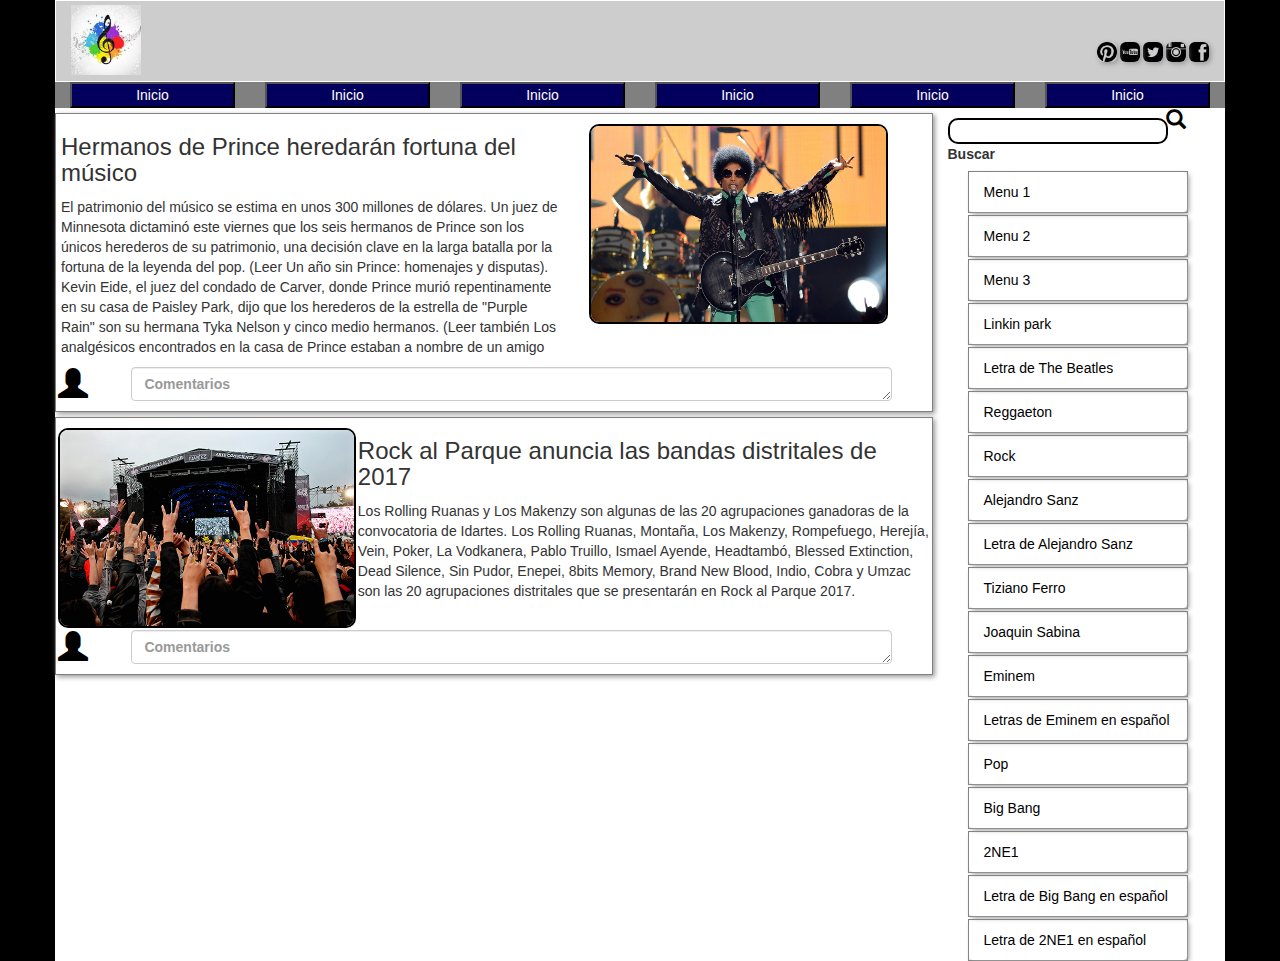
<file: Primera pag/index.html>
<!DOCTYPE html>
<html>
  <head>
    <meta charset="utf-8">
      <meta name="viewport" content="width=device-width,user-scalable=no">
    <title>Bloc de Musica</title>
      <link rel="stylesheet" href="css/bootstrap.min.css">
      <link rel="stylesheet" href="js/bootstrap.min.js">
      <link rel="stylesheet" href="css/estilos.css">
  </head>
  <body class="body">
    <div class="container">
    <header>
      <nav class="navbar">
        <div class="row logo">
          <div class="col-lg-6 col-md-6 col-sm-6 col-xs-12">
              <img src="img/logo.jpg" alt="logo"  class="logo-img">
          </div>
          <div class="col-lg-6 col-md-6 col-sm-6 col-xs-12 redes-sociales">
             <div class="row r1">
               <div class="col-lg-12"></div>
             </div>
             <div class="row r2">
               <div class="col-lg-6"></div>
               <div class="col-lg-6">
                 <div class="cont-redes">
                   <a href="https://www.facebook.com/"><img src="img/fb2.png" title="Facebook" alt="Facebook" class="img-rounded img-social redes"></a>
                   <a href="https://instagram.com"><img src="img/ig2.png" title="Instagram" alt="Instagram"class="img-rounded img-social redes"></a>
                   <a href="https://twitter.com"><img src="img/tt2.png" title="Twitter" alt="Twitter"class="img-rounded img-social redes"></a>
                   <a href="https://youtube.com"><img src="img/yt2.png" title="Youtube" alt="Youtube"class="img-rounded img-social redes"></a>
                   <a href="https://www.pinterest.com/"><img src="img/pn2.png" title="Pinterest" alt="Pinterest"class="img-rounded img-social redes"></a>
                 </div>
               </div>
             </div> <!-- c R2 -->
          </div> <!-- c REDES-SOCIALES -->
        </div> <!-- c ROW-LOGO -->
      </nav>
    </header>

<!-- Barra de Navegacion -->
    <div class="row nav2">
      <div class="col-lg-12 col-md-12 col-sm-12 col-xs-12">

        <ul class="nav navbar-nav ">
          <div class="row 2">

            <div class="col-lg-2 col-md-2 col-sm-12 col-xs-12 botones">
                <a href="https://www.pinterest.com/">
                  <button type="button" name="button" >
                    <span>Inicio</span>
                  </button>
                </a>
            </div>
            <div class="col-lg-2 col-md-2 col-sm-12 col-xs-12">
                <a href="https://www.pinterest.com/">
                  <button type="button" name="button" >
                    <span>Inicio</span>
                  </button>
                </a>
            </div>
            <div class="col-lg-2 col-md-2 col-sm-12 col-xs-12">
                <a href="https://www.pinterest.com/">
                  <button type="button" name="button" >
                    <span>Inicio</span>
                  </button>
                </a>
            </div>
            <div class="col-lg-2 col-md-2 col-sm-12 col-xs-12">
                <a href="https://www.pinterest.com/">
                  <button type="button" name="button" >
                    <span>Inicio</span>
                  </button>
                </a>
            </div>
            <div class="col-lg-2 col-md-2 col-sm-12 col-xs-12">
                <a href="https://www.pinterest.com/">
                  <button type="button" name="button" >
                    <span>Inicio</span>
                  </button>
                </a>
            </div>
            <div class="col-lg-2 col-md-2 col-sm-12 col-xs-12">
                <a href="https://www.pinterest.com/">
                  <button type="button" name="button">
                    <span>Inicio</span>
                  </button>
                </a>
            </div>




          </div><!-- c ROW2 -->
        </ul>
      </div><!-- c COL-LG-12 -->
    </div><!-- c ROW 1 -->

<!-- Contenido Principal -->
    <div class="contenido-principal">
      <div class="row principal">
        <div class="col-lg-9 col-md-8 col-sm-12 col-xs-12">
<!-- 1era Noticia -->
          <div class="row not">
            <div class="row not2">
              <div class="col-lg-7 parra">
                <h3>Hermanos de Prince heredarán fortuna del músico</h3>
                <p>El patrimonio del músico se estima en unos 300 millones de dólares. Un juez de Minnesota dictaminó este viernes que los seis hermanos de Prince son los únicos herederos de su patrimonio, una decisión clave en la larga batalla por la fortuna de la leyenda del pop. (Leer Un año sin Prince: homenajes y disputas).
                   Kevin Eide, el juez del condado de Carver, donde Prince murió repentinamente en su casa de Paisley Park, dijo que los herederos de la estrella de "Purple Rain" son su hermana Tyka Nelson y cinco medio hermanos. (Leer también Los analgésicos encontrados en la casa de Prince estaban a nombre de un amigo</p>
              </div>
              <div class="col-lg-4">
                <img src="img/noti1.jpg" alt="Imagen1" class="imagen-1">
              </div>
            </div>

            <div class="row comentar n1">
              <div class="col-lg-1 col-md-1 col-sm-1 col-xs-1">
                <span class="glyphicon glyphicon-user"></span>
              </div>
              <div class="col-lg-11 col-md-11 col-sm-10 col-xs-10">
                <form >
                  <label for="Comentario">
                      <textarea class="form-control "name="comentario" rows="1" cols="80" placeholder="Comentarios"></textarea>
                  </label>
                </form>
              </div>
            </div>
          </div> <!-- row not -->
<!-- 2da Noticia -->
          <div class="row not">
            <div class="row not2">

              <div class="col-lg-4">
                <img src="img/noti2.jpg" alt="Imagen1" class="imagen-2">
              </div>
              <div class="col-lg-8 order-xs-1">
                <h3>Rock al Parque anuncia las bandas distritales de 2017</h3>
                <p>Los Rolling Ruanas y Los Makenzy son algunas de las 20 agrupaciones ganadoras de la convocatoria de Idartes. Los Rolling Ruanas, Montaña, Los Makenzy, Rompefuego, Herejía, Vein, Poker, La Vodkanera, Pablo Truillo, Ismael Ayende, Headtambó, Blessed Extinction, Dead Silence, Sin Pudor, Enepei, 8bits Memory, Brand New Blood, Indio, Cobra y Umzac son las 20 agrupaciones distritales que se presentarán en Rock al Parque 2017.</p>
              </div>
            </div>

            <div class="row comentar">
              <div class="col-lg-1  col-md-1 col-sm-1 col-xs-1">
                <span class="glyphicon glyphicon-user"></span>
              </div>
              <div class="col-lg-11  col-md-11 col-sm-10 col-xs-10">
                <form >

                  <label for="Comentario">
                      <textarea class="form-control "name="comentario" rows="1" cols="80" placeholder="Comentarios"></textarea>
                  </label>
                </form>
              </div>
            </div>
          </div> <!-- row n2 -->
        </div><!-- col.lg-8 -->
<!-- Busqueda Columna Derecha -->
        <div class="col-lg-3 col-md-4 col-sm-12 col-xs-12 n9">
          <div class="row busqueda n7">
            <div class="col-lg-12 col-md-12 col-sm-12 col-xs-12">
              <div class="row">

                <div class="col-lg-10">
                  <form>
                    <input type="search" name="" value="">
                    <label>Buscar</label>
                  </form>
                </div>

                <div class="col-lg-1">
                    <a href="#">
                      <span class="glyphicon glyphicon-search"></span>
                    </a>
                </div>
              </div>

            </div> <!-- c COL-LG-12 -->
          </div> <!-- c ROW -->
<!-- Listado de Busqueda -->
            <div class="row lista-busqueda n6">
              <div class="col-xs-12 col-lg-12 col-md-12 col-sm-12">
                <ul class="nav nav-pills nav-stacked">
                  <li><a href="#">Menu 1</a></li>
                  <li><a href="#">Menu 2</a></li>
                  <li><a href="#">Menu 3</a></li>
                  <li><a href="#">Linkin park</a></li>
                  <li><a href="#">Letra de The Beatles</a></li>
                  <li><a href="#">Reggaeton</a></li>
                  <li><a href="#">Rock</a></li>
                  <li><a href="#">Alejandro Sanz</a></li>
                  <li><a href="#">Letra de Alejandro Sanz</a></li>
                  <li><a href="#">Tiziano Ferro</a></li>
                  <li><a href="#">Joaquin Sabina</a></li>
                  <li><a href="#">Eminem</a></li>
                  <li><a href="#">Letras de Eminem en español</a></li>
                  <li><a href="#">Pop</a></li>
                  <li><a href="#">Big Bang</a></li>
                  <li><a href="#">2NE1</a></li>
                  <li><a href="#">Letra de Big Bang en español</a></li>
                  <li><a href="#">Letra de 2NE1 en español</a></li>
                </ul>
              </div>
            </div>
        </div><!-- c COL-LG-3 -->






      </div> <!-- c ROW PRINCIPAL -->
    </div><!-- c CONTENIDO PRINCIPAL -->











  </div><!-- c Container -->
  </body>
</html>
</file>
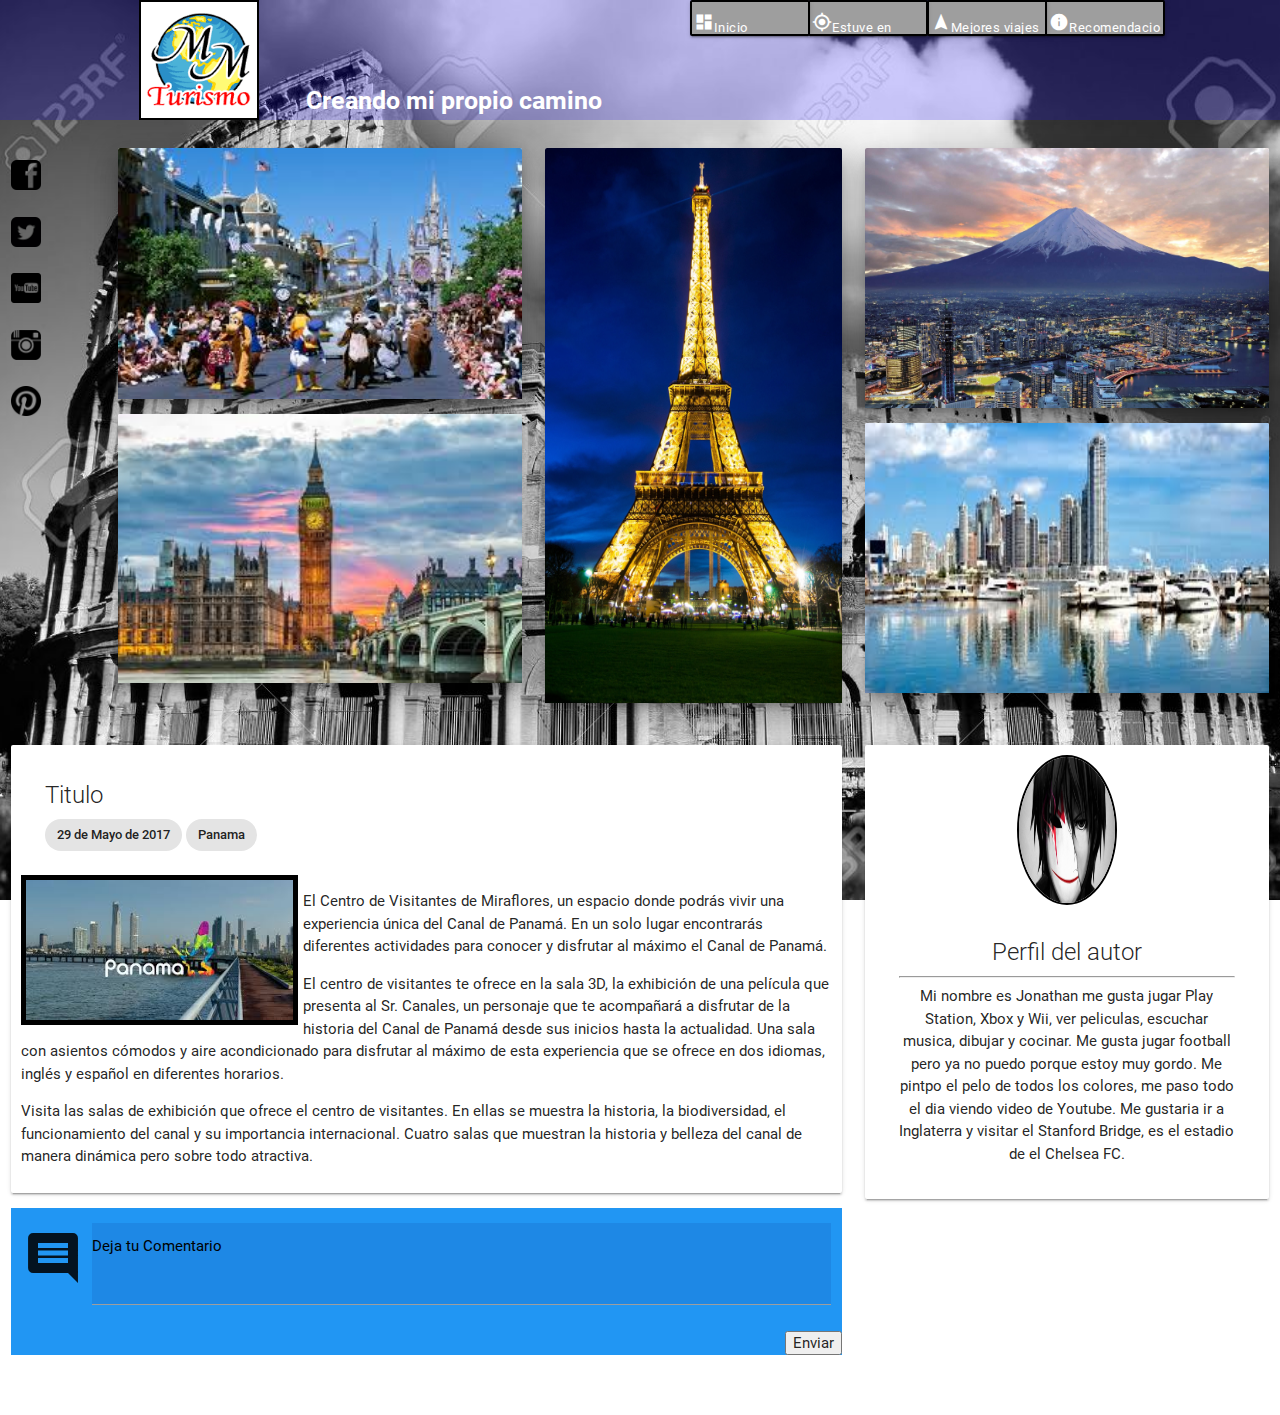
<file: Tercera pag/index.html>
<!DOCTYPE html>
<html>
  <head>
    <meta charset="utf-8">
    <meta name="viewport" content="width=device-width, initial-scale=1, maximum-scale=1.0"/>
    <link href="https://fonts.googleapis.com/icon?family=Material+Icons" rel="stylesheet">
    <link href="css/materialize.css" type="text/css" rel="stylesheet" media="screen,projection"/>
    <link href="css/estilos.css" type="text/css" rel="stylesheet" media="screen,projection">
    <title>Blog de Turismo</title>
  </head>
  <body class="turismo">
      <div class="row ">
        <div class="col s12 m12 l12 encabezado">

          <div class="row logo">
            <div class="col s10 m8 l5 push-l1 pull-s1">

              <div class="row">
                <div class="col s4 m4 l4 logo2">
                  <img class="responsive-img" src="img/Logo Turismo.png" alt="logo">
                </div>
                <div class="col s8 m8 l8 slogan">
                  <h5 class="hide-on-med-and-down"><b>Creando mi propio camino</b></h5>
                  <h6><b>Creando mi propio camino</h6></b>
                </div>
              </div><!-- row -->
            </div><!-- col S6 M5 l5 -->


            <div class="col s2 m4 l7 pull-l1 botones ">
                <div class="row">
                  <div class="col s2 m2 l2 right">
                    <a href="#" title="Recomendaciones" class="sb btn btn-small teal waves-effect grey hide-on-large-only "><i class="material-icons">info</i></a>
                    <a href="#" class="btn btn-medium teal waves-effect grey hide-on-med-and-down"><i class="material-icons">info</i>Recomendacio</a>
                  </div>
                  <div class="col s2 m2 l2 right">
                    <a href="#" title="Mejores Viajes" class="sb btn btn-small teal waves-effect grey hide-on-large-only"><i class="material-icons">navigation</i></a>
                    <a href="#" class="btn btn-medium teal waves-effect grey hide-on-med-and-down"><i class="material-icons">navigation</i>Mejores viajes</a>
                  </div>
                  <div class="col s2 m2 l2 right">
                    <a href="#" title="Estuve en" class="sb btn btn-small teal waves-effect grey hide-on-large-only"><i class="material-icons">my_location</i></a>
                    <a href="#" class="btn btn-medium teal waves-effect grey hide-on-med-and-down"><i class="material-icons">my_location</i>Estuve en</a>
                  </div>
                  <div class="col s2 m2 l2 right">
                    <a href="#" title="Inicio" class="sb btn btn-small teal waves-effect grey hide-on-large-only"><i class="material-icons">dashboard</i></a>
                    <a href="#" class="btn btn-medium teal waves-effect grey hide-on-med-and-down"><i class="material-icons">dashboard</i>Inicio</a>
                  </div>
                </div>

            </div><!-- c COL s8 m8 l8 RED BOTONES -->
          </div><!-- c ROW LOGO -->
        </div><!-- c col s12 m12 l12 BLUE ENCABEZADO -->
      </div><!-- c ROW ENCABEZADO PRINCIPAL -->

<!-- Fin de Encabezado -->


          <div class="row cont">
            <div class="col s12 m1 l1 redes order">
              <div class="redes-sociales wite">
                <a href="https://www.facebook.com/" target="_blank"><img class="responsive-img" src="img/fb.png" alt="logo" title="Facebook"></a>
                <a href="https://twitter.com" target="_blank"><img class="responsive-img" src="img/tt.png" alt="logo" title="Twitter"></a>
                <a href="https://youtube.com" target="_blank"><img class="responsive-img" src="img/yt.png" alt="logo" title="Youtube"></a>
                <a href="https://instagram.com" target="_blank"><img class="responsive-img" src="img/ig.png" alt="logo" title="Instagram"></a>
                <a href="https://www.pinterest.com/" target="_blank"><img class="responsive-img" src="img/pn.png" alt="logo" title="Pinterest"></a>
            </div><!-- c COL S1 RED REDES -->
            </div>
<!-- Imagen 1,2 Izquierda -->
      <div class="row">
            <div class="col s12 m4 l4">
              <div class="card cuadrado z-depth-5">
                <div class="card-image i1">
                  <img class="responsive-img" src="img/iia.jpg" title="Estados Unidos, Disney">
                </div>
              </div>
              <div class="card cuadrado z-depth-5">
                <div class="card-image 12">
                  <img class="responsive-img" src="img/iib.jpg" title="Inglaterra">
                </div>
              </div>
            </div>
<!-- imagen 3 medio -->
            <div class="col s12 m3 l3 ">
              <div class="card cuadrado z-depth-5">
                <div class="card-image i3">
                  <img class="responsive-img larga" src="img/imagencentral.jpg" title="Francia">
                </div>
              </div>
            </div>
<!-- imagen 4,5 derecha -->
            <div class="col s12 m4 l4 ">
              <div class="card cuadrado z-depth-5 ">
                <div class="card-image i4">
                  <img class="responsive-img" src="img/dda.jpg" title="Japon">
                </div>
              </div>
              <div class="card cuadrado z-depth-5">
                <div class="card-image ">
                  <img class="responsive-img i5" src="img/ddb.jpg" title="Panama">
                </div>
              </div>
            </div>
            </div>
<!-- Imagenes contenido central -->
            <div class="row">
              <div class="col s12 m8 l8">
                <div class="card noticia">
                  <div class="card-content">
                    <span class="card-title">Titulo</span>
                    <p class="chip">29 de Mayo de 2017</p>
                    <p class="chip">Panama</p>
                  </div>
                  <img class="responsive-img" src="img/panama.jpg" alt="">
                   <p>El Centro de Visitantes de Miraflores, un espacio donde podrás vivir una experiencia única del Canal de Panamá. En un solo lugar encontrarás diferentes actividades para conocer y disfrutar al máximo el Canal de Panamá.</p>
                   <p>El centro de visitantes te ofrece en la sala 3D, la exhibición de una película que presenta al Sr. Canales, un personaje que te acompañará a disfrutar de la historia del Canal de Panamá desde sus inicios hasta la actualidad. Una sala con asientos cómodos y aire acondicionado para disfrutar al máximo de esta experiencia que se ofrece en dos idiomas, inglés y español en diferentes horarios.</p>
                   <p>Visita las salas de exhibición que ofrece el centro de visitantes. En ellas se muestra la historia, la biodiversidad, el funcionamiento del canal y su importancia internacional. Cuatro salas que muestran la historia y belleza del canal de manera dinámica pero sobre todo atractiva.</p>
                </div>
                    <div class="row blue">
                      <div class="col s1 icono">
                        <i class="medium material-icons">comment</i>
                      </div>
                      <div class="input-field col s11 m11 l11">
                        <textarea id="texto" class=" materialize-textarea blue darken-1 "></textarea>
                        <label for="texto">Deja tu Comentario</label>
                      </div>
                      <form class="right">
                        <input type="submit" name="" value="Enviar">
                      </form>

                    </div>
              </div><!-- c COL S12 M8 L8 -->
              <div class="col s12 m4 l4">
                <div class="card autor center-align">
                  <img src="img/anime 1.jpg" class=" circle responsive-img">
                  <div class="card-content">
                    <span class="card-title">Perfil del autor</span>
                    <hr>
                    <p>Mi nombre es Jonathan me gusta jugar Play Station, Xbox y Wii, ver peliculas, escuchar musica, dibujar y cocinar. Me gusta jugar football pero ya no puedo porque estoy muy gordo. Me pintpo el pelo de todos los colores, me paso todo el dia viendo video de Youtube. Me gustaria ir a Inglaterra y visitar el Stanford Bridge, es el estadio de el Chelsea FC. </p>
                </div>
              </div>
            </div><!-- c CIERRE ROw NOTICIA -->






          </div><!--c ROW CONT -->










    <script type="text/javascript" src="https://code.jquery.com/jquery-2.1.1.min.js"></script>
    <script type="text/javascript" src="js/materialize.min.js"></script>
  </body>
</html>
</file>
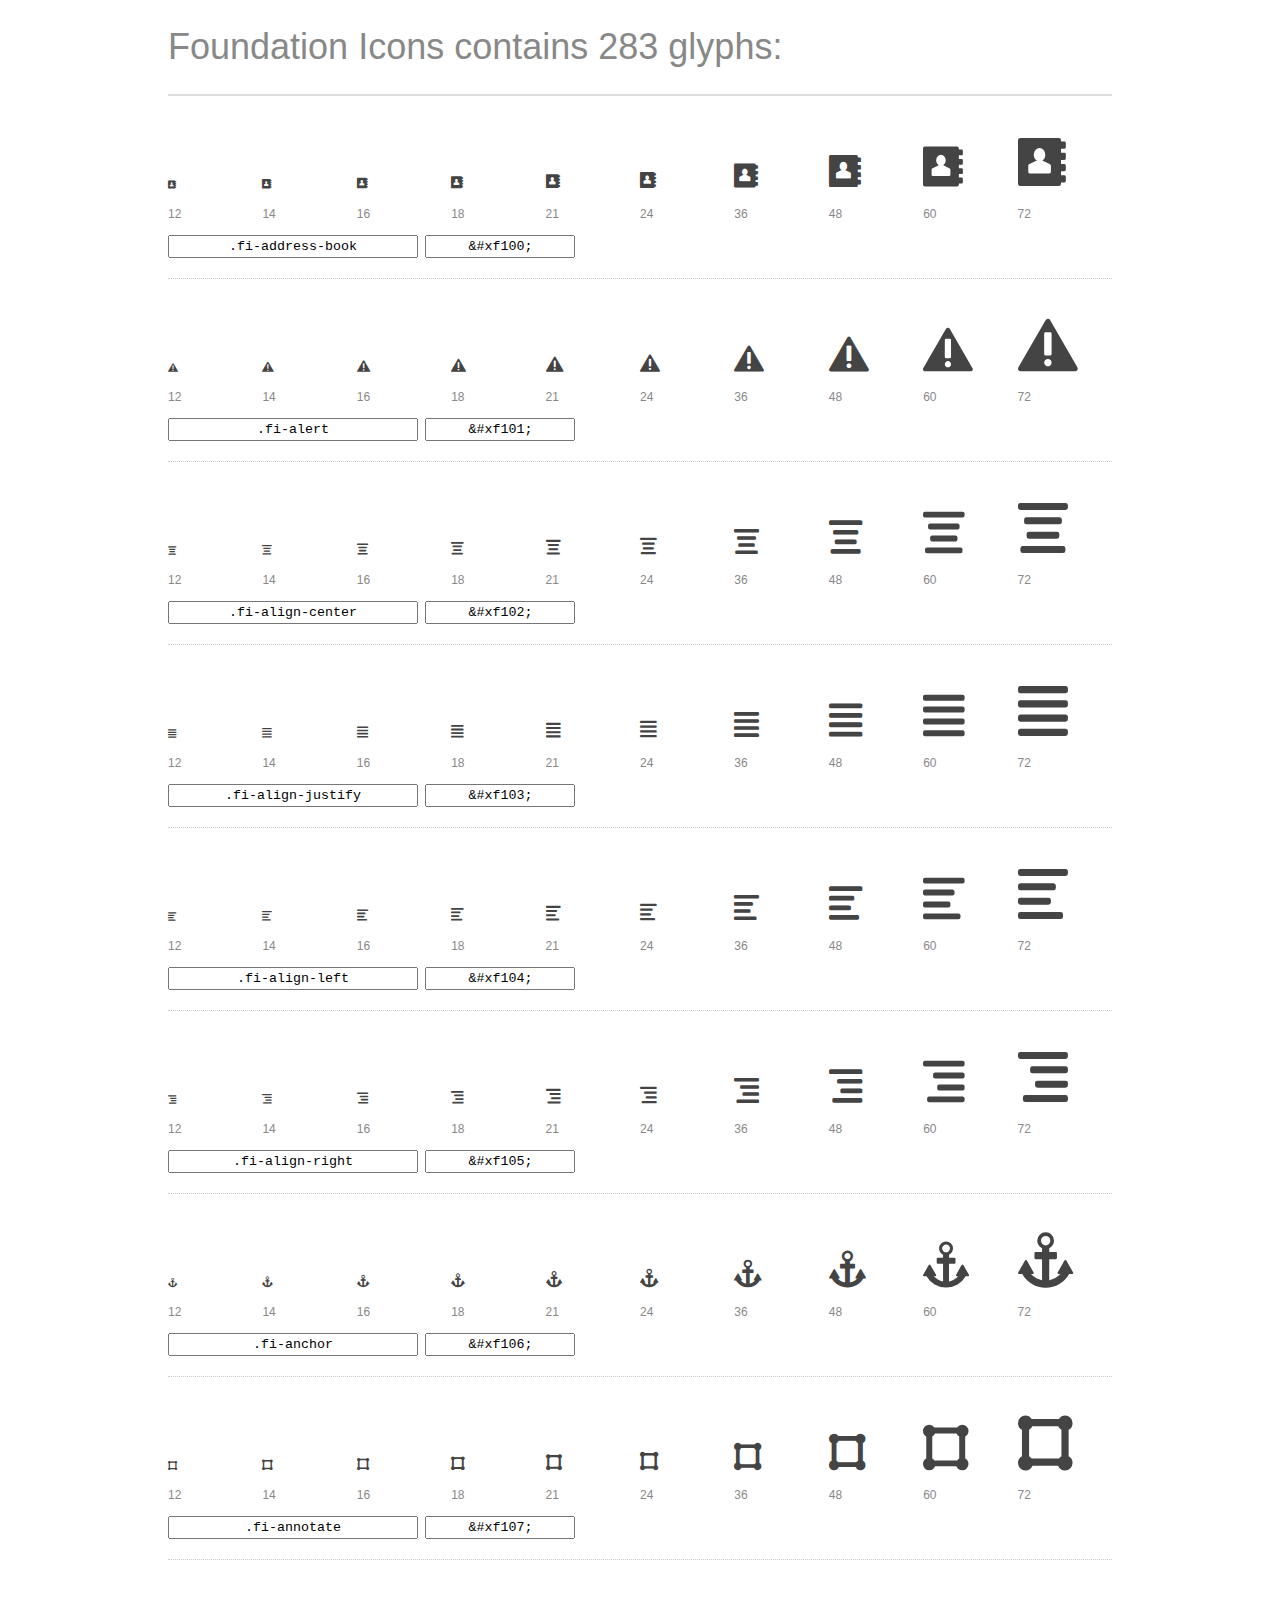
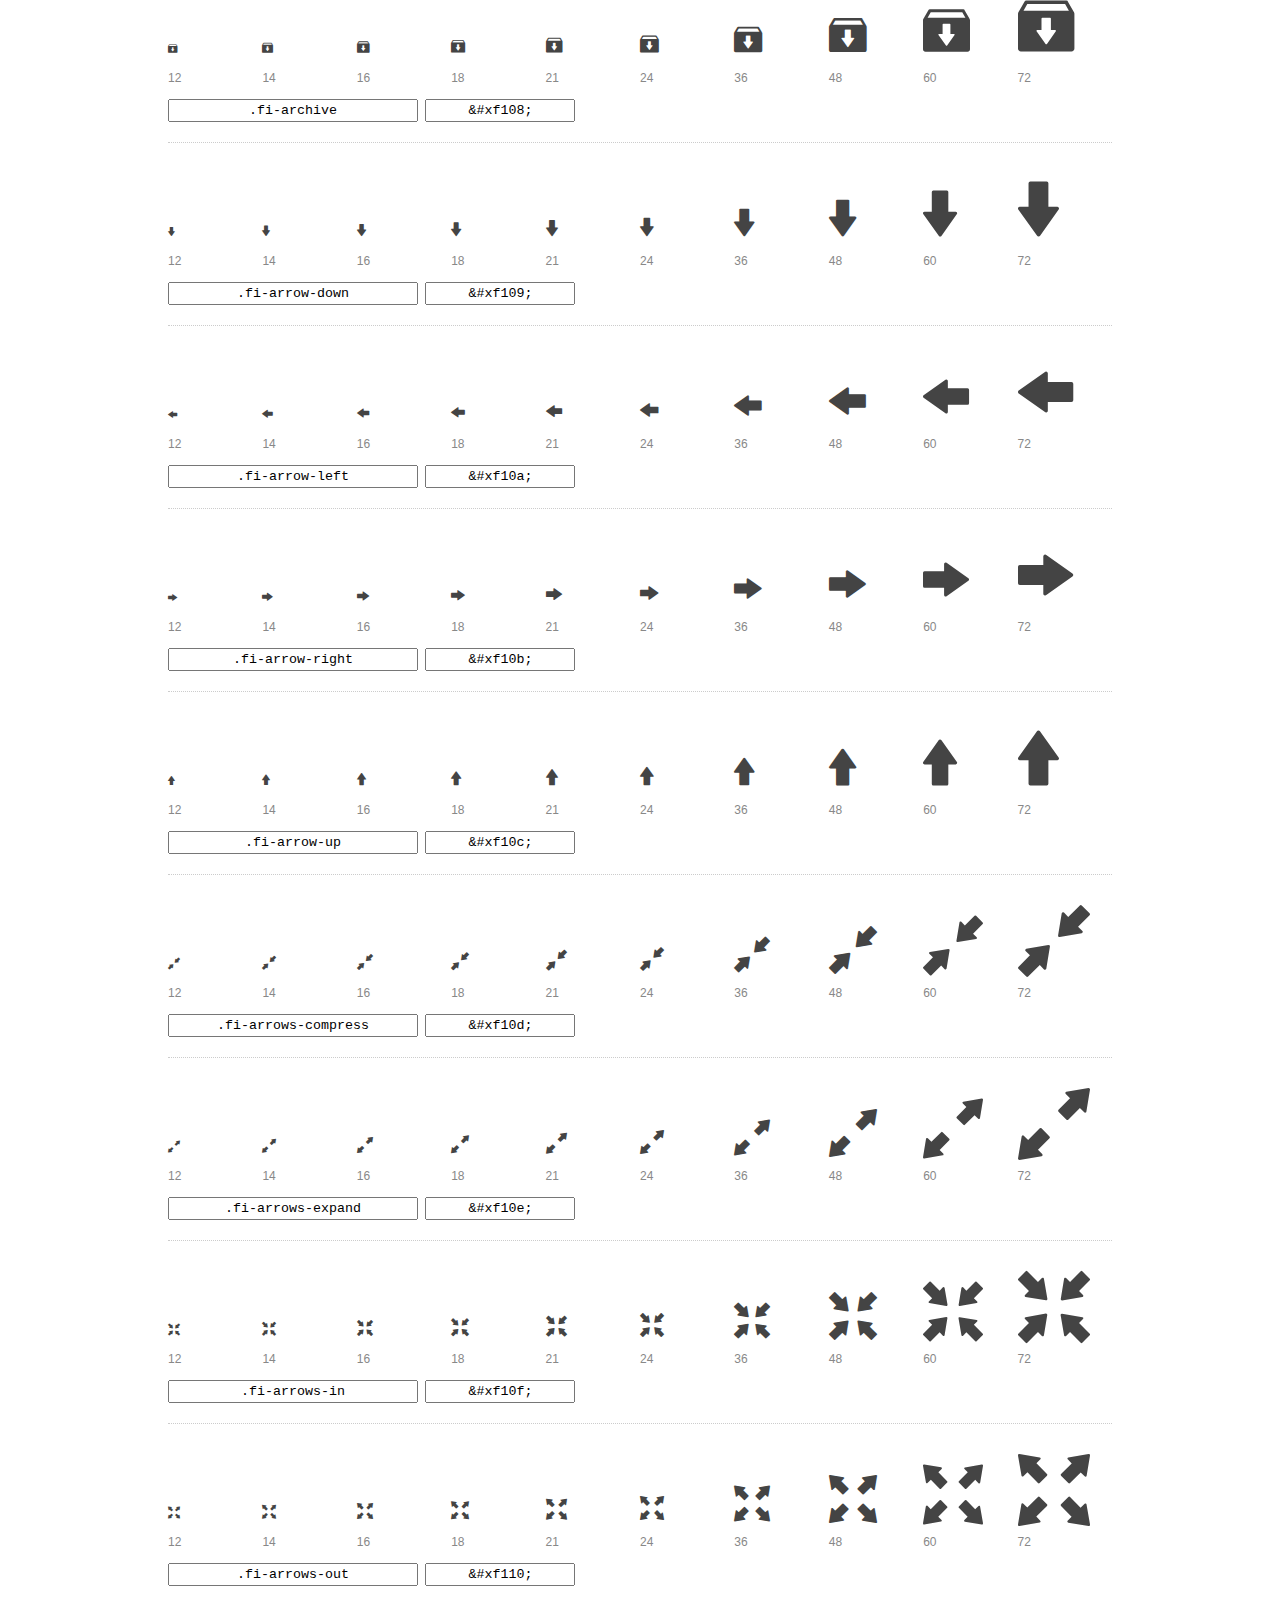
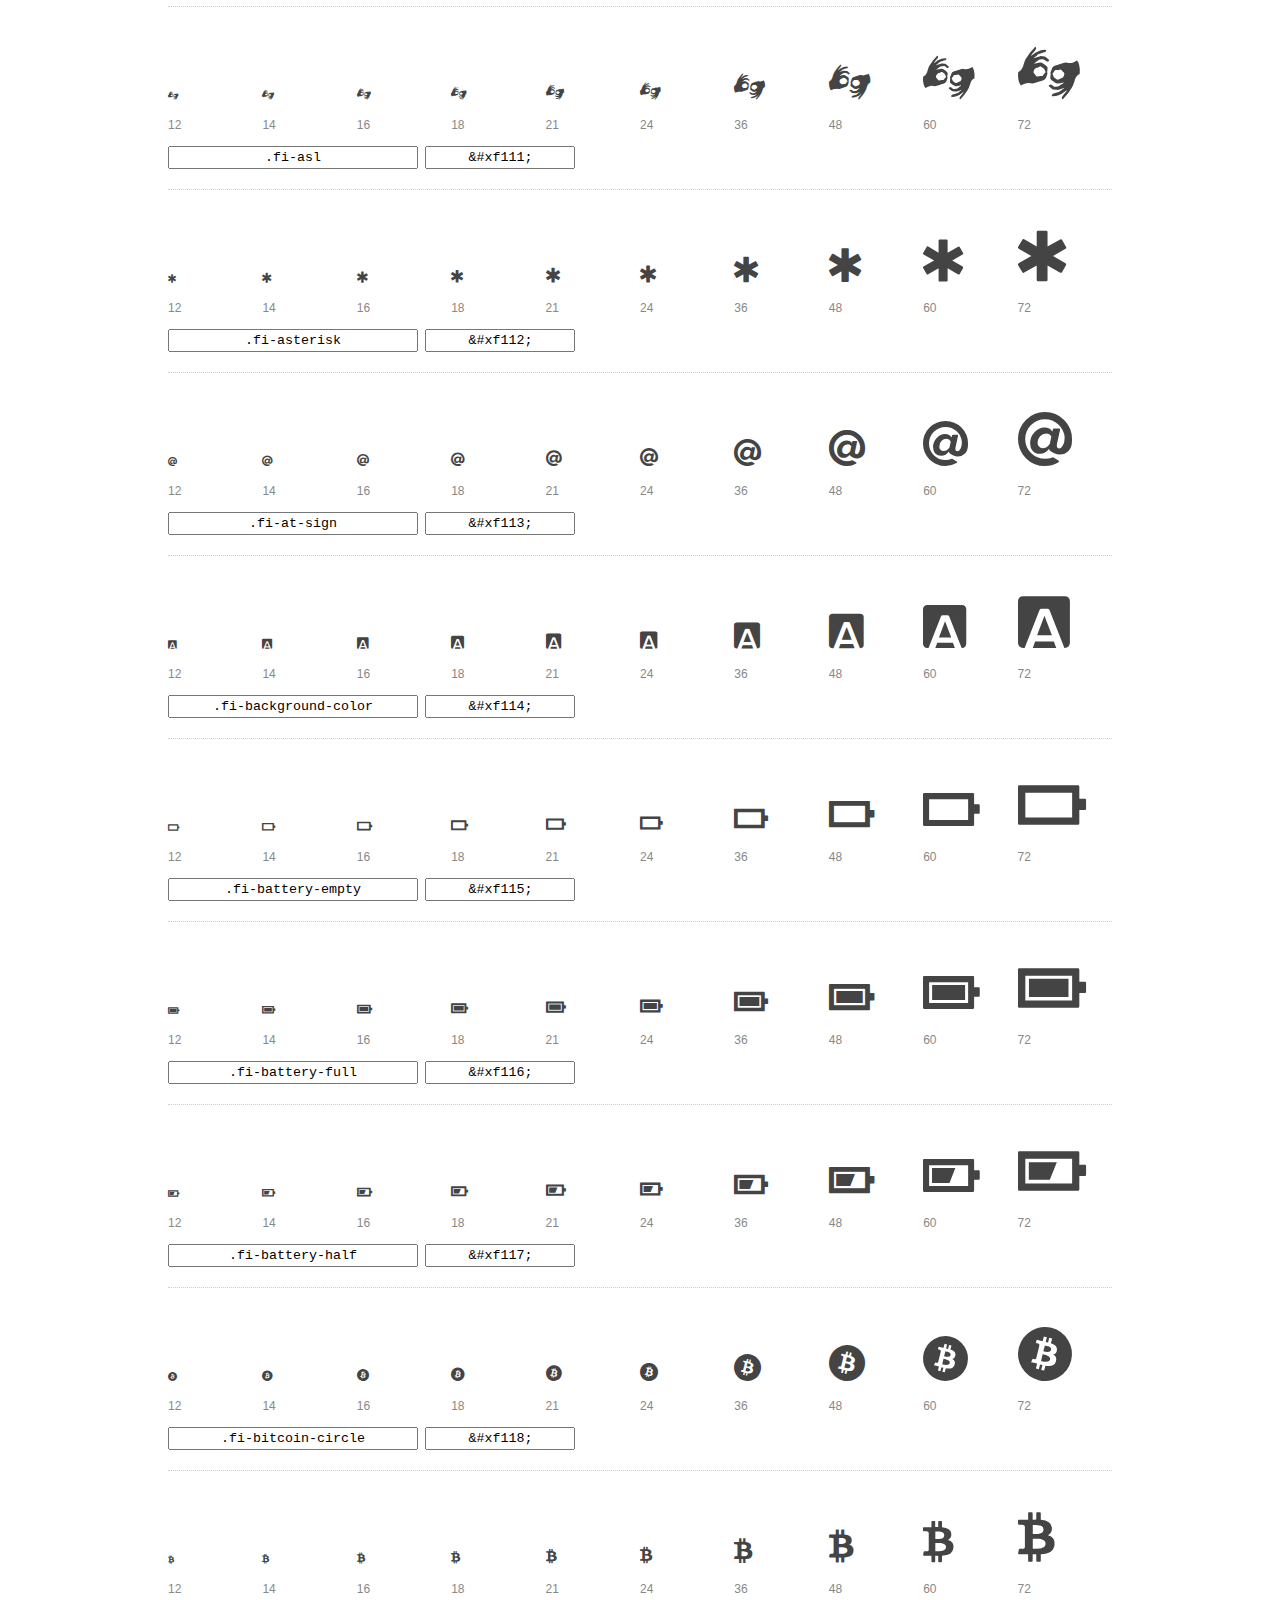
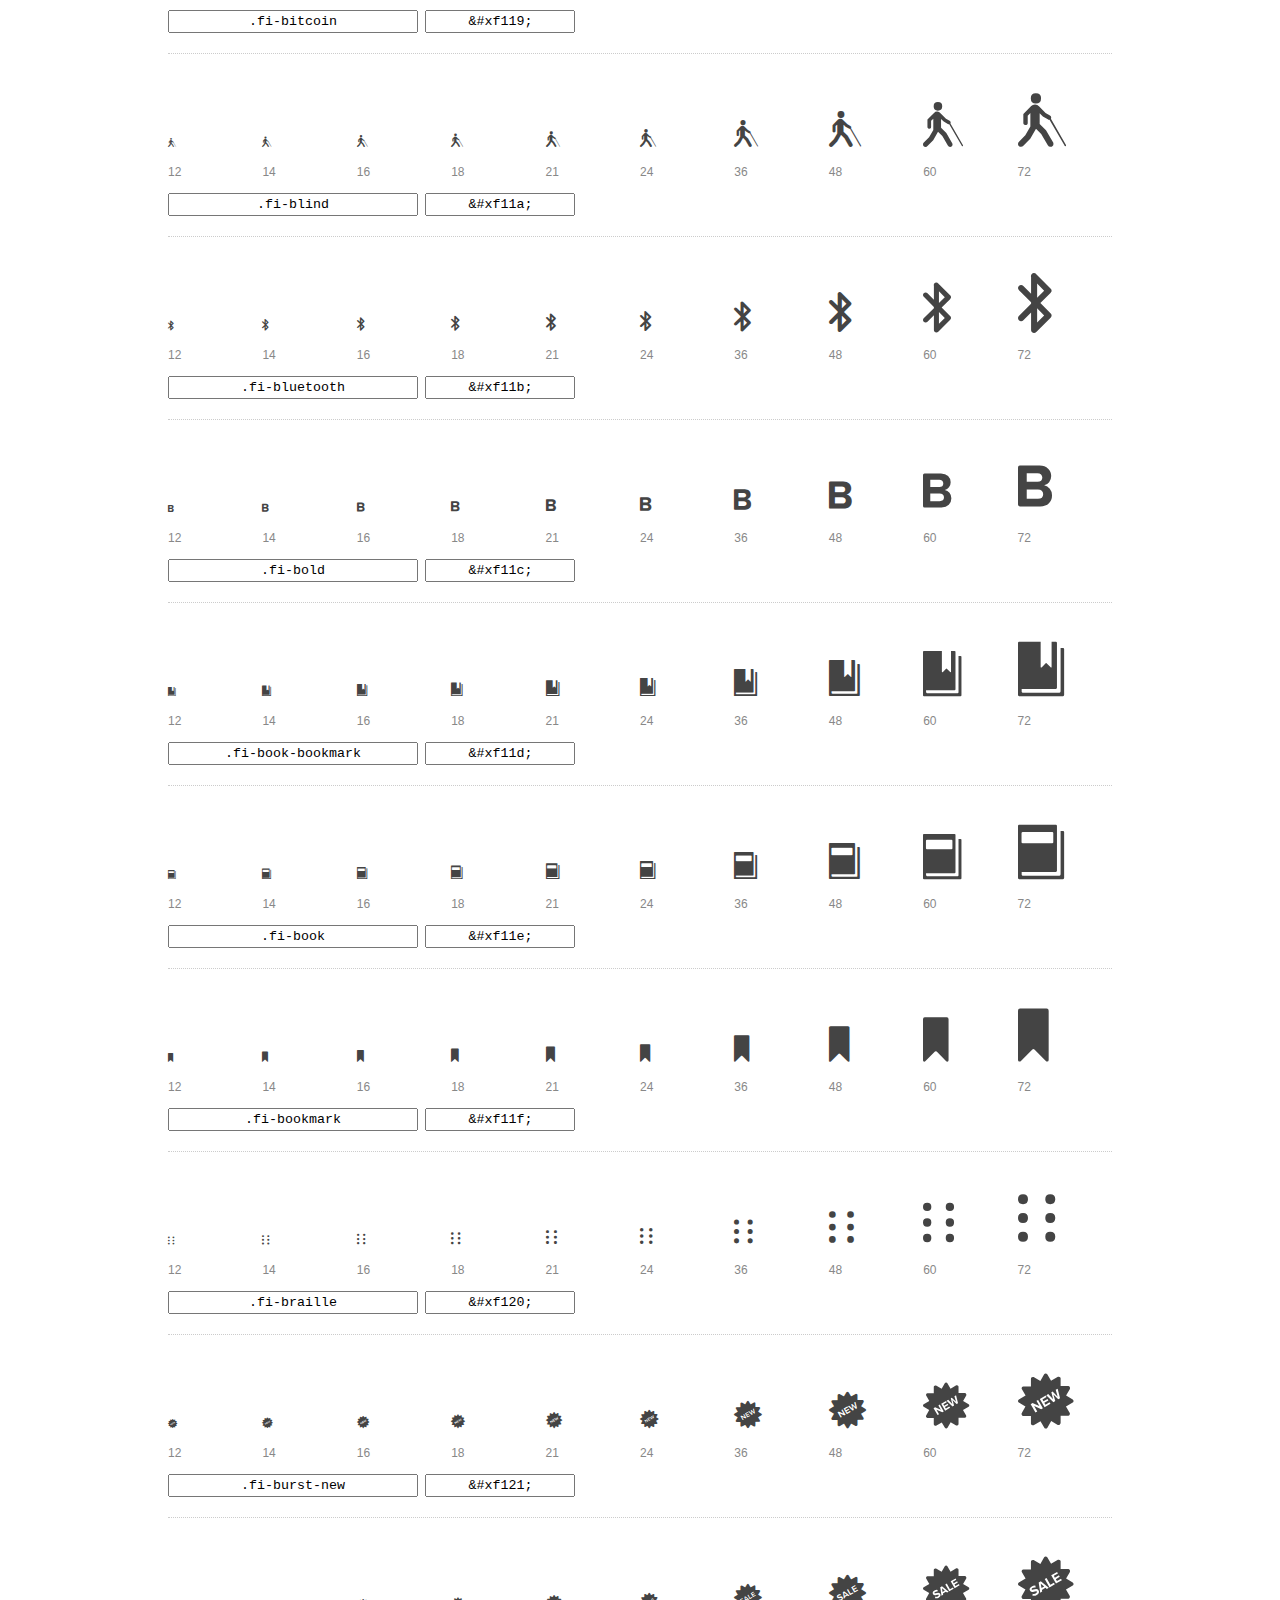
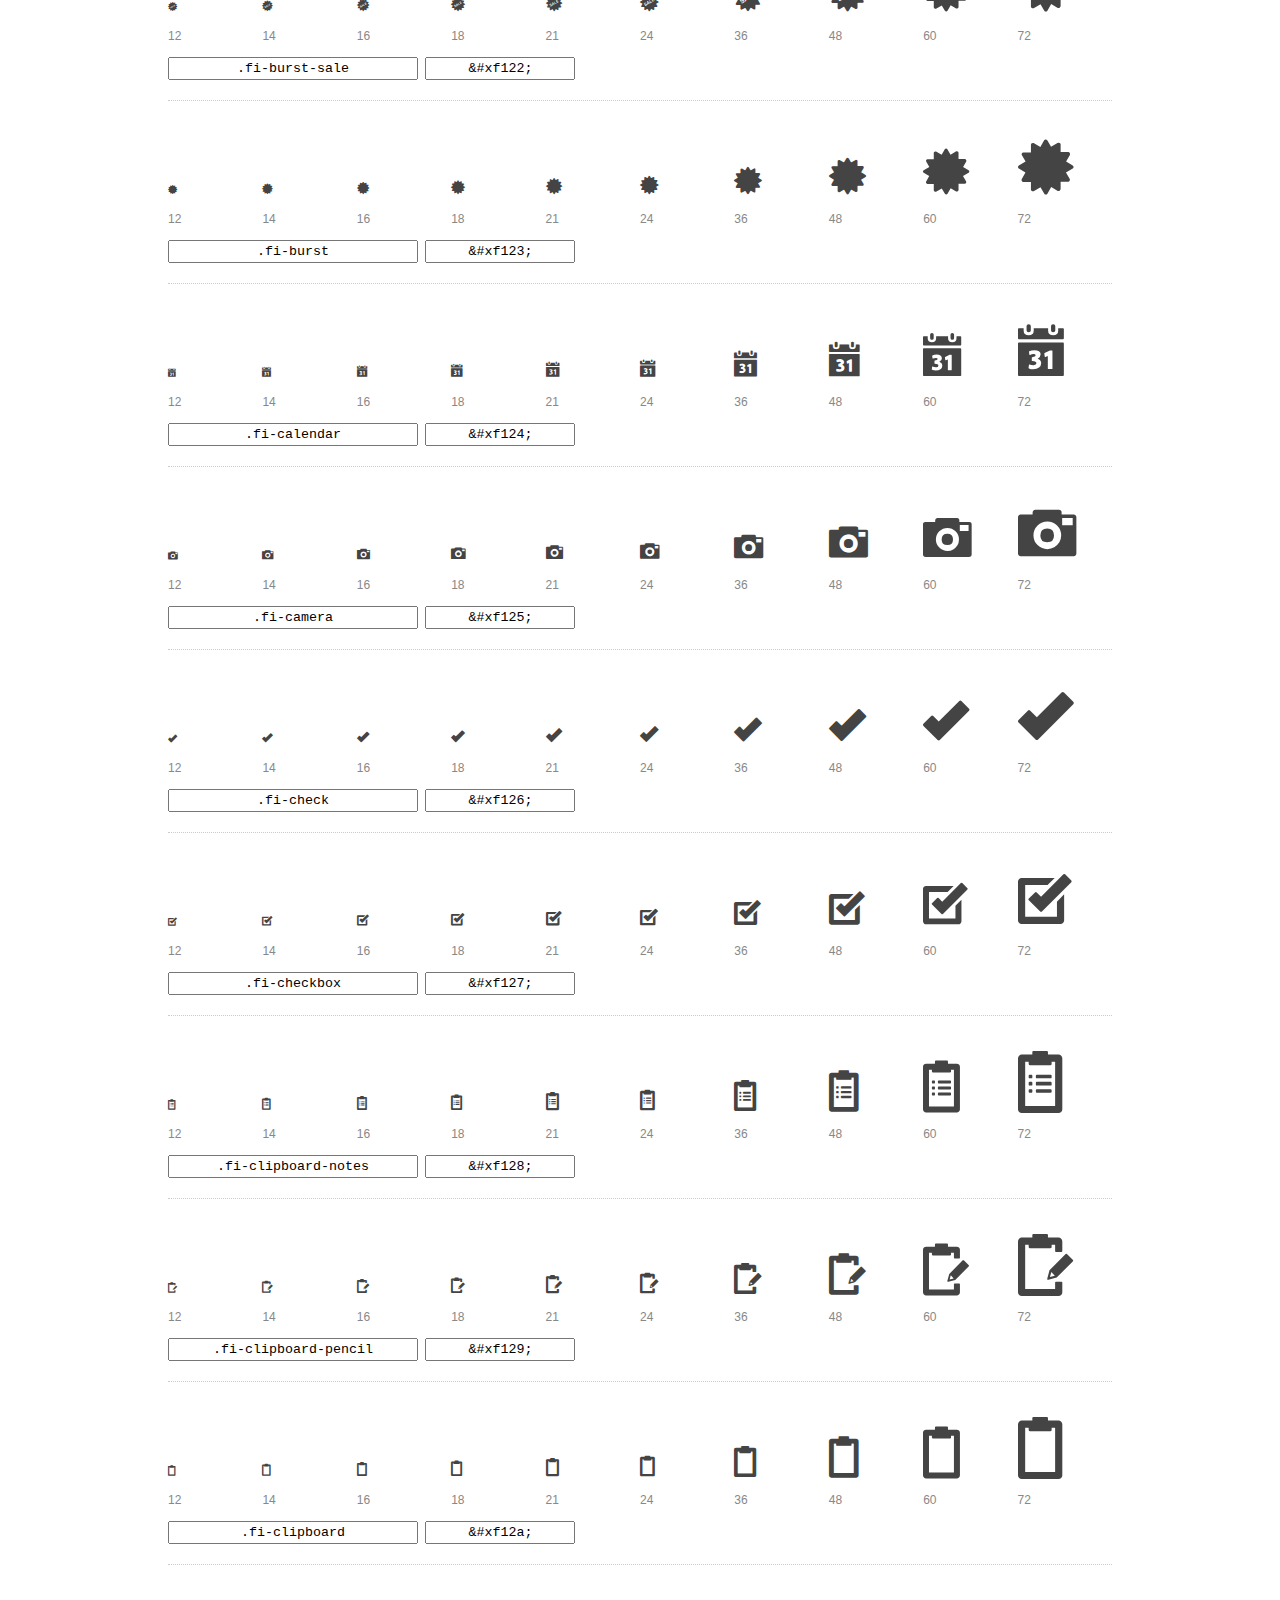
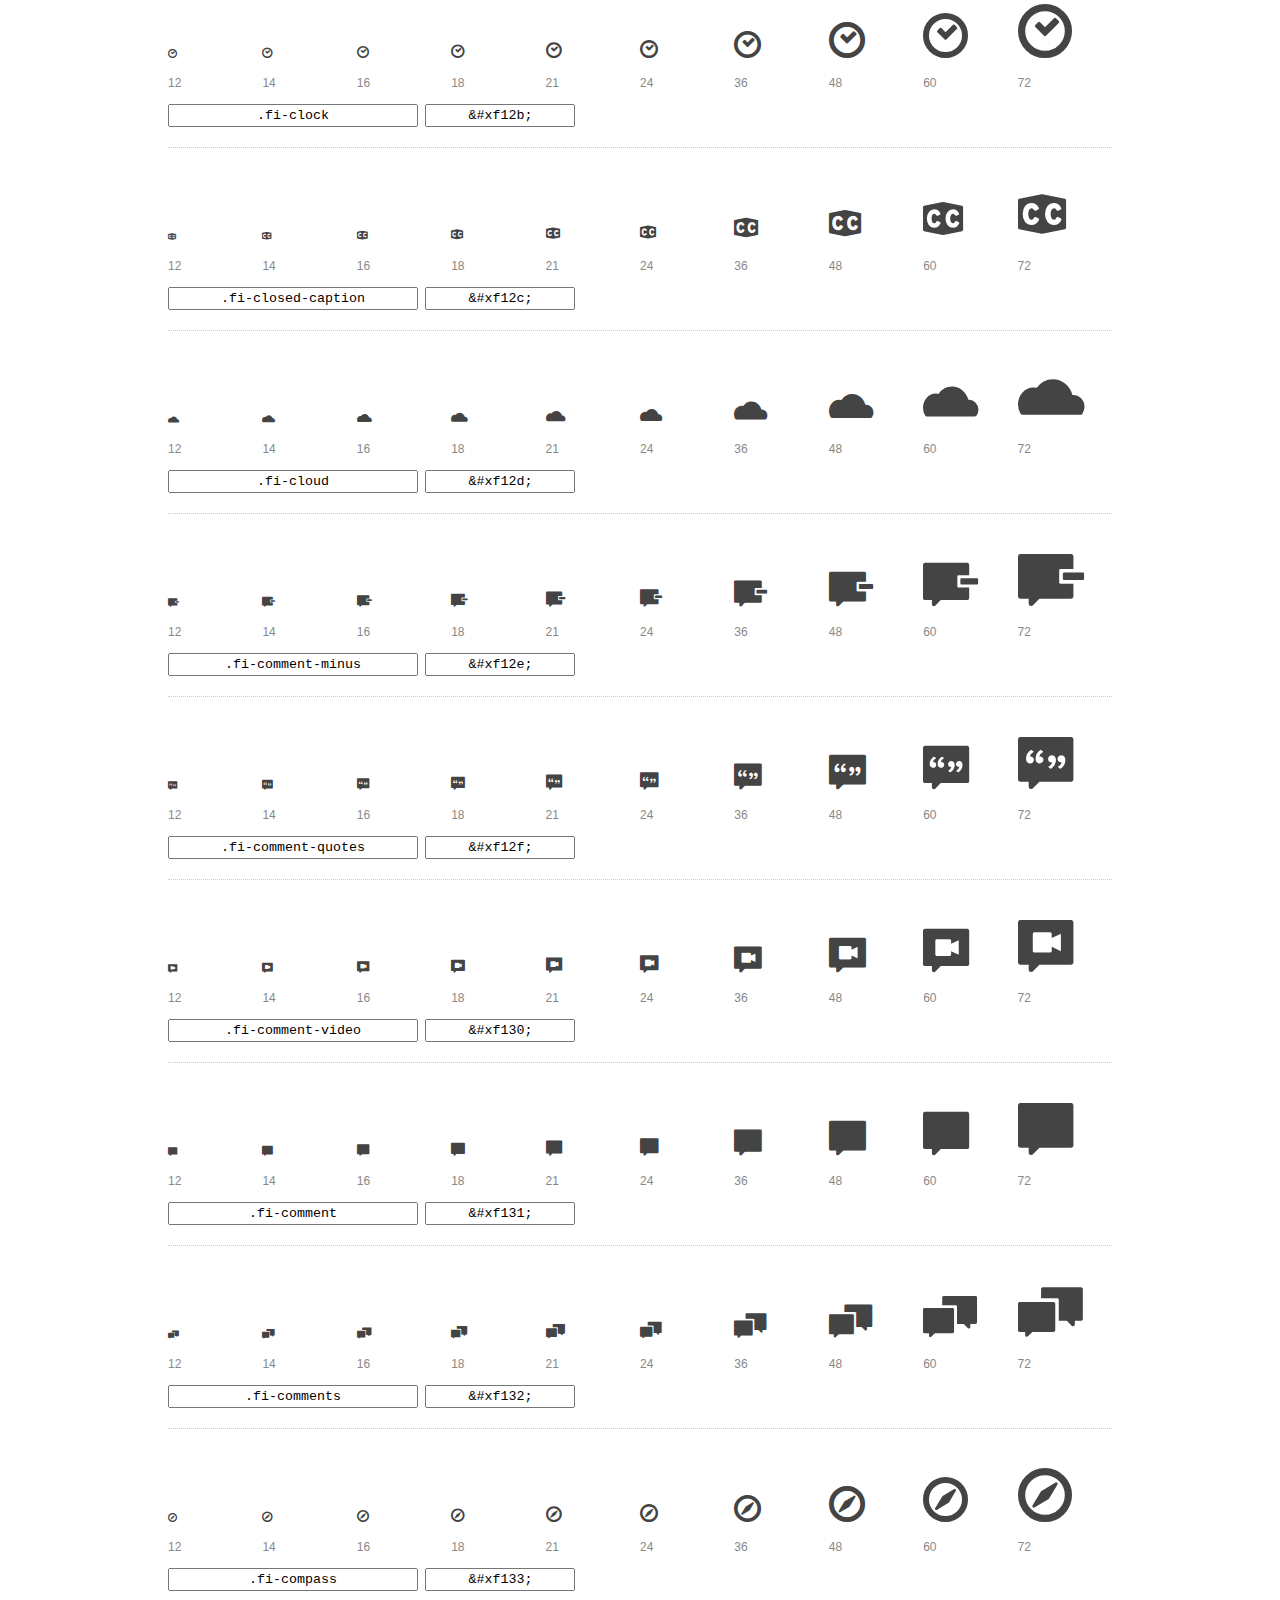
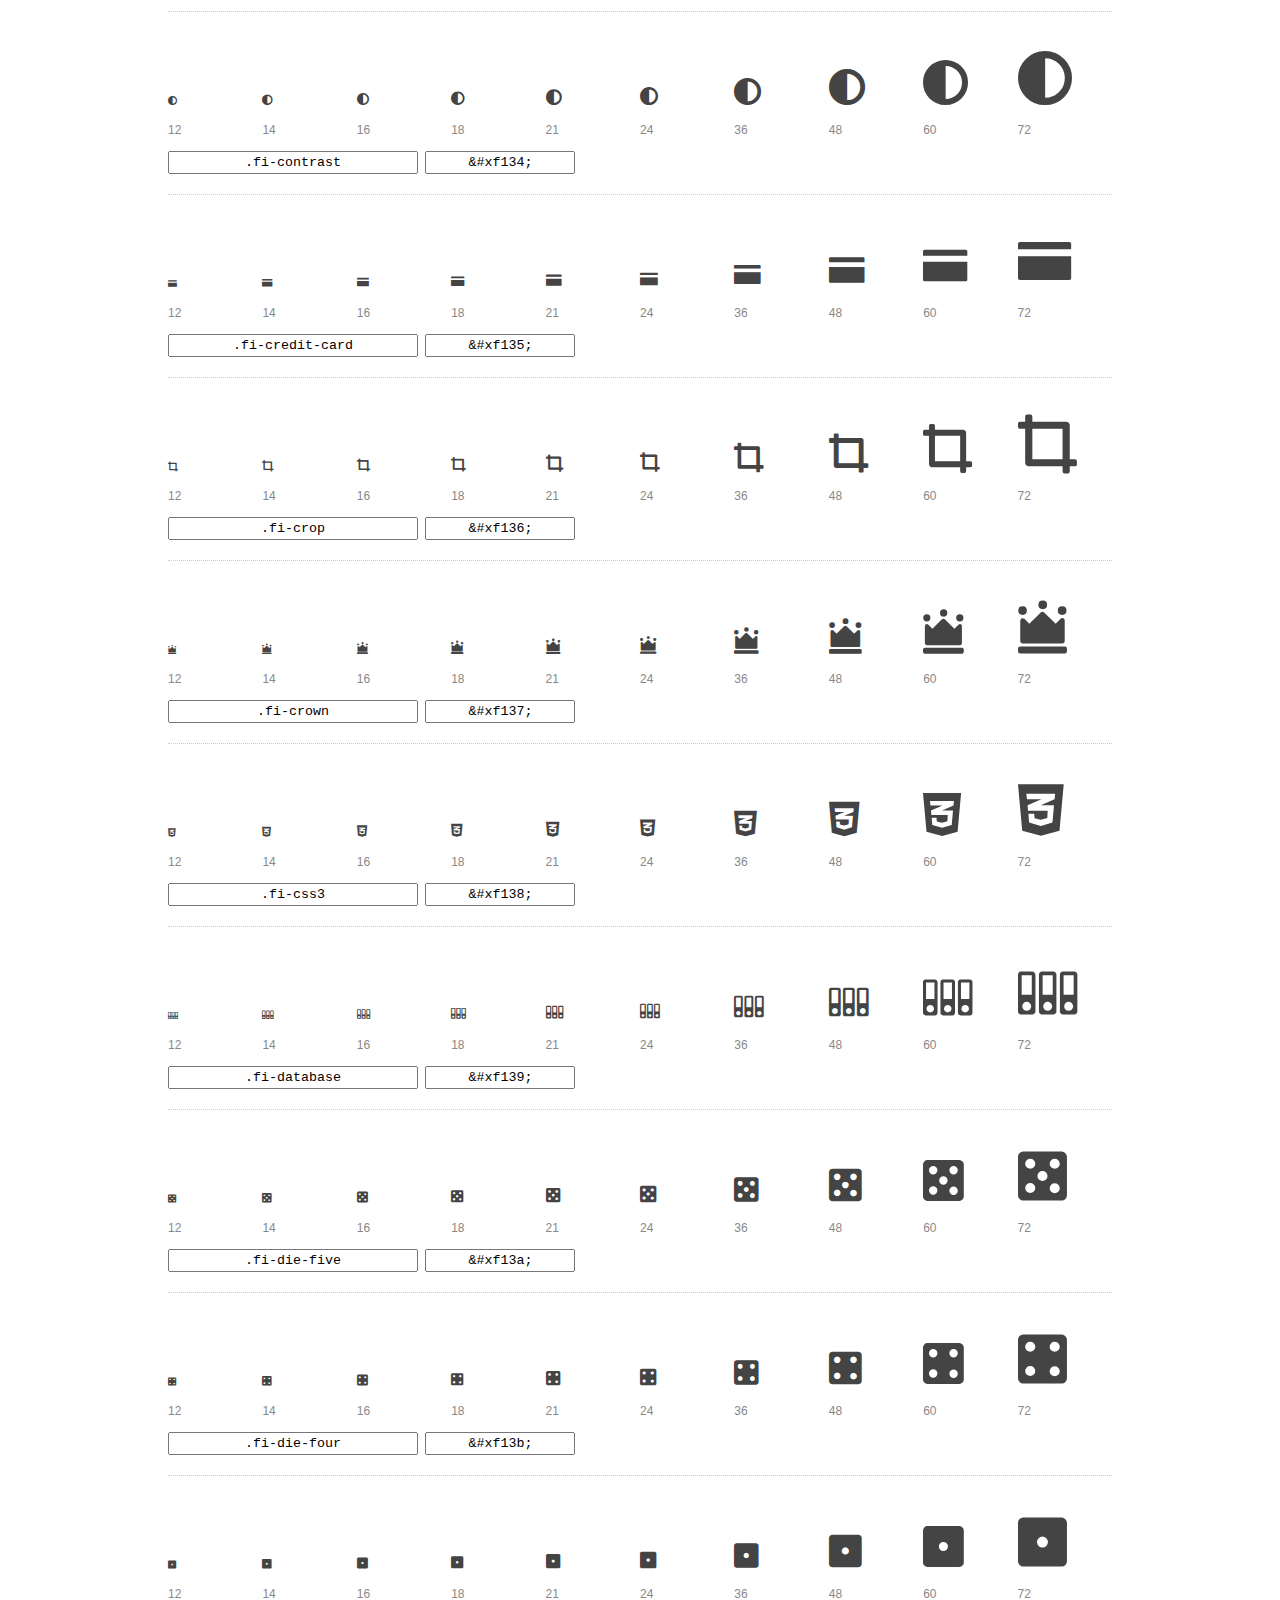
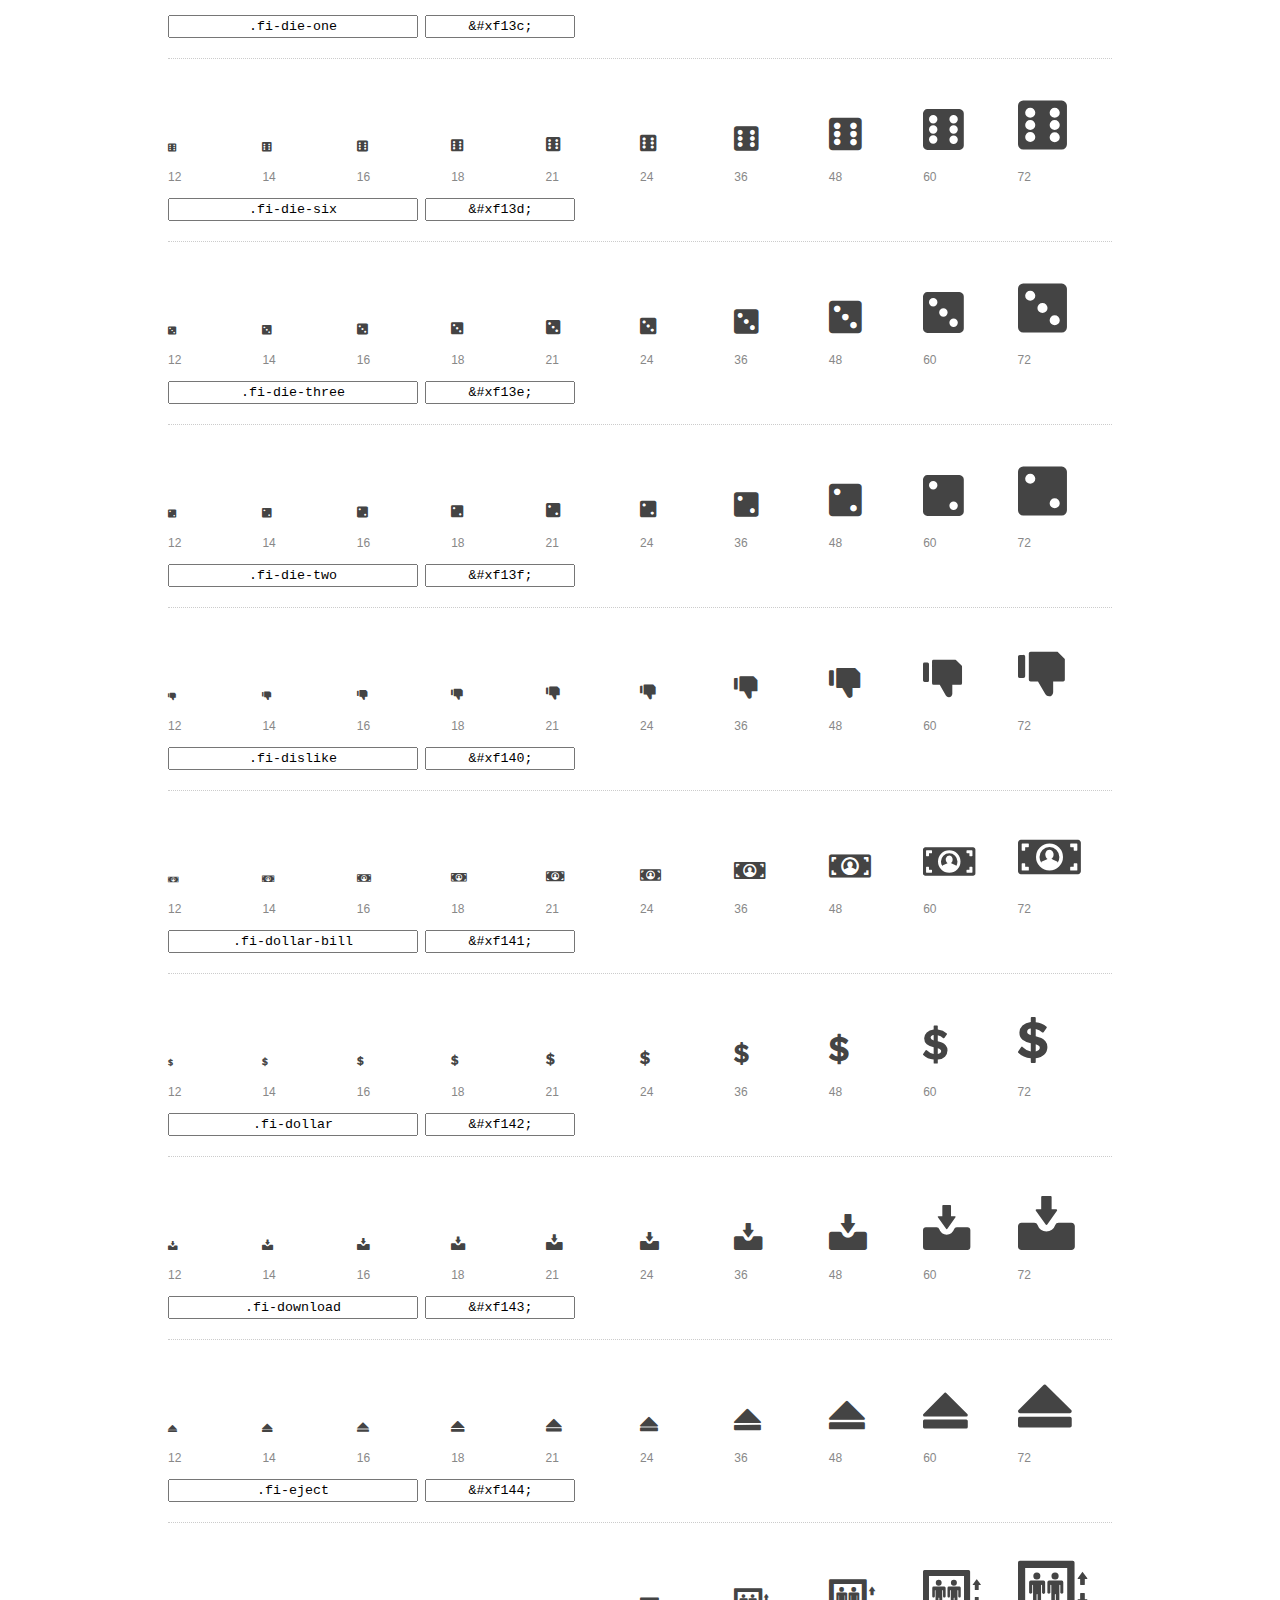
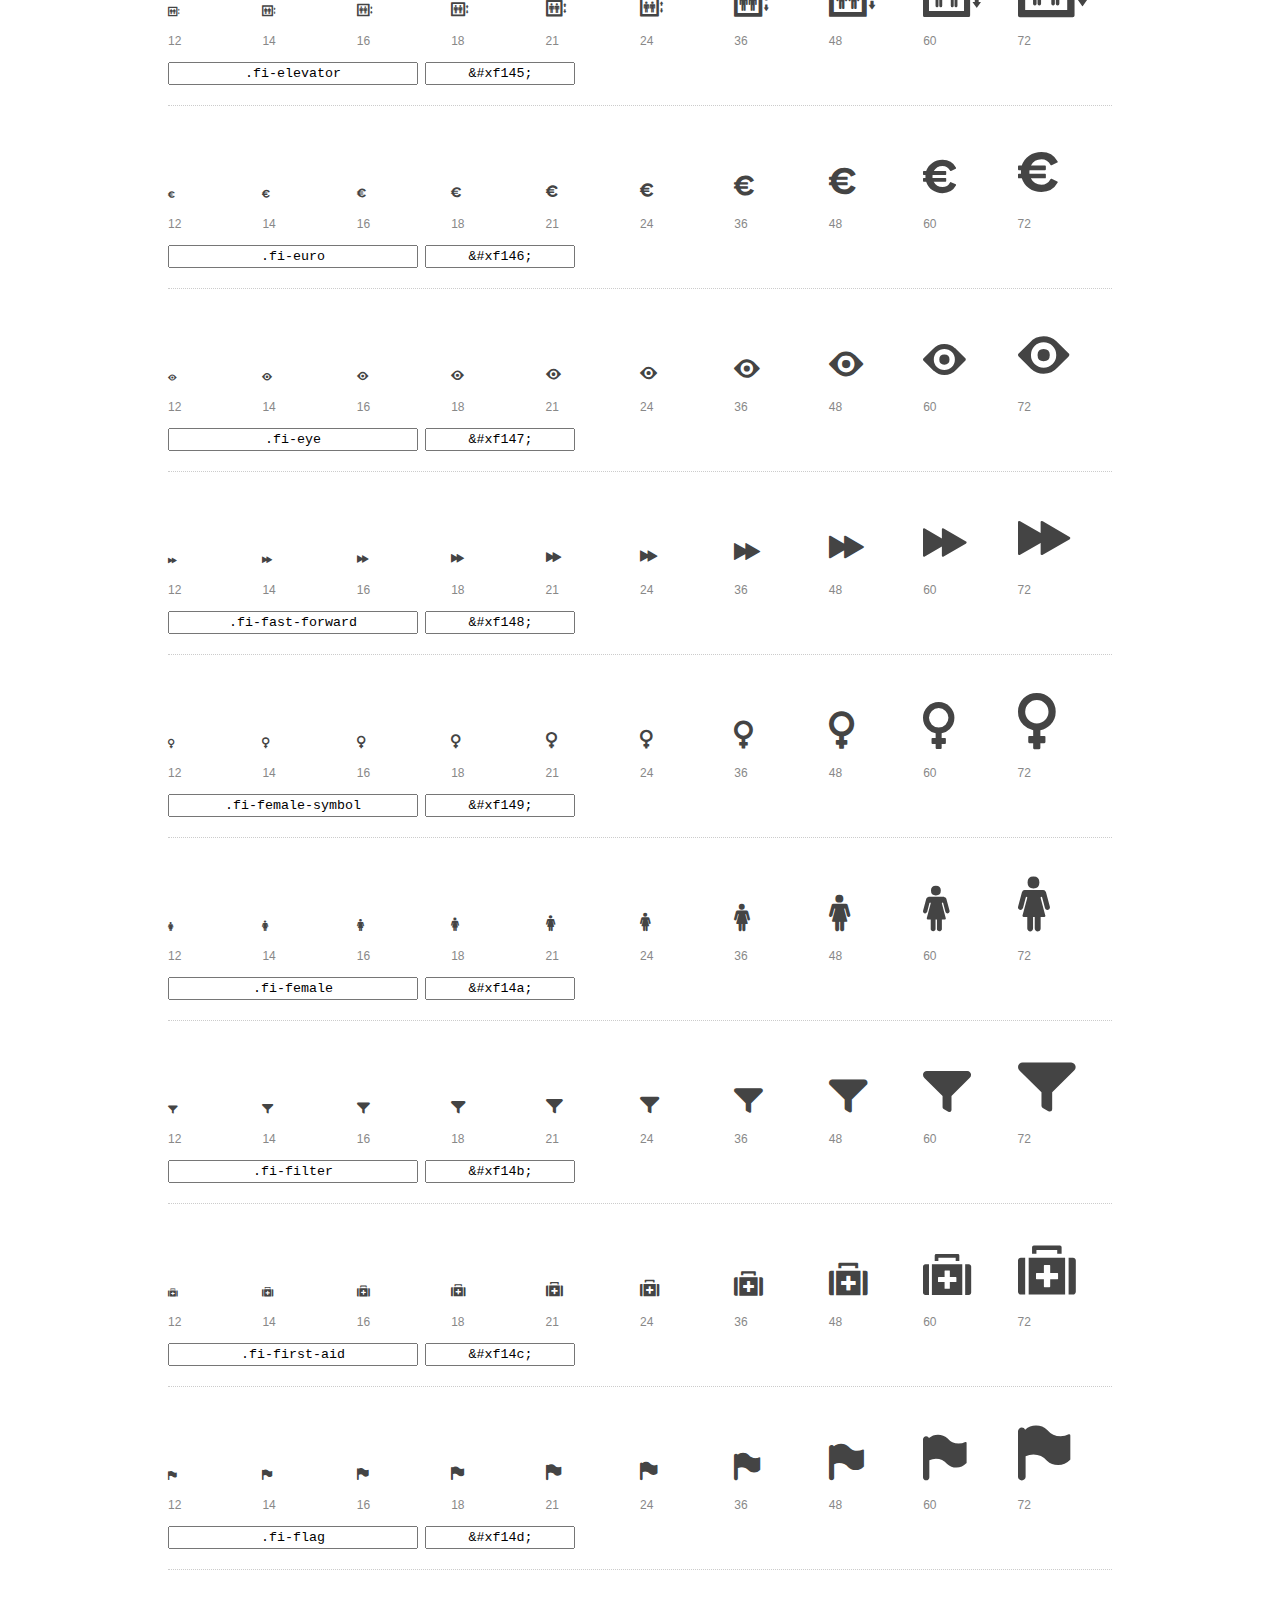
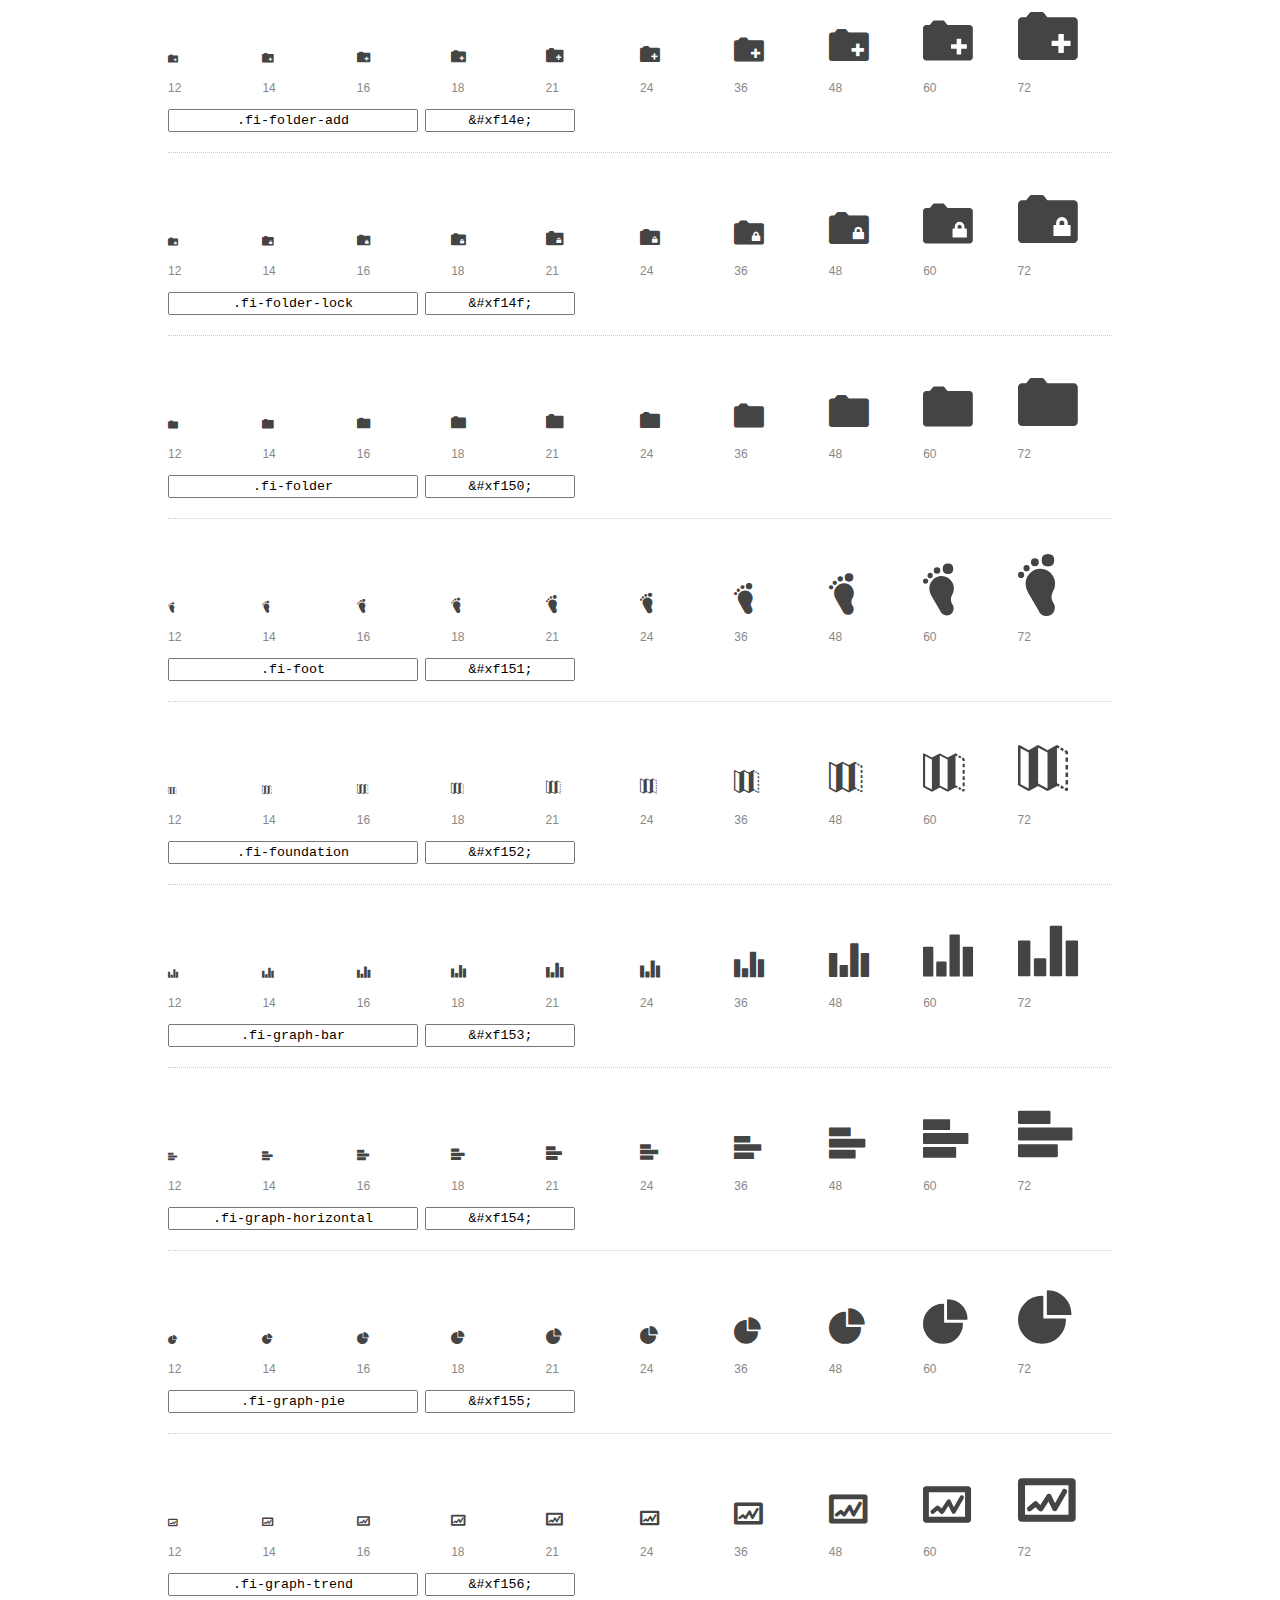
<file: Segunda Pag/foundation-icons/preview.html>
<!DOCTYPE html>
<html>
  <head>
    <title>Foundation Icons glyphs preview</title>
    <link rel="stylesheet" href="foundation-icons.css" />

    <style>
      * {
        -moz-box-sizing: border-box;
        -webkit-box-sizing: border-box;
        box-sizing: border-box;
        margin: 0;
        padding: 0;
      }

      body {
        background: #fff;
        color: #444;
        font: 16px/1.5 "Helvetica Neue", Helvetica, Arial, sans-serif;
      }

      a, 
      a:visited {
        color: #888;
        text-decoration: underline;
      }
      a:hover, 
      a:focus { color: #000; }

      h1 {
        border-bottom: 2px solid #ddd;
        color: #888;
        font-size: 36px;
        font-weight: 300;
        margin-bottom: 20px;
        padding: 20px 0;
      }

      .container {
        margin: 0 auto;
        min-width: 880px;
        padding: 0 40px;
        width: 80%;
      }

      .glyph {
        border-bottom: 1px dotted #ccc;
        padding: 10px 0 20px;
        margin-bottom: 20px;
      }

      .preview-glyphs { vertical-align: bottom; } 

      .preview-scale { 
        color: #888;
        font-size: 12px; 
        margin-top: 5px;
      }

      .step {
        display: inline-block;
        line-height: 1;
        width: 10%;
      }

      
      .size-12 { font-size: 12px; }
      
      .size-14 { font-size: 14px; }
      
      .size-16 { font-size: 16px; }
      
      .size-18 { font-size: 18px; }
      
      .size-21 { font-size: 21px; }
      
      .size-24 { font-size: 24px; }
      
      .size-36 { font-size: 36px; }
      
      .size-48 { font-size: 48px; }
      
      .size-60 { font-size: 60px; }
      
      .size-72 { font-size: 72px; }
      

      .usage { margin-top: 10px; }

      .usage input {
        font-family: monospace;
        margin-right: 3px;
        padding: 2px 5px;
        text-align: center;
      }

      .usage .point { width: 150px; }

      .usage .class { width: 250px; }

      .footer {
        color: #888;
        font-size: 12px;
        padding: 20px 0;
      }
    </style>

    <!--[if lte IE 8]><script src="http://html5shiv.googlecode.com/svn/trunk/html5.js"></script><![endif]-->
  </head>

  <body>
    <div class="container">
      <h1>Foundation Icons contains 283 glyphs:</h1> 

      
      <div class="glyph">
        <div class="preview-glyphs">
          <i class="step fi-address-book size-12"></i><i class="step fi-address-book size-14"></i><i class="step fi-address-book size-16"></i><i class="step fi-address-book size-18"></i><i class="step fi-address-book size-21"></i><i class="step fi-address-book size-24"></i><i class="step fi-address-book size-36"></i><i class="step fi-address-book size-48"></i><i class="step fi-address-book size-60"></i><i class="step fi-address-book size-72"></i>
        </div>
        <div class="preview-scale">
          <span class="step">12</span><span class="step">14</span><span class="step">16</span><span class="step">18</span><span class="step">21</span><span class="step">24</span><span class="step">36</span><span class="step">48</span><span class="step">60</span><span class="step">72</span> 
        </div>
        <div class="usage">
          <input class="class" type="text" readonly="readonly" onClick="this.select();" value=".fi-address-book" />
          <input class="point" type="text" readonly="readonly" onClick="this.select();" value="&amp;#xf100;" />
        </div>
      </div>
      
      <div class="glyph">
        <div class="preview-glyphs">
          <i class="step fi-alert size-12"></i><i class="step fi-alert size-14"></i><i class="step fi-alert size-16"></i><i class="step fi-alert size-18"></i><i class="step fi-alert size-21"></i><i class="step fi-alert size-24"></i><i class="step fi-alert size-36"></i><i class="step fi-alert size-48"></i><i class="step fi-alert size-60"></i><i class="step fi-alert size-72"></i>
        </div>
        <div class="preview-scale">
          <span class="step">12</span><span class="step">14</span><span class="step">16</span><span class="step">18</span><span class="step">21</span><span class="step">24</span><span class="step">36</span><span class="step">48</span><span class="step">60</span><span class="step">72</span> 
        </div>
        <div class="usage">
          <input class="class" type="text" readonly="readonly" onClick="this.select();" value=".fi-alert" />
          <input class="point" type="text" readonly="readonly" onClick="this.select();" value="&amp;#xf101;" />
        </div>
      </div>
      
      <div class="glyph">
        <div class="preview-glyphs">
          <i class="step fi-align-center size-12"></i><i class="step fi-align-center size-14"></i><i class="step fi-align-center size-16"></i><i class="step fi-align-center size-18"></i><i class="step fi-align-center size-21"></i><i class="step fi-align-center size-24"></i><i class="step fi-align-center size-36"></i><i class="step fi-align-center size-48"></i><i class="step fi-align-center size-60"></i><i class="step fi-align-center size-72"></i>
        </div>
        <div class="preview-scale">
          <span class="step">12</span><span class="step">14</span><span class="step">16</span><span class="step">18</span><span class="step">21</span><span class="step">24</span><span class="step">36</span><span class="step">48</span><span class="step">60</span><span class="step">72</span> 
        </div>
        <div class="usage">
          <input class="class" type="text" readonly="readonly" onClick="this.select();" value=".fi-align-center" />
          <input class="point" type="text" readonly="readonly" onClick="this.select();" value="&amp;#xf102;" />
        </div>
      </div>
      
      <div class="glyph">
        <div class="preview-glyphs">
          <i class="step fi-align-justify size-12"></i><i class="step fi-align-justify size-14"></i><i class="step fi-align-justify size-16"></i><i class="step fi-align-justify size-18"></i><i class="step fi-align-justify size-21"></i><i class="step fi-align-justify size-24"></i><i class="step fi-align-justify size-36"></i><i class="step fi-align-justify size-48"></i><i class="step fi-align-justify size-60"></i><i class="step fi-align-justify size-72"></i>
        </div>
        <div class="preview-scale">
          <span class="step">12</span><span class="step">14</span><span class="step">16</span><span class="step">18</span><span class="step">21</span><span class="step">24</span><span class="step">36</span><span class="step">48</span><span class="step">60</span><span class="step">72</span> 
        </div>
        <div class="usage">
          <input class="class" type="text" readonly="readonly" onClick="this.select();" value=".fi-align-justify" />
          <input class="point" type="text" readonly="readonly" onClick="this.select();" value="&amp;#xf103;" />
        </div>
      </div>
      
      <div class="glyph">
        <div class="preview-glyphs">
          <i class="step fi-align-left size-12"></i><i class="step fi-align-left size-14"></i><i class="step fi-align-left size-16"></i><i class="step fi-align-left size-18"></i><i class="step fi-align-left size-21"></i><i class="step fi-align-left size-24"></i><i class="step fi-align-left size-36"></i><i class="step fi-align-left size-48"></i><i class="step fi-align-left size-60"></i><i class="step fi-align-left size-72"></i>
        </div>
        <div class="preview-scale">
          <span class="step">12</span><span class="step">14</span><span class="step">16</span><span class="step">18</span><span class="step">21</span><span class="step">24</span><span class="step">36</span><span class="step">48</span><span class="step">60</span><span class="step">72</span> 
        </div>
        <div class="usage">
          <input class="class" type="text" readonly="readonly" onClick="this.select();" value=".fi-align-left" />
          <input class="point" type="text" readonly="readonly" onClick="this.select();" value="&amp;#xf104;" />
        </div>
      </div>
      
      <div class="glyph">
        <div class="preview-glyphs">
          <i class="step fi-align-right size-12"></i><i class="step fi-align-right size-14"></i><i class="step fi-align-right size-16"></i><i class="step fi-align-right size-18"></i><i class="step fi-align-right size-21"></i><i class="step fi-align-right size-24"></i><i class="step fi-align-right size-36"></i><i class="step fi-align-right size-48"></i><i class="step fi-align-right size-60"></i><i class="step fi-align-right size-72"></i>
        </div>
        <div class="preview-scale">
          <span class="step">12</span><span class="step">14</span><span class="step">16</span><span class="step">18</span><span class="step">21</span><span class="step">24</span><span class="step">36</span><span class="step">48</span><span class="step">60</span><span class="step">72</span> 
        </div>
        <div class="usage">
          <input class="class" type="text" readonly="readonly" onClick="this.select();" value=".fi-align-right" />
          <input class="point" type="text" readonly="readonly" onClick="this.select();" value="&amp;#xf105;" />
        </div>
      </div>
      
      <div class="glyph">
        <div class="preview-glyphs">
          <i class="step fi-anchor size-12"></i><i class="step fi-anchor size-14"></i><i class="step fi-anchor size-16"></i><i class="step fi-anchor size-18"></i><i class="step fi-anchor size-21"></i><i class="step fi-anchor size-24"></i><i class="step fi-anchor size-36"></i><i class="step fi-anchor size-48"></i><i class="step fi-anchor size-60"></i><i class="step fi-anchor size-72"></i>
        </div>
        <div class="preview-scale">
          <span class="step">12</span><span class="step">14</span><span class="step">16</span><span class="step">18</span><span class="step">21</span><span class="step">24</span><span class="step">36</span><span class="step">48</span><span class="step">60</span><span class="step">72</span> 
        </div>
        <div class="usage">
          <input class="class" type="text" readonly="readonly" onClick="this.select();" value=".fi-anchor" />
          <input class="point" type="text" readonly="readonly" onClick="this.select();" value="&amp;#xf106;" />
        </div>
      </div>
      
      <div class="glyph">
        <div class="preview-glyphs">
          <i class="step fi-annotate size-12"></i><i class="step fi-annotate size-14"></i><i class="step fi-annotate size-16"></i><i class="step fi-annotate size-18"></i><i class="step fi-annotate size-21"></i><i class="step fi-annotate size-24"></i><i class="step fi-annotate size-36"></i><i class="step fi-annotate size-48"></i><i class="step fi-annotate size-60"></i><i class="step fi-annotate size-72"></i>
        </div>
        <div class="preview-scale">
          <span class="step">12</span><span class="step">14</span><span class="step">16</span><span class="step">18</span><span class="step">21</span><span class="step">24</span><span class="step">36</span><span class="step">48</span><span class="step">60</span><span class="step">72</span> 
        </div>
        <div class="usage">
          <input class="class" type="text" readonly="readonly" onClick="this.select();" value=".fi-annotate" />
          <input class="point" type="text" readonly="readonly" onClick="this.select();" value="&amp;#xf107;" />
        </div>
      </div>
      
      <div class="glyph">
        <div class="preview-glyphs">
          <i class="step fi-archive size-12"></i><i class="step fi-archive size-14"></i><i class="step fi-archive size-16"></i><i class="step fi-archive size-18"></i><i class="step fi-archive size-21"></i><i class="step fi-archive size-24"></i><i class="step fi-archive size-36"></i><i class="step fi-archive size-48"></i><i class="step fi-archive size-60"></i><i class="step fi-archive size-72"></i>
        </div>
        <div class="preview-scale">
          <span class="step">12</span><span class="step">14</span><span class="step">16</span><span class="step">18</span><span class="step">21</span><span class="step">24</span><span class="step">36</span><span class="step">48</span><span class="step">60</span><span class="step">72</span> 
        </div>
        <div class="usage">
          <input class="class" type="text" readonly="readonly" onClick="this.select();" value=".fi-archive" />
          <input class="point" type="text" readonly="readonly" onClick="this.select();" value="&amp;#xf108;" />
        </div>
      </div>
      
      <div class="glyph">
        <div class="preview-glyphs">
          <i class="step fi-arrow-down size-12"></i><i class="step fi-arrow-down size-14"></i><i class="step fi-arrow-down size-16"></i><i class="step fi-arrow-down size-18"></i><i class="step fi-arrow-down size-21"></i><i class="step fi-arrow-down size-24"></i><i class="step fi-arrow-down size-36"></i><i class="step fi-arrow-down size-48"></i><i class="step fi-arrow-down size-60"></i><i class="step fi-arrow-down size-72"></i>
        </div>
        <div class="preview-scale">
          <span class="step">12</span><span class="step">14</span><span class="step">16</span><span class="step">18</span><span class="step">21</span><span class="step">24</span><span class="step">36</span><span class="step">48</span><span class="step">60</span><span class="step">72</span> 
        </div>
        <div class="usage">
          <input class="class" type="text" readonly="readonly" onClick="this.select();" value=".fi-arrow-down" />
          <input class="point" type="text" readonly="readonly" onClick="this.select();" value="&amp;#xf109;" />
        </div>
      </div>
      
      <div class="glyph">
        <div class="preview-glyphs">
          <i class="step fi-arrow-left size-12"></i><i class="step fi-arrow-left size-14"></i><i class="step fi-arrow-left size-16"></i><i class="step fi-arrow-left size-18"></i><i class="step fi-arrow-left size-21"></i><i class="step fi-arrow-left size-24"></i><i class="step fi-arrow-left size-36"></i><i class="step fi-arrow-left size-48"></i><i class="step fi-arrow-left size-60"></i><i class="step fi-arrow-left size-72"></i>
        </div>
        <div class="preview-scale">
          <span class="step">12</span><span class="step">14</span><span class="step">16</span><span class="step">18</span><span class="step">21</span><span class="step">24</span><span class="step">36</span><span class="step">48</span><span class="step">60</span><span class="step">72</span> 
        </div>
        <div class="usage">
          <input class="class" type="text" readonly="readonly" onClick="this.select();" value=".fi-arrow-left" />
          <input class="point" type="text" readonly="readonly" onClick="this.select();" value="&amp;#xf10a;" />
        </div>
      </div>
      
      <div class="glyph">
        <div class="preview-glyphs">
          <i class="step fi-arrow-right size-12"></i><i class="step fi-arrow-right size-14"></i><i class="step fi-arrow-right size-16"></i><i class="step fi-arrow-right size-18"></i><i class="step fi-arrow-right size-21"></i><i class="step fi-arrow-right size-24"></i><i class="step fi-arrow-right size-36"></i><i class="step fi-arrow-right size-48"></i><i class="step fi-arrow-right size-60"></i><i class="step fi-arrow-right size-72"></i>
        </div>
        <div class="preview-scale">
          <span class="step">12</span><span class="step">14</span><span class="step">16</span><span class="step">18</span><span class="step">21</span><span class="step">24</span><span class="step">36</span><span class="step">48</span><span class="step">60</span><span class="step">72</span> 
        </div>
        <div class="usage">
          <input class="class" type="text" readonly="readonly" onClick="this.select();" value=".fi-arrow-right" />
          <input class="point" type="text" readonly="readonly" onClick="this.select();" value="&amp;#xf10b;" />
        </div>
      </div>
      
      <div class="glyph">
        <div class="preview-glyphs">
          <i class="step fi-arrow-up size-12"></i><i class="step fi-arrow-up size-14"></i><i class="step fi-arrow-up size-16"></i><i class="step fi-arrow-up size-18"></i><i class="step fi-arrow-up size-21"></i><i class="step fi-arrow-up size-24"></i><i class="step fi-arrow-up size-36"></i><i class="step fi-arrow-up size-48"></i><i class="step fi-arrow-up size-60"></i><i class="step fi-arrow-up size-72"></i>
        </div>
        <div class="preview-scale">
          <span class="step">12</span><span class="step">14</span><span class="step">16</span><span class="step">18</span><span class="step">21</span><span class="step">24</span><span class="step">36</span><span class="step">48</span><span class="step">60</span><span class="step">72</span> 
        </div>
        <div class="usage">
          <input class="class" type="text" readonly="readonly" onClick="this.select();" value=".fi-arrow-up" />
          <input class="point" type="text" readonly="readonly" onClick="this.select();" value="&amp;#xf10c;" />
        </div>
      </div>
      
      <div class="glyph">
        <div class="preview-glyphs">
          <i class="step fi-arrows-compress size-12"></i><i class="step fi-arrows-compress size-14"></i><i class="step fi-arrows-compress size-16"></i><i class="step fi-arrows-compress size-18"></i><i class="step fi-arrows-compress size-21"></i><i class="step fi-arrows-compress size-24"></i><i class="step fi-arrows-compress size-36"></i><i class="step fi-arrows-compress size-48"></i><i class="step fi-arrows-compress size-60"></i><i class="step fi-arrows-compress size-72"></i>
        </div>
        <div class="preview-scale">
          <span class="step">12</span><span class="step">14</span><span class="step">16</span><span class="step">18</span><span class="step">21</span><span class="step">24</span><span class="step">36</span><span class="step">48</span><span class="step">60</span><span class="step">72</span> 
        </div>
        <div class="usage">
          <input class="class" type="text" readonly="readonly" onClick="this.select();" value=".fi-arrows-compress" />
          <input class="point" type="text" readonly="readonly" onClick="this.select();" value="&amp;#xf10d;" />
        </div>
      </div>
      
      <div class="glyph">
        <div class="preview-glyphs">
          <i class="step fi-arrows-expand size-12"></i><i class="step fi-arrows-expand size-14"></i><i class="step fi-arrows-expand size-16"></i><i class="step fi-arrows-expand size-18"></i><i class="step fi-arrows-expand size-21"></i><i class="step fi-arrows-expand size-24"></i><i class="step fi-arrows-expand size-36"></i><i class="step fi-arrows-expand size-48"></i><i class="step fi-arrows-expand size-60"></i><i class="step fi-arrows-expand size-72"></i>
        </div>
        <div class="preview-scale">
          <span class="step">12</span><span class="step">14</span><span class="step">16</span><span class="step">18</span><span class="step">21</span><span class="step">24</span><span class="step">36</span><span class="step">48</span><span class="step">60</span><span class="step">72</span> 
        </div>
        <div class="usage">
          <input class="class" type="text" readonly="readonly" onClick="this.select();" value=".fi-arrows-expand" />
          <input class="point" type="text" readonly="readonly" onClick="this.select();" value="&amp;#xf10e;" />
        </div>
      </div>
      
      <div class="glyph">
        <div class="preview-glyphs">
          <i class="step fi-arrows-in size-12"></i><i class="step fi-arrows-in size-14"></i><i class="step fi-arrows-in size-16"></i><i class="step fi-arrows-in size-18"></i><i class="step fi-arrows-in size-21"></i><i class="step fi-arrows-in size-24"></i><i class="step fi-arrows-in size-36"></i><i class="step fi-arrows-in size-48"></i><i class="step fi-arrows-in size-60"></i><i class="step fi-arrows-in size-72"></i>
        </div>
        <div class="preview-scale">
          <span class="step">12</span><span class="step">14</span><span class="step">16</span><span class="step">18</span><span class="step">21</span><span class="step">24</span><span class="step">36</span><span class="step">48</span><span class="step">60</span><span class="step">72</span> 
        </div>
        <div class="usage">
          <input class="class" type="text" readonly="readonly" onClick="this.select();" value=".fi-arrows-in" />
          <input class="point" type="text" readonly="readonly" onClick="this.select();" value="&amp;#xf10f;" />
        </div>
      </div>
      
      <div class="glyph">
        <div class="preview-glyphs">
          <i class="step fi-arrows-out size-12"></i><i class="step fi-arrows-out size-14"></i><i class="step fi-arrows-out size-16"></i><i class="step fi-arrows-out size-18"></i><i class="step fi-arrows-out size-21"></i><i class="step fi-arrows-out size-24"></i><i class="step fi-arrows-out size-36"></i><i class="step fi-arrows-out size-48"></i><i class="step fi-arrows-out size-60"></i><i class="step fi-arrows-out size-72"></i>
        </div>
        <div class="preview-scale">
          <span class="step">12</span><span class="step">14</span><span class="step">16</span><span class="step">18</span><span class="step">21</span><span class="step">24</span><span class="step">36</span><span class="step">48</span><span class="step">60</span><span class="step">72</span> 
        </div>
        <div class="usage">
          <input class="class" type="text" readonly="readonly" onClick="this.select();" value=".fi-arrows-out" />
          <input class="point" type="text" readonly="readonly" onClick="this.select();" value="&amp;#xf110;" />
        </div>
      </div>
      
      <div class="glyph">
        <div class="preview-glyphs">
          <i class="step fi-asl size-12"></i><i class="step fi-asl size-14"></i><i class="step fi-asl size-16"></i><i class="step fi-asl size-18"></i><i class="step fi-asl size-21"></i><i class="step fi-asl size-24"></i><i class="step fi-asl size-36"></i><i class="step fi-asl size-48"></i><i class="step fi-asl size-60"></i><i class="step fi-asl size-72"></i>
        </div>
        <div class="preview-scale">
          <span class="step">12</span><span class="step">14</span><span class="step">16</span><span class="step">18</span><span class="step">21</span><span class="step">24</span><span class="step">36</span><span class="step">48</span><span class="step">60</span><span class="step">72</span> 
        </div>
        <div class="usage">
          <input class="class" type="text" readonly="readonly" onClick="this.select();" value=".fi-asl" />
          <input class="point" type="text" readonly="readonly" onClick="this.select();" value="&amp;#xf111;" />
        </div>
      </div>
      
      <div class="glyph">
        <div class="preview-glyphs">
          <i class="step fi-asterisk size-12"></i><i class="step fi-asterisk size-14"></i><i class="step fi-asterisk size-16"></i><i class="step fi-asterisk size-18"></i><i class="step fi-asterisk size-21"></i><i class="step fi-asterisk size-24"></i><i class="step fi-asterisk size-36"></i><i class="step fi-asterisk size-48"></i><i class="step fi-asterisk size-60"></i><i class="step fi-asterisk size-72"></i>
        </div>
        <div class="preview-scale">
          <span class="step">12</span><span class="step">14</span><span class="step">16</span><span class="step">18</span><span class="step">21</span><span class="step">24</span><span class="step">36</span><span class="step">48</span><span class="step">60</span><span class="step">72</span> 
        </div>
        <div class="usage">
          <input class="class" type="text" readonly="readonly" onClick="this.select();" value=".fi-asterisk" />
          <input class="point" type="text" readonly="readonly" onClick="this.select();" value="&amp;#xf112;" />
        </div>
      </div>
      
      <div class="glyph">
        <div class="preview-glyphs">
          <i class="step fi-at-sign size-12"></i><i class="step fi-at-sign size-14"></i><i class="step fi-at-sign size-16"></i><i class="step fi-at-sign size-18"></i><i class="step fi-at-sign size-21"></i><i class="step fi-at-sign size-24"></i><i class="step fi-at-sign size-36"></i><i class="step fi-at-sign size-48"></i><i class="step fi-at-sign size-60"></i><i class="step fi-at-sign size-72"></i>
        </div>
        <div class="preview-scale">
          <span class="step">12</span><span class="step">14</span><span class="step">16</span><span class="step">18</span><span class="step">21</span><span class="step">24</span><span class="step">36</span><span class="step">48</span><span class="step">60</span><span class="step">72</span> 
        </div>
        <div class="usage">
          <input class="class" type="text" readonly="readonly" onClick="this.select();" value=".fi-at-sign" />
          <input class="point" type="text" readonly="readonly" onClick="this.select();" value="&amp;#xf113;" />
        </div>
      </div>
      
      <div class="glyph">
        <div class="preview-glyphs">
          <i class="step fi-background-color size-12"></i><i class="step fi-background-color size-14"></i><i class="step fi-background-color size-16"></i><i class="step fi-background-color size-18"></i><i class="step fi-background-color size-21"></i><i class="step fi-background-color size-24"></i><i class="step fi-background-color size-36"></i><i class="step fi-background-color size-48"></i><i class="step fi-background-color size-60"></i><i class="step fi-background-color size-72"></i>
        </div>
        <div class="preview-scale">
          <span class="step">12</span><span class="step">14</span><span class="step">16</span><span class="step">18</span><span class="step">21</span><span class="step">24</span><span class="step">36</span><span class="step">48</span><span class="step">60</span><span class="step">72</span> 
        </div>
        <div class="usage">
          <input class="class" type="text" readonly="readonly" onClick="this.select();" value=".fi-background-color" />
          <input class="point" type="text" readonly="readonly" onClick="this.select();" value="&amp;#xf114;" />
        </div>
      </div>
      
      <div class="glyph">
        <div class="preview-glyphs">
          <i class="step fi-battery-empty size-12"></i><i class="step fi-battery-empty size-14"></i><i class="step fi-battery-empty size-16"></i><i class="step fi-battery-empty size-18"></i><i class="step fi-battery-empty size-21"></i><i class="step fi-battery-empty size-24"></i><i class="step fi-battery-empty size-36"></i><i class="step fi-battery-empty size-48"></i><i class="step fi-battery-empty size-60"></i><i class="step fi-battery-empty size-72"></i>
        </div>
        <div class="preview-scale">
          <span class="step">12</span><span class="step">14</span><span class="step">16</span><span class="step">18</span><span class="step">21</span><span class="step">24</span><span class="step">36</span><span class="step">48</span><span class="step">60</span><span class="step">72</span> 
        </div>
        <div class="usage">
          <input class="class" type="text" readonly="readonly" onClick="this.select();" value=".fi-battery-empty" />
          <input class="point" type="text" readonly="readonly" onClick="this.select();" value="&amp;#xf115;" />
        </div>
      </div>
      
      <div class="glyph">
        <div class="preview-glyphs">
          <i class="step fi-battery-full size-12"></i><i class="step fi-battery-full size-14"></i><i class="step fi-battery-full size-16"></i><i class="step fi-battery-full size-18"></i><i class="step fi-battery-full size-21"></i><i class="step fi-battery-full size-24"></i><i class="step fi-battery-full size-36"></i><i class="step fi-battery-full size-48"></i><i class="step fi-battery-full size-60"></i><i class="step fi-battery-full size-72"></i>
        </div>
        <div class="preview-scale">
          <span class="step">12</span><span class="step">14</span><span class="step">16</span><span class="step">18</span><span class="step">21</span><span class="step">24</span><span class="step">36</span><span class="step">48</span><span class="step">60</span><span class="step">72</span> 
        </div>
        <div class="usage">
          <input class="class" type="text" readonly="readonly" onClick="this.select();" value=".fi-battery-full" />
          <input class="point" type="text" readonly="readonly" onClick="this.select();" value="&amp;#xf116;" />
        </div>
      </div>
      
      <div class="glyph">
        <div class="preview-glyphs">
          <i class="step fi-battery-half size-12"></i><i class="step fi-battery-half size-14"></i><i class="step fi-battery-half size-16"></i><i class="step fi-battery-half size-18"></i><i class="step fi-battery-half size-21"></i><i class="step fi-battery-half size-24"></i><i class="step fi-battery-half size-36"></i><i class="step fi-battery-half size-48"></i><i class="step fi-battery-half size-60"></i><i class="step fi-battery-half size-72"></i>
        </div>
        <div class="preview-scale">
          <span class="step">12</span><span class="step">14</span><span class="step">16</span><span class="step">18</span><span class="step">21</span><span class="step">24</span><span class="step">36</span><span class="step">48</span><span class="step">60</span><span class="step">72</span> 
        </div>
        <div class="usage">
          <input class="class" type="text" readonly="readonly" onClick="this.select();" value=".fi-battery-half" />
          <input class="point" type="text" readonly="readonly" onClick="this.select();" value="&amp;#xf117;" />
        </div>
      </div>
      
      <div class="glyph">
        <div class="preview-glyphs">
          <i class="step fi-bitcoin-circle size-12"></i><i class="step fi-bitcoin-circle size-14"></i><i class="step fi-bitcoin-circle size-16"></i><i class="step fi-bitcoin-circle size-18"></i><i class="step fi-bitcoin-circle size-21"></i><i class="step fi-bitcoin-circle size-24"></i><i class="step fi-bitcoin-circle size-36"></i><i class="step fi-bitcoin-circle size-48"></i><i class="step fi-bitcoin-circle size-60"></i><i class="step fi-bitcoin-circle size-72"></i>
        </div>
        <div class="preview-scale">
          <span class="step">12</span><span class="step">14</span><span class="step">16</span><span class="step">18</span><span class="step">21</span><span class="step">24</span><span class="step">36</span><span class="step">48</span><span class="step">60</span><span class="step">72</span> 
        </div>
        <div class="usage">
          <input class="class" type="text" readonly="readonly" onClick="this.select();" value=".fi-bitcoin-circle" />
          <input class="point" type="text" readonly="readonly" onClick="this.select();" value="&amp;#xf118;" />
        </div>
      </div>
      
      <div class="glyph">
        <div class="preview-glyphs">
          <i class="step fi-bitcoin size-12"></i><i class="step fi-bitcoin size-14"></i><i class="step fi-bitcoin size-16"></i><i class="step fi-bitcoin size-18"></i><i class="step fi-bitcoin size-21"></i><i class="step fi-bitcoin size-24"></i><i class="step fi-bitcoin size-36"></i><i class="step fi-bitcoin size-48"></i><i class="step fi-bitcoin size-60"></i><i class="step fi-bitcoin size-72"></i>
        </div>
        <div class="preview-scale">
          <span class="step">12</span><span class="step">14</span><span class="step">16</span><span class="step">18</span><span class="step">21</span><span class="step">24</span><span class="step">36</span><span class="step">48</span><span class="step">60</span><span class="step">72</span> 
        </div>
        <div class="usage">
          <input class="class" type="text" readonly="readonly" onClick="this.select();" value=".fi-bitcoin" />
          <input class="point" type="text" readonly="readonly" onClick="this.select();" value="&amp;#xf119;" />
        </div>
      </div>
      
      <div class="glyph">
        <div class="preview-glyphs">
          <i class="step fi-blind size-12"></i><i class="step fi-blind size-14"></i><i class="step fi-blind size-16"></i><i class="step fi-blind size-18"></i><i class="step fi-blind size-21"></i><i class="step fi-blind size-24"></i><i class="step fi-blind size-36"></i><i class="step fi-blind size-48"></i><i class="step fi-blind size-60"></i><i class="step fi-blind size-72"></i>
        </div>
        <div class="preview-scale">
          <span class="step">12</span><span class="step">14</span><span class="step">16</span><span class="step">18</span><span class="step">21</span><span class="step">24</span><span class="step">36</span><span class="step">48</span><span class="step">60</span><span class="step">72</span> 
        </div>
        <div class="usage">
          <input class="class" type="text" readonly="readonly" onClick="this.select();" value=".fi-blind" />
          <input class="point" type="text" readonly="readonly" onClick="this.select();" value="&amp;#xf11a;" />
        </div>
      </div>
      
      <div class="glyph">
        <div class="preview-glyphs">
          <i class="step fi-bluetooth size-12"></i><i class="step fi-bluetooth size-14"></i><i class="step fi-bluetooth size-16"></i><i class="step fi-bluetooth size-18"></i><i class="step fi-bluetooth size-21"></i><i class="step fi-bluetooth size-24"></i><i class="step fi-bluetooth size-36"></i><i class="step fi-bluetooth size-48"></i><i class="step fi-bluetooth size-60"></i><i class="step fi-bluetooth size-72"></i>
        </div>
        <div class="preview-scale">
          <span class="step">12</span><span class="step">14</span><span class="step">16</span><span class="step">18</span><span class="step">21</span><span class="step">24</span><span class="step">36</span><span class="step">48</span><span class="step">60</span><span class="step">72</span> 
        </div>
        <div class="usage">
          <input class="class" type="text" readonly="readonly" onClick="this.select();" value=".fi-bluetooth" />
          <input class="point" type="text" readonly="readonly" onClick="this.select();" value="&amp;#xf11b;" />
        </div>
      </div>
      
      <div class="glyph">
        <div class="preview-glyphs">
          <i class="step fi-bold size-12"></i><i class="step fi-bold size-14"></i><i class="step fi-bold size-16"></i><i class="step fi-bold size-18"></i><i class="step fi-bold size-21"></i><i class="step fi-bold size-24"></i><i class="step fi-bold size-36"></i><i class="step fi-bold size-48"></i><i class="step fi-bold size-60"></i><i class="step fi-bold size-72"></i>
        </div>
        <div class="preview-scale">
          <span class="step">12</span><span class="step">14</span><span class="step">16</span><span class="step">18</span><span class="step">21</span><span class="step">24</span><span class="step">36</span><span class="step">48</span><span class="step">60</span><span class="step">72</span> 
        </div>
        <div class="usage">
          <input class="class" type="text" readonly="readonly" onClick="this.select();" value=".fi-bold" />
          <input class="point" type="text" readonly="readonly" onClick="this.select();" value="&amp;#xf11c;" />
        </div>
      </div>
      
      <div class="glyph">
        <div class="preview-glyphs">
          <i class="step fi-book-bookmark size-12"></i><i class="step fi-book-bookmark size-14"></i><i class="step fi-book-bookmark size-16"></i><i class="step fi-book-bookmark size-18"></i><i class="step fi-book-bookmark size-21"></i><i class="step fi-book-bookmark size-24"></i><i class="step fi-book-bookmark size-36"></i><i class="step fi-book-bookmark size-48"></i><i class="step fi-book-bookmark size-60"></i><i class="step fi-book-bookmark size-72"></i>
        </div>
        <div class="preview-scale">
          <span class="step">12</span><span class="step">14</span><span class="step">16</span><span class="step">18</span><span class="step">21</span><span class="step">24</span><span class="step">36</span><span class="step">48</span><span class="step">60</span><span class="step">72</span> 
        </div>
        <div class="usage">
          <input class="class" type="text" readonly="readonly" onClick="this.select();" value=".fi-book-bookmark" />
          <input class="point" type="text" readonly="readonly" onClick="this.select();" value="&amp;#xf11d;" />
        </div>
      </div>
      
      <div class="glyph">
        <div class="preview-glyphs">
          <i class="step fi-book size-12"></i><i class="step fi-book size-14"></i><i class="step fi-book size-16"></i><i class="step fi-book size-18"></i><i class="step fi-book size-21"></i><i class="step fi-book size-24"></i><i class="step fi-book size-36"></i><i class="step fi-book size-48"></i><i class="step fi-book size-60"></i><i class="step fi-book size-72"></i>
        </div>
        <div class="preview-scale">
          <span class="step">12</span><span class="step">14</span><span class="step">16</span><span class="step">18</span><span class="step">21</span><span class="step">24</span><span class="step">36</span><span class="step">48</span><span class="step">60</span><span class="step">72</span> 
        </div>
        <div class="usage">
          <input class="class" type="text" readonly="readonly" onClick="this.select();" value=".fi-book" />
          <input class="point" type="text" readonly="readonly" onClick="this.select();" value="&amp;#xf11e;" />
        </div>
      </div>
      
      <div class="glyph">
        <div class="preview-glyphs">
          <i class="step fi-bookmark size-12"></i><i class="step fi-bookmark size-14"></i><i class="step fi-bookmark size-16"></i><i class="step fi-bookmark size-18"></i><i class="step fi-bookmark size-21"></i><i class="step fi-bookmark size-24"></i><i class="step fi-bookmark size-36"></i><i class="step fi-bookmark size-48"></i><i class="step fi-bookmark size-60"></i><i class="step fi-bookmark size-72"></i>
        </div>
        <div class="preview-scale">
          <span class="step">12</span><span class="step">14</span><span class="step">16</span><span class="step">18</span><span class="step">21</span><span class="step">24</span><span class="step">36</span><span class="step">48</span><span class="step">60</span><span class="step">72</span> 
        </div>
        <div class="usage">
          <input class="class" type="text" readonly="readonly" onClick="this.select();" value=".fi-bookmark" />
          <input class="point" type="text" readonly="readonly" onClick="this.select();" value="&amp;#xf11f;" />
        </div>
      </div>
      
      <div class="glyph">
        <div class="preview-glyphs">
          <i class="step fi-braille size-12"></i><i class="step fi-braille size-14"></i><i class="step fi-braille size-16"></i><i class="step fi-braille size-18"></i><i class="step fi-braille size-21"></i><i class="step fi-braille size-24"></i><i class="step fi-braille size-36"></i><i class="step fi-braille size-48"></i><i class="step fi-braille size-60"></i><i class="step fi-braille size-72"></i>
        </div>
        <div class="preview-scale">
          <span class="step">12</span><span class="step">14</span><span class="step">16</span><span class="step">18</span><span class="step">21</span><span class="step">24</span><span class="step">36</span><span class="step">48</span><span class="step">60</span><span class="step">72</span> 
        </div>
        <div class="usage">
          <input class="class" type="text" readonly="readonly" onClick="this.select();" value=".fi-braille" />
          <input class="point" type="text" readonly="readonly" onClick="this.select();" value="&amp;#xf120;" />
        </div>
      </div>
      
      <div class="glyph">
        <div class="preview-glyphs">
          <i class="step fi-burst-new size-12"></i><i class="step fi-burst-new size-14"></i><i class="step fi-burst-new size-16"></i><i class="step fi-burst-new size-18"></i><i class="step fi-burst-new size-21"></i><i class="step fi-burst-new size-24"></i><i class="step fi-burst-new size-36"></i><i class="step fi-burst-new size-48"></i><i class="step fi-burst-new size-60"></i><i class="step fi-burst-new size-72"></i>
        </div>
        <div class="preview-scale">
          <span class="step">12</span><span class="step">14</span><span class="step">16</span><span class="step">18</span><span class="step">21</span><span class="step">24</span><span class="step">36</span><span class="step">48</span><span class="step">60</span><span class="step">72</span> 
        </div>
        <div class="usage">
          <input class="class" type="text" readonly="readonly" onClick="this.select();" value=".fi-burst-new" />
          <input class="point" type="text" readonly="readonly" onClick="this.select();" value="&amp;#xf121;" />
        </div>
      </div>
      
      <div class="glyph">
        <div class="preview-glyphs">
          <i class="step fi-burst-sale size-12"></i><i class="step fi-burst-sale size-14"></i><i class="step fi-burst-sale size-16"></i><i class="step fi-burst-sale size-18"></i><i class="step fi-burst-sale size-21"></i><i class="step fi-burst-sale size-24"></i><i class="step fi-burst-sale size-36"></i><i class="step fi-burst-sale size-48"></i><i class="step fi-burst-sale size-60"></i><i class="step fi-burst-sale size-72"></i>
        </div>
        <div class="preview-scale">
          <span class="step">12</span><span class="step">14</span><span class="step">16</span><span class="step">18</span><span class="step">21</span><span class="step">24</span><span class="step">36</span><span class="step">48</span><span class="step">60</span><span class="step">72</span> 
        </div>
        <div class="usage">
          <input class="class" type="text" readonly="readonly" onClick="this.select();" value=".fi-burst-sale" />
          <input class="point" type="text" readonly="readonly" onClick="this.select();" value="&amp;#xf122;" />
        </div>
      </div>
      
      <div class="glyph">
        <div class="preview-glyphs">
          <i class="step fi-burst size-12"></i><i class="step fi-burst size-14"></i><i class="step fi-burst size-16"></i><i class="step fi-burst size-18"></i><i class="step fi-burst size-21"></i><i class="step fi-burst size-24"></i><i class="step fi-burst size-36"></i><i class="step fi-burst size-48"></i><i class="step fi-burst size-60"></i><i class="step fi-burst size-72"></i>
        </div>
        <div class="preview-scale">
          <span class="step">12</span><span class="step">14</span><span class="step">16</span><span class="step">18</span><span class="step">21</span><span class="step">24</span><span class="step">36</span><span class="step">48</span><span class="step">60</span><span class="step">72</span> 
        </div>
        <div class="usage">
          <input class="class" type="text" readonly="readonly" onClick="this.select();" value=".fi-burst" />
          <input class="point" type="text" readonly="readonly" onClick="this.select();" value="&amp;#xf123;" />
        </div>
      </div>
      
      <div class="glyph">
        <div class="preview-glyphs">
          <i class="step fi-calendar size-12"></i><i class="step fi-calendar size-14"></i><i class="step fi-calendar size-16"></i><i class="step fi-calendar size-18"></i><i class="step fi-calendar size-21"></i><i class="step fi-calendar size-24"></i><i class="step fi-calendar size-36"></i><i class="step fi-calendar size-48"></i><i class="step fi-calendar size-60"></i><i class="step fi-calendar size-72"></i>
        </div>
        <div class="preview-scale">
          <span class="step">12</span><span class="step">14</span><span class="step">16</span><span class="step">18</span><span class="step">21</span><span class="step">24</span><span class="step">36</span><span class="step">48</span><span class="step">60</span><span class="step">72</span> 
        </div>
        <div class="usage">
          <input class="class" type="text" readonly="readonly" onClick="this.select();" value=".fi-calendar" />
          <input class="point" type="text" readonly="readonly" onClick="this.select();" value="&amp;#xf124;" />
        </div>
      </div>
      
      <div class="glyph">
        <div class="preview-glyphs">
          <i class="step fi-camera size-12"></i><i class="step fi-camera size-14"></i><i class="step fi-camera size-16"></i><i class="step fi-camera size-18"></i><i class="step fi-camera size-21"></i><i class="step fi-camera size-24"></i><i class="step fi-camera size-36"></i><i class="step fi-camera size-48"></i><i class="step fi-camera size-60"></i><i class="step fi-camera size-72"></i>
        </div>
        <div class="preview-scale">
          <span class="step">12</span><span class="step">14</span><span class="step">16</span><span class="step">18</span><span class="step">21</span><span class="step">24</span><span class="step">36</span><span class="step">48</span><span class="step">60</span><span class="step">72</span> 
        </div>
        <div class="usage">
          <input class="class" type="text" readonly="readonly" onClick="this.select();" value=".fi-camera" />
          <input class="point" type="text" readonly="readonly" onClick="this.select();" value="&amp;#xf125;" />
        </div>
      </div>
      
      <div class="glyph">
        <div class="preview-glyphs">
          <i class="step fi-check size-12"></i><i class="step fi-check size-14"></i><i class="step fi-check size-16"></i><i class="step fi-check size-18"></i><i class="step fi-check size-21"></i><i class="step fi-check size-24"></i><i class="step fi-check size-36"></i><i class="step fi-check size-48"></i><i class="step fi-check size-60"></i><i class="step fi-check size-72"></i>
        </div>
        <div class="preview-scale">
          <span class="step">12</span><span class="step">14</span><span class="step">16</span><span class="step">18</span><span class="step">21</span><span class="step">24</span><span class="step">36</span><span class="step">48</span><span class="step">60</span><span class="step">72</span> 
        </div>
        <div class="usage">
          <input class="class" type="text" readonly="readonly" onClick="this.select();" value=".fi-check" />
          <input class="point" type="text" readonly="readonly" onClick="this.select();" value="&amp;#xf126;" />
        </div>
      </div>
      
      <div class="glyph">
        <div class="preview-glyphs">
          <i class="step fi-checkbox size-12"></i><i class="step fi-checkbox size-14"></i><i class="step fi-checkbox size-16"></i><i class="step fi-checkbox size-18"></i><i class="step fi-checkbox size-21"></i><i class="step fi-checkbox size-24"></i><i class="step fi-checkbox size-36"></i><i class="step fi-checkbox size-48"></i><i class="step fi-checkbox size-60"></i><i class="step fi-checkbox size-72"></i>
        </div>
        <div class="preview-scale">
          <span class="step">12</span><span class="step">14</span><span class="step">16</span><span class="step">18</span><span class="step">21</span><span class="step">24</span><span class="step">36</span><span class="step">48</span><span class="step">60</span><span class="step">72</span> 
        </div>
        <div class="usage">
          <input class="class" type="text" readonly="readonly" onClick="this.select();" value=".fi-checkbox" />
          <input class="point" type="text" readonly="readonly" onClick="this.select();" value="&amp;#xf127;" />
        </div>
      </div>
      
      <div class="glyph">
        <div class="preview-glyphs">
          <i class="step fi-clipboard-notes size-12"></i><i class="step fi-clipboard-notes size-14"></i><i class="step fi-clipboard-notes size-16"></i><i class="step fi-clipboard-notes size-18"></i><i class="step fi-clipboard-notes size-21"></i><i class="step fi-clipboard-notes size-24"></i><i class="step fi-clipboard-notes size-36"></i><i class="step fi-clipboard-notes size-48"></i><i class="step fi-clipboard-notes size-60"></i><i class="step fi-clipboard-notes size-72"></i>
        </div>
        <div class="preview-scale">
          <span class="step">12</span><span class="step">14</span><span class="step">16</span><span class="step">18</span><span class="step">21</span><span class="step">24</span><span class="step">36</span><span class="step">48</span><span class="step">60</span><span class="step">72</span> 
        </div>
        <div class="usage">
          <input class="class" type="text" readonly="readonly" onClick="this.select();" value=".fi-clipboard-notes" />
          <input class="point" type="text" readonly="readonly" onClick="this.select();" value="&amp;#xf128;" />
        </div>
      </div>
      
      <div class="glyph">
        <div class="preview-glyphs">
          <i class="step fi-clipboard-pencil size-12"></i><i class="step fi-clipboard-pencil size-14"></i><i class="step fi-clipboard-pencil size-16"></i><i class="step fi-clipboard-pencil size-18"></i><i class="step fi-clipboard-pencil size-21"></i><i class="step fi-clipboard-pencil size-24"></i><i class="step fi-clipboard-pencil size-36"></i><i class="step fi-clipboard-pencil size-48"></i><i class="step fi-clipboard-pencil size-60"></i><i class="step fi-clipboard-pencil size-72"></i>
        </div>
        <div class="preview-scale">
          <span class="step">12</span><span class="step">14</span><span class="step">16</span><span class="step">18</span><span class="step">21</span><span class="step">24</span><span class="step">36</span><span class="step">48</span><span class="step">60</span><span class="step">72</span> 
        </div>
        <div class="usage">
          <input class="class" type="text" readonly="readonly" onClick="this.select();" value=".fi-clipboard-pencil" />
          <input class="point" type="text" readonly="readonly" onClick="this.select();" value="&amp;#xf129;" />
        </div>
      </div>
      
      <div class="glyph">
        <div class="preview-glyphs">
          <i class="step fi-clipboard size-12"></i><i class="step fi-clipboard size-14"></i><i class="step fi-clipboard size-16"></i><i class="step fi-clipboard size-18"></i><i class="step fi-clipboard size-21"></i><i class="step fi-clipboard size-24"></i><i class="step fi-clipboard size-36"></i><i class="step fi-clipboard size-48"></i><i class="step fi-clipboard size-60"></i><i class="step fi-clipboard size-72"></i>
        </div>
        <div class="preview-scale">
          <span class="step">12</span><span class="step">14</span><span class="step">16</span><span class="step">18</span><span class="step">21</span><span class="step">24</span><span class="step">36</span><span class="step">48</span><span class="step">60</span><span class="step">72</span> 
        </div>
        <div class="usage">
          <input class="class" type="text" readonly="readonly" onClick="this.select();" value=".fi-clipboard" />
          <input class="point" type="text" readonly="readonly" onClick="this.select();" value="&amp;#xf12a;" />
        </div>
      </div>
      
      <div class="glyph">
        <div class="preview-glyphs">
          <i class="step fi-clock size-12"></i><i class="step fi-clock size-14"></i><i class="step fi-clock size-16"></i><i class="step fi-clock size-18"></i><i class="step fi-clock size-21"></i><i class="step fi-clock size-24"></i><i class="step fi-clock size-36"></i><i class="step fi-clock size-48"></i><i class="step fi-clock size-60"></i><i class="step fi-clock size-72"></i>
        </div>
        <div class="preview-scale">
          <span class="step">12</span><span class="step">14</span><span class="step">16</span><span class="step">18</span><span class="step">21</span><span class="step">24</span><span class="step">36</span><span class="step">48</span><span class="step">60</span><span class="step">72</span> 
        </div>
        <div class="usage">
          <input class="class" type="text" readonly="readonly" onClick="this.select();" value=".fi-clock" />
          <input class="point" type="text" readonly="readonly" onClick="this.select();" value="&amp;#xf12b;" />
        </div>
      </div>
      
      <div class="glyph">
        <div class="preview-glyphs">
          <i class="step fi-closed-caption size-12"></i><i class="step fi-closed-caption size-14"></i><i class="step fi-closed-caption size-16"></i><i class="step fi-closed-caption size-18"></i><i class="step fi-closed-caption size-21"></i><i class="step fi-closed-caption size-24"></i><i class="step fi-closed-caption size-36"></i><i class="step fi-closed-caption size-48"></i><i class="step fi-closed-caption size-60"></i><i class="step fi-closed-caption size-72"></i>
        </div>
        <div class="preview-scale">
          <span class="step">12</span><span class="step">14</span><span class="step">16</span><span class="step">18</span><span class="step">21</span><span class="step">24</span><span class="step">36</span><span class="step">48</span><span class="step">60</span><span class="step">72</span> 
        </div>
        <div class="usage">
          <input class="class" type="text" readonly="readonly" onClick="this.select();" value=".fi-closed-caption" />
          <input class="point" type="text" readonly="readonly" onClick="this.select();" value="&amp;#xf12c;" />
        </div>
      </div>
      
      <div class="glyph">
        <div class="preview-glyphs">
          <i class="step fi-cloud size-12"></i><i class="step fi-cloud size-14"></i><i class="step fi-cloud size-16"></i><i class="step fi-cloud size-18"></i><i class="step fi-cloud size-21"></i><i class="step fi-cloud size-24"></i><i class="step fi-cloud size-36"></i><i class="step fi-cloud size-48"></i><i class="step fi-cloud size-60"></i><i class="step fi-cloud size-72"></i>
        </div>
        <div class="preview-scale">
          <span class="step">12</span><span class="step">14</span><span class="step">16</span><span class="step">18</span><span class="step">21</span><span class="step">24</span><span class="step">36</span><span class="step">48</span><span class="step">60</span><span class="step">72</span> 
        </div>
        <div class="usage">
          <input class="class" type="text" readonly="readonly" onClick="this.select();" value=".fi-cloud" />
          <input class="point" type="text" readonly="readonly" onClick="this.select();" value="&amp;#xf12d;" />
        </div>
      </div>
      
      <div class="glyph">
        <div class="preview-glyphs">
          <i class="step fi-comment-minus size-12"></i><i class="step fi-comment-minus size-14"></i><i class="step fi-comment-minus size-16"></i><i class="step fi-comment-minus size-18"></i><i class="step fi-comment-minus size-21"></i><i class="step fi-comment-minus size-24"></i><i class="step fi-comment-minus size-36"></i><i class="step fi-comment-minus size-48"></i><i class="step fi-comment-minus size-60"></i><i class="step fi-comment-minus size-72"></i>
        </div>
        <div class="preview-scale">
          <span class="step">12</span><span class="step">14</span><span class="step">16</span><span class="step">18</span><span class="step">21</span><span class="step">24</span><span class="step">36</span><span class="step">48</span><span class="step">60</span><span class="step">72</span> 
        </div>
        <div class="usage">
          <input class="class" type="text" readonly="readonly" onClick="this.select();" value=".fi-comment-minus" />
          <input class="point" type="text" readonly="readonly" onClick="this.select();" value="&amp;#xf12e;" />
        </div>
      </div>
      
      <div class="glyph">
        <div class="preview-glyphs">
          <i class="step fi-comment-quotes size-12"></i><i class="step fi-comment-quotes size-14"></i><i class="step fi-comment-quotes size-16"></i><i class="step fi-comment-quotes size-18"></i><i class="step fi-comment-quotes size-21"></i><i class="step fi-comment-quotes size-24"></i><i class="step fi-comment-quotes size-36"></i><i class="step fi-comment-quotes size-48"></i><i class="step fi-comment-quotes size-60"></i><i class="step fi-comment-quotes size-72"></i>
        </div>
        <div class="preview-scale">
          <span class="step">12</span><span class="step">14</span><span class="step">16</span><span class="step">18</span><span class="step">21</span><span class="step">24</span><span class="step">36</span><span class="step">48</span><span class="step">60</span><span class="step">72</span> 
        </div>
        <div class="usage">
          <input class="class" type="text" readonly="readonly" onClick="this.select();" value=".fi-comment-quotes" />
          <input class="point" type="text" readonly="readonly" onClick="this.select();" value="&amp;#xf12f;" />
        </div>
      </div>
      
      <div class="glyph">
        <div class="preview-glyphs">
          <i class="step fi-comment-video size-12"></i><i class="step fi-comment-video size-14"></i><i class="step fi-comment-video size-16"></i><i class="step fi-comment-video size-18"></i><i class="step fi-comment-video size-21"></i><i class="step fi-comment-video size-24"></i><i class="step fi-comment-video size-36"></i><i class="step fi-comment-video size-48"></i><i class="step fi-comment-video size-60"></i><i class="step fi-comment-video size-72"></i>
        </div>
        <div class="preview-scale">
          <span class="step">12</span><span class="step">14</span><span class="step">16</span><span class="step">18</span><span class="step">21</span><span class="step">24</span><span class="step">36</span><span class="step">48</span><span class="step">60</span><span class="step">72</span> 
        </div>
        <div class="usage">
          <input class="class" type="text" readonly="readonly" onClick="this.select();" value=".fi-comment-video" />
          <input class="point" type="text" readonly="readonly" onClick="this.select();" value="&amp;#xf130;" />
        </div>
      </div>
      
      <div class="glyph">
        <div class="preview-glyphs">
          <i class="step fi-comment size-12"></i><i class="step fi-comment size-14"></i><i class="step fi-comment size-16"></i><i class="step fi-comment size-18"></i><i class="step fi-comment size-21"></i><i class="step fi-comment size-24"></i><i class="step fi-comment size-36"></i><i class="step fi-comment size-48"></i><i class="step fi-comment size-60"></i><i class="step fi-comment size-72"></i>
        </div>
        <div class="preview-scale">
          <span class="step">12</span><span class="step">14</span><span class="step">16</span><span class="step">18</span><span class="step">21</span><span class="step">24</span><span class="step">36</span><span class="step">48</span><span class="step">60</span><span class="step">72</span> 
        </div>
        <div class="usage">
          <input class="class" type="text" readonly="readonly" onClick="this.select();" value=".fi-comment" />
          <input class="point" type="text" readonly="readonly" onClick="this.select();" value="&amp;#xf131;" />
        </div>
      </div>
      
      <div class="glyph">
        <div class="preview-glyphs">
          <i class="step fi-comments size-12"></i><i class="step fi-comments size-14"></i><i class="step fi-comments size-16"></i><i class="step fi-comments size-18"></i><i class="step fi-comments size-21"></i><i class="step fi-comments size-24"></i><i class="step fi-comments size-36"></i><i class="step fi-comments size-48"></i><i class="step fi-comments size-60"></i><i class="step fi-comments size-72"></i>
        </div>
        <div class="preview-scale">
          <span class="step">12</span><span class="step">14</span><span class="step">16</span><span class="step">18</span><span class="step">21</span><span class="step">24</span><span class="step">36</span><span class="step">48</span><span class="step">60</span><span class="step">72</span> 
        </div>
        <div class="usage">
          <input class="class" type="text" readonly="readonly" onClick="this.select();" value=".fi-comments" />
          <input class="point" type="text" readonly="readonly" onClick="this.select();" value="&amp;#xf132;" />
        </div>
      </div>
      
      <div class="glyph">
        <div class="preview-glyphs">
          <i class="step fi-compass size-12"></i><i class="step fi-compass size-14"></i><i class="step fi-compass size-16"></i><i class="step fi-compass size-18"></i><i class="step fi-compass size-21"></i><i class="step fi-compass size-24"></i><i class="step fi-compass size-36"></i><i class="step fi-compass size-48"></i><i class="step fi-compass size-60"></i><i class="step fi-compass size-72"></i>
        </div>
        <div class="preview-scale">
          <span class="step">12</span><span class="step">14</span><span class="step">16</span><span class="step">18</span><span class="step">21</span><span class="step">24</span><span class="step">36</span><span class="step">48</span><span class="step">60</span><span class="step">72</span> 
        </div>
        <div class="usage">
          <input class="class" type="text" readonly="readonly" onClick="this.select();" value=".fi-compass" />
          <input class="point" type="text" readonly="readonly" onClick="this.select();" value="&amp;#xf133;" />
        </div>
      </div>
      
      <div class="glyph">
        <div class="preview-glyphs">
          <i class="step fi-contrast size-12"></i><i class="step fi-contrast size-14"></i><i class="step fi-contrast size-16"></i><i class="step fi-contrast size-18"></i><i class="step fi-contrast size-21"></i><i class="step fi-contrast size-24"></i><i class="step fi-contrast size-36"></i><i class="step fi-contrast size-48"></i><i class="step fi-contrast size-60"></i><i class="step fi-contrast size-72"></i>
        </div>
        <div class="preview-scale">
          <span class="step">12</span><span class="step">14</span><span class="step">16</span><span class="step">18</span><span class="step">21</span><span class="step">24</span><span class="step">36</span><span class="step">48</span><span class="step">60</span><span class="step">72</span> 
        </div>
        <div class="usage">
          <input class="class" type="text" readonly="readonly" onClick="this.select();" value=".fi-contrast" />
          <input class="point" type="text" readonly="readonly" onClick="this.select();" value="&amp;#xf134;" />
        </div>
      </div>
      
      <div class="glyph">
        <div class="preview-glyphs">
          <i class="step fi-credit-card size-12"></i><i class="step fi-credit-card size-14"></i><i class="step fi-credit-card size-16"></i><i class="step fi-credit-card size-18"></i><i class="step fi-credit-card size-21"></i><i class="step fi-credit-card size-24"></i><i class="step fi-credit-card size-36"></i><i class="step fi-credit-card size-48"></i><i class="step fi-credit-card size-60"></i><i class="step fi-credit-card size-72"></i>
        </div>
        <div class="preview-scale">
          <span class="step">12</span><span class="step">14</span><span class="step">16</span><span class="step">18</span><span class="step">21</span><span class="step">24</span><span class="step">36</span><span class="step">48</span><span class="step">60</span><span class="step">72</span> 
        </div>
        <div class="usage">
          <input class="class" type="text" readonly="readonly" onClick="this.select();" value=".fi-credit-card" />
          <input class="point" type="text" readonly="readonly" onClick="this.select();" value="&amp;#xf135;" />
        </div>
      </div>
      
      <div class="glyph">
        <div class="preview-glyphs">
          <i class="step fi-crop size-12"></i><i class="step fi-crop size-14"></i><i class="step fi-crop size-16"></i><i class="step fi-crop size-18"></i><i class="step fi-crop size-21"></i><i class="step fi-crop size-24"></i><i class="step fi-crop size-36"></i><i class="step fi-crop size-48"></i><i class="step fi-crop size-60"></i><i class="step fi-crop size-72"></i>
        </div>
        <div class="preview-scale">
          <span class="step">12</span><span class="step">14</span><span class="step">16</span><span class="step">18</span><span class="step">21</span><span class="step">24</span><span class="step">36</span><span class="step">48</span><span class="step">60</span><span class="step">72</span> 
        </div>
        <div class="usage">
          <input class="class" type="text" readonly="readonly" onClick="this.select();" value=".fi-crop" />
          <input class="point" type="text" readonly="readonly" onClick="this.select();" value="&amp;#xf136;" />
        </div>
      </div>
      
      <div class="glyph">
        <div class="preview-glyphs">
          <i class="step fi-crown size-12"></i><i class="step fi-crown size-14"></i><i class="step fi-crown size-16"></i><i class="step fi-crown size-18"></i><i class="step fi-crown size-21"></i><i class="step fi-crown size-24"></i><i class="step fi-crown size-36"></i><i class="step fi-crown size-48"></i><i class="step fi-crown size-60"></i><i class="step fi-crown size-72"></i>
        </div>
        <div class="preview-scale">
          <span class="step">12</span><span class="step">14</span><span class="step">16</span><span class="step">18</span><span class="step">21</span><span class="step">24</span><span class="step">36</span><span class="step">48</span><span class="step">60</span><span class="step">72</span> 
        </div>
        <div class="usage">
          <input class="class" type="text" readonly="readonly" onClick="this.select();" value=".fi-crown" />
          <input class="point" type="text" readonly="readonly" onClick="this.select();" value="&amp;#xf137;" />
        </div>
      </div>
      
      <div class="glyph">
        <div class="preview-glyphs">
          <i class="step fi-css3 size-12"></i><i class="step fi-css3 size-14"></i><i class="step fi-css3 size-16"></i><i class="step fi-css3 size-18"></i><i class="step fi-css3 size-21"></i><i class="step fi-css3 size-24"></i><i class="step fi-css3 size-36"></i><i class="step fi-css3 size-48"></i><i class="step fi-css3 size-60"></i><i class="step fi-css3 size-72"></i>
        </div>
        <div class="preview-scale">
          <span class="step">12</span><span class="step">14</span><span class="step">16</span><span class="step">18</span><span class="step">21</span><span class="step">24</span><span class="step">36</span><span class="step">48</span><span class="step">60</span><span class="step">72</span> 
        </div>
        <div class="usage">
          <input class="class" type="text" readonly="readonly" onClick="this.select();" value=".fi-css3" />
          <input class="point" type="text" readonly="readonly" onClick="this.select();" value="&amp;#xf138;" />
        </div>
      </div>
      
      <div class="glyph">
        <div class="preview-glyphs">
          <i class="step fi-database size-12"></i><i class="step fi-database size-14"></i><i class="step fi-database size-16"></i><i class="step fi-database size-18"></i><i class="step fi-database size-21"></i><i class="step fi-database size-24"></i><i class="step fi-database size-36"></i><i class="step fi-database size-48"></i><i class="step fi-database size-60"></i><i class="step fi-database size-72"></i>
        </div>
        <div class="preview-scale">
          <span class="step">12</span><span class="step">14</span><span class="step">16</span><span class="step">18</span><span class="step">21</span><span class="step">24</span><span class="step">36</span><span class="step">48</span><span class="step">60</span><span class="step">72</span> 
        </div>
        <div class="usage">
          <input class="class" type="text" readonly="readonly" onClick="this.select();" value=".fi-database" />
          <input class="point" type="text" readonly="readonly" onClick="this.select();" value="&amp;#xf139;" />
        </div>
      </div>
      
      <div class="glyph">
        <div class="preview-glyphs">
          <i class="step fi-die-five size-12"></i><i class="step fi-die-five size-14"></i><i class="step fi-die-five size-16"></i><i class="step fi-die-five size-18"></i><i class="step fi-die-five size-21"></i><i class="step fi-die-five size-24"></i><i class="step fi-die-five size-36"></i><i class="step fi-die-five size-48"></i><i class="step fi-die-five size-60"></i><i class="step fi-die-five size-72"></i>
        </div>
        <div class="preview-scale">
          <span class="step">12</span><span class="step">14</span><span class="step">16</span><span class="step">18</span><span class="step">21</span><span class="step">24</span><span class="step">36</span><span class="step">48</span><span class="step">60</span><span class="step">72</span> 
        </div>
        <div class="usage">
          <input class="class" type="text" readonly="readonly" onClick="this.select();" value=".fi-die-five" />
          <input class="point" type="text" readonly="readonly" onClick="this.select();" value="&amp;#xf13a;" />
        </div>
      </div>
      
      <div class="glyph">
        <div class="preview-glyphs">
          <i class="step fi-die-four size-12"></i><i class="step fi-die-four size-14"></i><i class="step fi-die-four size-16"></i><i class="step fi-die-four size-18"></i><i class="step fi-die-four size-21"></i><i class="step fi-die-four size-24"></i><i class="step fi-die-four size-36"></i><i class="step fi-die-four size-48"></i><i class="step fi-die-four size-60"></i><i class="step fi-die-four size-72"></i>
        </div>
        <div class="preview-scale">
          <span class="step">12</span><span class="step">14</span><span class="step">16</span><span class="step">18</span><span class="step">21</span><span class="step">24</span><span class="step">36</span><span class="step">48</span><span class="step">60</span><span class="step">72</span> 
        </div>
        <div class="usage">
          <input class="class" type="text" readonly="readonly" onClick="this.select();" value=".fi-die-four" />
          <input class="point" type="text" readonly="readonly" onClick="this.select();" value="&amp;#xf13b;" />
        </div>
      </div>
      
      <div class="glyph">
        <div class="preview-glyphs">
          <i class="step fi-die-one size-12"></i><i class="step fi-die-one size-14"></i><i class="step fi-die-one size-16"></i><i class="step fi-die-one size-18"></i><i class="step fi-die-one size-21"></i><i class="step fi-die-one size-24"></i><i class="step fi-die-one size-36"></i><i class="step fi-die-one size-48"></i><i class="step fi-die-one size-60"></i><i class="step fi-die-one size-72"></i>
        </div>
        <div class="preview-scale">
          <span class="step">12</span><span class="step">14</span><span class="step">16</span><span class="step">18</span><span class="step">21</span><span class="step">24</span><span class="step">36</span><span class="step">48</span><span class="step">60</span><span class="step">72</span> 
        </div>
        <div class="usage">
          <input class="class" type="text" readonly="readonly" onClick="this.select();" value=".fi-die-one" />
          <input class="point" type="text" readonly="readonly" onClick="this.select();" value="&amp;#xf13c;" />
        </div>
      </div>
      
      <div class="glyph">
        <div class="preview-glyphs">
          <i class="step fi-die-six size-12"></i><i class="step fi-die-six size-14"></i><i class="step fi-die-six size-16"></i><i class="step fi-die-six size-18"></i><i class="step fi-die-six size-21"></i><i class="step fi-die-six size-24"></i><i class="step fi-die-six size-36"></i><i class="step fi-die-six size-48"></i><i class="step fi-die-six size-60"></i><i class="step fi-die-six size-72"></i>
        </div>
        <div class="preview-scale">
          <span class="step">12</span><span class="step">14</span><span class="step">16</span><span class="step">18</span><span class="step">21</span><span class="step">24</span><span class="step">36</span><span class="step">48</span><span class="step">60</span><span class="step">72</span> 
        </div>
        <div class="usage">
          <input class="class" type="text" readonly="readonly" onClick="this.select();" value=".fi-die-six" />
          <input class="point" type="text" readonly="readonly" onClick="this.select();" value="&amp;#xf13d;" />
        </div>
      </div>
      
      <div class="glyph">
        <div class="preview-glyphs">
          <i class="step fi-die-three size-12"></i><i class="step fi-die-three size-14"></i><i class="step fi-die-three size-16"></i><i class="step fi-die-three size-18"></i><i class="step fi-die-three size-21"></i><i class="step fi-die-three size-24"></i><i class="step fi-die-three size-36"></i><i class="step fi-die-three size-48"></i><i class="step fi-die-three size-60"></i><i class="step fi-die-three size-72"></i>
        </div>
        <div class="preview-scale">
          <span class="step">12</span><span class="step">14</span><span class="step">16</span><span class="step">18</span><span class="step">21</span><span class="step">24</span><span class="step">36</span><span class="step">48</span><span class="step">60</span><span class="step">72</span> 
        </div>
        <div class="usage">
          <input class="class" type="text" readonly="readonly" onClick="this.select();" value=".fi-die-three" />
          <input class="point" type="text" readonly="readonly" onClick="this.select();" value="&amp;#xf13e;" />
        </div>
      </div>
      
      <div class="glyph">
        <div class="preview-glyphs">
          <i class="step fi-die-two size-12"></i><i class="step fi-die-two size-14"></i><i class="step fi-die-two size-16"></i><i class="step fi-die-two size-18"></i><i class="step fi-die-two size-21"></i><i class="step fi-die-two size-24"></i><i class="step fi-die-two size-36"></i><i class="step fi-die-two size-48"></i><i class="step fi-die-two size-60"></i><i class="step fi-die-two size-72"></i>
        </div>
        <div class="preview-scale">
          <span class="step">12</span><span class="step">14</span><span class="step">16</span><span class="step">18</span><span class="step">21</span><span class="step">24</span><span class="step">36</span><span class="step">48</span><span class="step">60</span><span class="step">72</span> 
        </div>
        <div class="usage">
          <input class="class" type="text" readonly="readonly" onClick="this.select();" value=".fi-die-two" />
          <input class="point" type="text" readonly="readonly" onClick="this.select();" value="&amp;#xf13f;" />
        </div>
      </div>
      
      <div class="glyph">
        <div class="preview-glyphs">
          <i class="step fi-dislike size-12"></i><i class="step fi-dislike size-14"></i><i class="step fi-dislike size-16"></i><i class="step fi-dislike size-18"></i><i class="step fi-dislike size-21"></i><i class="step fi-dislike size-24"></i><i class="step fi-dislike size-36"></i><i class="step fi-dislike size-48"></i><i class="step fi-dislike size-60"></i><i class="step fi-dislike size-72"></i>
        </div>
        <div class="preview-scale">
          <span class="step">12</span><span class="step">14</span><span class="step">16</span><span class="step">18</span><span class="step">21</span><span class="step">24</span><span class="step">36</span><span class="step">48</span><span class="step">60</span><span class="step">72</span> 
        </div>
        <div class="usage">
          <input class="class" type="text" readonly="readonly" onClick="this.select();" value=".fi-dislike" />
          <input class="point" type="text" readonly="readonly" onClick="this.select();" value="&amp;#xf140;" />
        </div>
      </div>
      
      <div class="glyph">
        <div class="preview-glyphs">
          <i class="step fi-dollar-bill size-12"></i><i class="step fi-dollar-bill size-14"></i><i class="step fi-dollar-bill size-16"></i><i class="step fi-dollar-bill size-18"></i><i class="step fi-dollar-bill size-21"></i><i class="step fi-dollar-bill size-24"></i><i class="step fi-dollar-bill size-36"></i><i class="step fi-dollar-bill size-48"></i><i class="step fi-dollar-bill size-60"></i><i class="step fi-dollar-bill size-72"></i>
        </div>
        <div class="preview-scale">
          <span class="step">12</span><span class="step">14</span><span class="step">16</span><span class="step">18</span><span class="step">21</span><span class="step">24</span><span class="step">36</span><span class="step">48</span><span class="step">60</span><span class="step">72</span> 
        </div>
        <div class="usage">
          <input class="class" type="text" readonly="readonly" onClick="this.select();" value=".fi-dollar-bill" />
          <input class="point" type="text" readonly="readonly" onClick="this.select();" value="&amp;#xf141;" />
        </div>
      </div>
      
      <div class="glyph">
        <div class="preview-glyphs">
          <i class="step fi-dollar size-12"></i><i class="step fi-dollar size-14"></i><i class="step fi-dollar size-16"></i><i class="step fi-dollar size-18"></i><i class="step fi-dollar size-21"></i><i class="step fi-dollar size-24"></i><i class="step fi-dollar size-36"></i><i class="step fi-dollar size-48"></i><i class="step fi-dollar size-60"></i><i class="step fi-dollar size-72"></i>
        </div>
        <div class="preview-scale">
          <span class="step">12</span><span class="step">14</span><span class="step">16</span><span class="step">18</span><span class="step">21</span><span class="step">24</span><span class="step">36</span><span class="step">48</span><span class="step">60</span><span class="step">72</span> 
        </div>
        <div class="usage">
          <input class="class" type="text" readonly="readonly" onClick="this.select();" value=".fi-dollar" />
          <input class="point" type="text" readonly="readonly" onClick="this.select();" value="&amp;#xf142;" />
        </div>
      </div>
      
      <div class="glyph">
        <div class="preview-glyphs">
          <i class="step fi-download size-12"></i><i class="step fi-download size-14"></i><i class="step fi-download size-16"></i><i class="step fi-download size-18"></i><i class="step fi-download size-21"></i><i class="step fi-download size-24"></i><i class="step fi-download size-36"></i><i class="step fi-download size-48"></i><i class="step fi-download size-60"></i><i class="step fi-download size-72"></i>
        </div>
        <div class="preview-scale">
          <span class="step">12</span><span class="step">14</span><span class="step">16</span><span class="step">18</span><span class="step">21</span><span class="step">24</span><span class="step">36</span><span class="step">48</span><span class="step">60</span><span class="step">72</span> 
        </div>
        <div class="usage">
          <input class="class" type="text" readonly="readonly" onClick="this.select();" value=".fi-download" />
          <input class="point" type="text" readonly="readonly" onClick="this.select();" value="&amp;#xf143;" />
        </div>
      </div>
      
      <div class="glyph">
        <div class="preview-glyphs">
          <i class="step fi-eject size-12"></i><i class="step fi-eject size-14"></i><i class="step fi-eject size-16"></i><i class="step fi-eject size-18"></i><i class="step fi-eject size-21"></i><i class="step fi-eject size-24"></i><i class="step fi-eject size-36"></i><i class="step fi-eject size-48"></i><i class="step fi-eject size-60"></i><i class="step fi-eject size-72"></i>
        </div>
        <div class="preview-scale">
          <span class="step">12</span><span class="step">14</span><span class="step">16</span><span class="step">18</span><span class="step">21</span><span class="step">24</span><span class="step">36</span><span class="step">48</span><span class="step">60</span><span class="step">72</span> 
        </div>
        <div class="usage">
          <input class="class" type="text" readonly="readonly" onClick="this.select();" value=".fi-eject" />
          <input class="point" type="text" readonly="readonly" onClick="this.select();" value="&amp;#xf144;" />
        </div>
      </div>
      
      <div class="glyph">
        <div class="preview-glyphs">
          <i class="step fi-elevator size-12"></i><i class="step fi-elevator size-14"></i><i class="step fi-elevator size-16"></i><i class="step fi-elevator size-18"></i><i class="step fi-elevator size-21"></i><i class="step fi-elevator size-24"></i><i class="step fi-elevator size-36"></i><i class="step fi-elevator size-48"></i><i class="step fi-elevator size-60"></i><i class="step fi-elevator size-72"></i>
        </div>
        <div class="preview-scale">
          <span class="step">12</span><span class="step">14</span><span class="step">16</span><span class="step">18</span><span class="step">21</span><span class="step">24</span><span class="step">36</span><span class="step">48</span><span class="step">60</span><span class="step">72</span> 
        </div>
        <div class="usage">
          <input class="class" type="text" readonly="readonly" onClick="this.select();" value=".fi-elevator" />
          <input class="point" type="text" readonly="readonly" onClick="this.select();" value="&amp;#xf145;" />
        </div>
      </div>
      
      <div class="glyph">
        <div class="preview-glyphs">
          <i class="step fi-euro size-12"></i><i class="step fi-euro size-14"></i><i class="step fi-euro size-16"></i><i class="step fi-euro size-18"></i><i class="step fi-euro size-21"></i><i class="step fi-euro size-24"></i><i class="step fi-euro size-36"></i><i class="step fi-euro size-48"></i><i class="step fi-euro size-60"></i><i class="step fi-euro size-72"></i>
        </div>
        <div class="preview-scale">
          <span class="step">12</span><span class="step">14</span><span class="step">16</span><span class="step">18</span><span class="step">21</span><span class="step">24</span><span class="step">36</span><span class="step">48</span><span class="step">60</span><span class="step">72</span> 
        </div>
        <div class="usage">
          <input class="class" type="text" readonly="readonly" onClick="this.select();" value=".fi-euro" />
          <input class="point" type="text" readonly="readonly" onClick="this.select();" value="&amp;#xf146;" />
        </div>
      </div>
      
      <div class="glyph">
        <div class="preview-glyphs">
          <i class="step fi-eye size-12"></i><i class="step fi-eye size-14"></i><i class="step fi-eye size-16"></i><i class="step fi-eye size-18"></i><i class="step fi-eye size-21"></i><i class="step fi-eye size-24"></i><i class="step fi-eye size-36"></i><i class="step fi-eye size-48"></i><i class="step fi-eye size-60"></i><i class="step fi-eye size-72"></i>
        </div>
        <div class="preview-scale">
          <span class="step">12</span><span class="step">14</span><span class="step">16</span><span class="step">18</span><span class="step">21</span><span class="step">24</span><span class="step">36</span><span class="step">48</span><span class="step">60</span><span class="step">72</span> 
        </div>
        <div class="usage">
          <input class="class" type="text" readonly="readonly" onClick="this.select();" value=".fi-eye" />
          <input class="point" type="text" readonly="readonly" onClick="this.select();" value="&amp;#xf147;" />
        </div>
      </div>
      
      <div class="glyph">
        <div class="preview-glyphs">
          <i class="step fi-fast-forward size-12"></i><i class="step fi-fast-forward size-14"></i><i class="step fi-fast-forward size-16"></i><i class="step fi-fast-forward size-18"></i><i class="step fi-fast-forward size-21"></i><i class="step fi-fast-forward size-24"></i><i class="step fi-fast-forward size-36"></i><i class="step fi-fast-forward size-48"></i><i class="step fi-fast-forward size-60"></i><i class="step fi-fast-forward size-72"></i>
        </div>
        <div class="preview-scale">
          <span class="step">12</span><span class="step">14</span><span class="step">16</span><span class="step">18</span><span class="step">21</span><span class="step">24</span><span class="step">36</span><span class="step">48</span><span class="step">60</span><span class="step">72</span> 
        </div>
        <div class="usage">
          <input class="class" type="text" readonly="readonly" onClick="this.select();" value=".fi-fast-forward" />
          <input class="point" type="text" readonly="readonly" onClick="this.select();" value="&amp;#xf148;" />
        </div>
      </div>
      
      <div class="glyph">
        <div class="preview-glyphs">
          <i class="step fi-female-symbol size-12"></i><i class="step fi-female-symbol size-14"></i><i class="step fi-female-symbol size-16"></i><i class="step fi-female-symbol size-18"></i><i class="step fi-female-symbol size-21"></i><i class="step fi-female-symbol size-24"></i><i class="step fi-female-symbol size-36"></i><i class="step fi-female-symbol size-48"></i><i class="step fi-female-symbol size-60"></i><i class="step fi-female-symbol size-72"></i>
        </div>
        <div class="preview-scale">
          <span class="step">12</span><span class="step">14</span><span class="step">16</span><span class="step">18</span><span class="step">21</span><span class="step">24</span><span class="step">36</span><span class="step">48</span><span class="step">60</span><span class="step">72</span> 
        </div>
        <div class="usage">
          <input class="class" type="text" readonly="readonly" onClick="this.select();" value=".fi-female-symbol" />
          <input class="point" type="text" readonly="readonly" onClick="this.select();" value="&amp;#xf149;" />
        </div>
      </div>
      
      <div class="glyph">
        <div class="preview-glyphs">
          <i class="step fi-female size-12"></i><i class="step fi-female size-14"></i><i class="step fi-female size-16"></i><i class="step fi-female size-18"></i><i class="step fi-female size-21"></i><i class="step fi-female size-24"></i><i class="step fi-female size-36"></i><i class="step fi-female size-48"></i><i class="step fi-female size-60"></i><i class="step fi-female size-72"></i>
        </div>
        <div class="preview-scale">
          <span class="step">12</span><span class="step">14</span><span class="step">16</span><span class="step">18</span><span class="step">21</span><span class="step">24</span><span class="step">36</span><span class="step">48</span><span class="step">60</span><span class="step">72</span> 
        </div>
        <div class="usage">
          <input class="class" type="text" readonly="readonly" onClick="this.select();" value=".fi-female" />
          <input class="point" type="text" readonly="readonly" onClick="this.select();" value="&amp;#xf14a;" />
        </div>
      </div>
      
      <div class="glyph">
        <div class="preview-glyphs">
          <i class="step fi-filter size-12"></i><i class="step fi-filter size-14"></i><i class="step fi-filter size-16"></i><i class="step fi-filter size-18"></i><i class="step fi-filter size-21"></i><i class="step fi-filter size-24"></i><i class="step fi-filter size-36"></i><i class="step fi-filter size-48"></i><i class="step fi-filter size-60"></i><i class="step fi-filter size-72"></i>
        </div>
        <div class="preview-scale">
          <span class="step">12</span><span class="step">14</span><span class="step">16</span><span class="step">18</span><span class="step">21</span><span class="step">24</span><span class="step">36</span><span class="step">48</span><span class="step">60</span><span class="step">72</span> 
        </div>
        <div class="usage">
          <input class="class" type="text" readonly="readonly" onClick="this.select();" value=".fi-filter" />
          <input class="point" type="text" readonly="readonly" onClick="this.select();" value="&amp;#xf14b;" />
        </div>
      </div>
      
      <div class="glyph">
        <div class="preview-glyphs">
          <i class="step fi-first-aid size-12"></i><i class="step fi-first-aid size-14"></i><i class="step fi-first-aid size-16"></i><i class="step fi-first-aid size-18"></i><i class="step fi-first-aid size-21"></i><i class="step fi-first-aid size-24"></i><i class="step fi-first-aid size-36"></i><i class="step fi-first-aid size-48"></i><i class="step fi-first-aid size-60"></i><i class="step fi-first-aid size-72"></i>
        </div>
        <div class="preview-scale">
          <span class="step">12</span><span class="step">14</span><span class="step">16</span><span class="step">18</span><span class="step">21</span><span class="step">24</span><span class="step">36</span><span class="step">48</span><span class="step">60</span><span class="step">72</span> 
        </div>
        <div class="usage">
          <input class="class" type="text" readonly="readonly" onClick="this.select();" value=".fi-first-aid" />
          <input class="point" type="text" readonly="readonly" onClick="this.select();" value="&amp;#xf14c;" />
        </div>
      </div>
      
      <div class="glyph">
        <div class="preview-glyphs">
          <i class="step fi-flag size-12"></i><i class="step fi-flag size-14"></i><i class="step fi-flag size-16"></i><i class="step fi-flag size-18"></i><i class="step fi-flag size-21"></i><i class="step fi-flag size-24"></i><i class="step fi-flag size-36"></i><i class="step fi-flag size-48"></i><i class="step fi-flag size-60"></i><i class="step fi-flag size-72"></i>
        </div>
        <div class="preview-scale">
          <span class="step">12</span><span class="step">14</span><span class="step">16</span><span class="step">18</span><span class="step">21</span><span class="step">24</span><span class="step">36</span><span class="step">48</span><span class="step">60</span><span class="step">72</span> 
        </div>
        <div class="usage">
          <input class="class" type="text" readonly="readonly" onClick="this.select();" value=".fi-flag" />
          <input class="point" type="text" readonly="readonly" onClick="this.select();" value="&amp;#xf14d;" />
        </div>
      </div>
      
      <div class="glyph">
        <div class="preview-glyphs">
          <i class="step fi-folder-add size-12"></i><i class="step fi-folder-add size-14"></i><i class="step fi-folder-add size-16"></i><i class="step fi-folder-add size-18"></i><i class="step fi-folder-add size-21"></i><i class="step fi-folder-add size-24"></i><i class="step fi-folder-add size-36"></i><i class="step fi-folder-add size-48"></i><i class="step fi-folder-add size-60"></i><i class="step fi-folder-add size-72"></i>
        </div>
        <div class="preview-scale">
          <span class="step">12</span><span class="step">14</span><span class="step">16</span><span class="step">18</span><span class="step">21</span><span class="step">24</span><span class="step">36</span><span class="step">48</span><span class="step">60</span><span class="step">72</span> 
        </div>
        <div class="usage">
          <input class="class" type="text" readonly="readonly" onClick="this.select();" value=".fi-folder-add" />
          <input class="point" type="text" readonly="readonly" onClick="this.select();" value="&amp;#xf14e;" />
        </div>
      </div>
      
      <div class="glyph">
        <div class="preview-glyphs">
          <i class="step fi-folder-lock size-12"></i><i class="step fi-folder-lock size-14"></i><i class="step fi-folder-lock size-16"></i><i class="step fi-folder-lock size-18"></i><i class="step fi-folder-lock size-21"></i><i class="step fi-folder-lock size-24"></i><i class="step fi-folder-lock size-36"></i><i class="step fi-folder-lock size-48"></i><i class="step fi-folder-lock size-60"></i><i class="step fi-folder-lock size-72"></i>
        </div>
        <div class="preview-scale">
          <span class="step">12</span><span class="step">14</span><span class="step">16</span><span class="step">18</span><span class="step">21</span><span class="step">24</span><span class="step">36</span><span class="step">48</span><span class="step">60</span><span class="step">72</span> 
        </div>
        <div class="usage">
          <input class="class" type="text" readonly="readonly" onClick="this.select();" value=".fi-folder-lock" />
          <input class="point" type="text" readonly="readonly" onClick="this.select();" value="&amp;#xf14f;" />
        </div>
      </div>
      
      <div class="glyph">
        <div class="preview-glyphs">
          <i class="step fi-folder size-12"></i><i class="step fi-folder size-14"></i><i class="step fi-folder size-16"></i><i class="step fi-folder size-18"></i><i class="step fi-folder size-21"></i><i class="step fi-folder size-24"></i><i class="step fi-folder size-36"></i><i class="step fi-folder size-48"></i><i class="step fi-folder size-60"></i><i class="step fi-folder size-72"></i>
        </div>
        <div class="preview-scale">
          <span class="step">12</span><span class="step">14</span><span class="step">16</span><span class="step">18</span><span class="step">21</span><span class="step">24</span><span class="step">36</span><span class="step">48</span><span class="step">60</span><span class="step">72</span> 
        </div>
        <div class="usage">
          <input class="class" type="text" readonly="readonly" onClick="this.select();" value=".fi-folder" />
          <input class="point" type="text" readonly="readonly" onClick="this.select();" value="&amp;#xf150;" />
        </div>
      </div>
      
      <div class="glyph">
        <div class="preview-glyphs">
          <i class="step fi-foot size-12"></i><i class="step fi-foot size-14"></i><i class="step fi-foot size-16"></i><i class="step fi-foot size-18"></i><i class="step fi-foot size-21"></i><i class="step fi-foot size-24"></i><i class="step fi-foot size-36"></i><i class="step fi-foot size-48"></i><i class="step fi-foot size-60"></i><i class="step fi-foot size-72"></i>
        </div>
        <div class="preview-scale">
          <span class="step">12</span><span class="step">14</span><span class="step">16</span><span class="step">18</span><span class="step">21</span><span class="step">24</span><span class="step">36</span><span class="step">48</span><span class="step">60</span><span class="step">72</span> 
        </div>
        <div class="usage">
          <input class="class" type="text" readonly="readonly" onClick="this.select();" value=".fi-foot" />
          <input class="point" type="text" readonly="readonly" onClick="this.select();" value="&amp;#xf151;" />
        </div>
      </div>
      
      <div class="glyph">
        <div class="preview-glyphs">
          <i class="step fi-foundation size-12"></i><i class="step fi-foundation size-14"></i><i class="step fi-foundation size-16"></i><i class="step fi-foundation size-18"></i><i class="step fi-foundation size-21"></i><i class="step fi-foundation size-24"></i><i class="step fi-foundation size-36"></i><i class="step fi-foundation size-48"></i><i class="step fi-foundation size-60"></i><i class="step fi-foundation size-72"></i>
        </div>
        <div class="preview-scale">
          <span class="step">12</span><span class="step">14</span><span class="step">16</span><span class="step">18</span><span class="step">21</span><span class="step">24</span><span class="step">36</span><span class="step">48</span><span class="step">60</span><span class="step">72</span> 
        </div>
        <div class="usage">
          <input class="class" type="text" readonly="readonly" onClick="this.select();" value=".fi-foundation" />
          <input class="point" type="text" readonly="readonly" onClick="this.select();" value="&amp;#xf152;" />
        </div>
      </div>
      
      <div class="glyph">
        <div class="preview-glyphs">
          <i class="step fi-graph-bar size-12"></i><i class="step fi-graph-bar size-14"></i><i class="step fi-graph-bar size-16"></i><i class="step fi-graph-bar size-18"></i><i class="step fi-graph-bar size-21"></i><i class="step fi-graph-bar size-24"></i><i class="step fi-graph-bar size-36"></i><i class="step fi-graph-bar size-48"></i><i class="step fi-graph-bar size-60"></i><i class="step fi-graph-bar size-72"></i>
        </div>
        <div class="preview-scale">
          <span class="step">12</span><span class="step">14</span><span class="step">16</span><span class="step">18</span><span class="step">21</span><span class="step">24</span><span class="step">36</span><span class="step">48</span><span class="step">60</span><span class="step">72</span> 
        </div>
        <div class="usage">
          <input class="class" type="text" readonly="readonly" onClick="this.select();" value=".fi-graph-bar" />
          <input class="point" type="text" readonly="readonly" onClick="this.select();" value="&amp;#xf153;" />
        </div>
      </div>
      
      <div class="glyph">
        <div class="preview-glyphs">
          <i class="step fi-graph-horizontal size-12"></i><i class="step fi-graph-horizontal size-14"></i><i class="step fi-graph-horizontal size-16"></i><i class="step fi-graph-horizontal size-18"></i><i class="step fi-graph-horizontal size-21"></i><i class="step fi-graph-horizontal size-24"></i><i class="step fi-graph-horizontal size-36"></i><i class="step fi-graph-horizontal size-48"></i><i class="step fi-graph-horizontal size-60"></i><i class="step fi-graph-horizontal size-72"></i>
        </div>
        <div class="preview-scale">
          <span class="step">12</span><span class="step">14</span><span class="step">16</span><span class="step">18</span><span class="step">21</span><span class="step">24</span><span class="step">36</span><span class="step">48</span><span class="step">60</span><span class="step">72</span> 
        </div>
        <div class="usage">
          <input class="class" type="text" readonly="readonly" onClick="this.select();" value=".fi-graph-horizontal" />
          <input class="point" type="text" readonly="readonly" onClick="this.select();" value="&amp;#xf154;" />
        </div>
      </div>
      
      <div class="glyph">
        <div class="preview-glyphs">
          <i class="step fi-graph-pie size-12"></i><i class="step fi-graph-pie size-14"></i><i class="step fi-graph-pie size-16"></i><i class="step fi-graph-pie size-18"></i><i class="step fi-graph-pie size-21"></i><i class="step fi-graph-pie size-24"></i><i class="step fi-graph-pie size-36"></i><i class="step fi-graph-pie size-48"></i><i class="step fi-graph-pie size-60"></i><i class="step fi-graph-pie size-72"></i>
        </div>
        <div class="preview-scale">
          <span class="step">12</span><span class="step">14</span><span class="step">16</span><span class="step">18</span><span class="step">21</span><span class="step">24</span><span class="step">36</span><span class="step">48</span><span class="step">60</span><span class="step">72</span> 
        </div>
        <div class="usage">
          <input class="class" type="text" readonly="readonly" onClick="this.select();" value=".fi-graph-pie" />
          <input class="point" type="text" readonly="readonly" onClick="this.select();" value="&amp;#xf155;" />
        </div>
      </div>
      
      <div class="glyph">
        <div class="preview-glyphs">
          <i class="step fi-graph-trend size-12"></i><i class="step fi-graph-trend size-14"></i><i class="step fi-graph-trend size-16"></i><i class="step fi-graph-trend size-18"></i><i class="step fi-graph-trend size-21"></i><i class="step fi-graph-trend size-24"></i><i class="step fi-graph-trend size-36"></i><i class="step fi-graph-trend size-48"></i><i class="step fi-graph-trend size-60"></i><i class="step fi-graph-trend size-72"></i>
        </div>
        <div class="preview-scale">
          <span class="step">12</span><span class="step">14</span><span class="step">16</span><span class="step">18</span><span class="step">21</span><span class="step">24</span><span class="step">36</span><span class="step">48</span><span class="step">60</span><span class="step">72</span> 
        </div>
        <div class="usage">
          <input class="class" type="text" readonly="readonly" onClick="this.select();" value=".fi-graph-trend" />
          <input class="point" type="text" readonly="readonly" onClick="this.select();" value="&amp;#xf156;" />
        </div>
      </div>
      
      <div class="glyph">
        <div class="preview-glyphs">
          <i class="step fi-guide-dog size-12"></i><i class="step fi-guide-dog size-14"></i><i class="step fi-guide-dog size-16"></i><i class="step fi-guide-dog size-18"></i><i class="step fi-guide-dog size-21"></i><i class="step fi-guide-dog size-24"></i><i class="step fi-guide-dog size-36"></i><i class="step fi-guide-dog size-48"></i><i class="step fi-guide-dog size-60"></i><i class="step fi-guide-dog size-72"></i>
        </div>
        <div class="preview-scale">
          <span class="step">12</span><span class="step">14</span><span class="step">16</span><span class="step">18</span><span class="step">21</span><span class="step">24</span><span class="step">36</span><span class="step">48</span><span class="step">60</span><span class="step">72</span> 
        </div>
        <div class="usage">
          <input class="class" type="text" readonly="readonly" onClick="this.select();" value=".fi-guide-dog" />
          <input class="point" type="text" readonly="readonly" onClick="this.select();" value="&amp;#xf157;" />
        </div>
      </div>
      
      <div class="glyph">
        <div class="preview-glyphs">
          <i class="step fi-hearing-aid size-12"></i><i class="step fi-hearing-aid size-14"></i><i class="step fi-hearing-aid size-16"></i><i class="step fi-hearing-aid size-18"></i><i class="step fi-hearing-aid size-21"></i><i class="step fi-hearing-aid size-24"></i><i class="step fi-hearing-aid size-36"></i><i class="step fi-hearing-aid size-48"></i><i class="step fi-hearing-aid size-60"></i><i class="step fi-hearing-aid size-72"></i>
        </div>
        <div class="preview-scale">
          <span class="step">12</span><span class="step">14</span><span class="step">16</span><span class="step">18</span><span class="step">21</span><span class="step">24</span><span class="step">36</span><span class="step">48</span><span class="step">60</span><span class="step">72</span> 
        </div>
        <div class="usage">
          <input class="class" type="text" readonly="readonly" onClick="this.select();" value=".fi-hearing-aid" />
          <input class="point" type="text" readonly="readonly" onClick="this.select();" value="&amp;#xf158;" />
        </div>
      </div>
      
      <div class="glyph">
        <div class="preview-glyphs">
          <i class="step fi-heart size-12"></i><i class="step fi-heart size-14"></i><i class="step fi-heart size-16"></i><i class="step fi-heart size-18"></i><i class="step fi-heart size-21"></i><i class="step fi-heart size-24"></i><i class="step fi-heart size-36"></i><i class="step fi-heart size-48"></i><i class="step fi-heart size-60"></i><i class="step fi-heart size-72"></i>
        </div>
        <div class="preview-scale">
          <span class="step">12</span><span class="step">14</span><span class="step">16</span><span class="step">18</span><span class="step">21</span><span class="step">24</span><span class="step">36</span><span class="step">48</span><span class="step">60</span><span class="step">72</span> 
        </div>
        <div class="usage">
          <input class="class" type="text" readonly="readonly" onClick="this.select();" value=".fi-heart" />
          <input class="point" type="text" readonly="readonly" onClick="this.select();" value="&amp;#xf159;" />
        </div>
      </div>
      
      <div class="glyph">
        <div class="preview-glyphs">
          <i class="step fi-home size-12"></i><i class="step fi-home size-14"></i><i class="step fi-home size-16"></i><i class="step fi-home size-18"></i><i class="step fi-home size-21"></i><i class="step fi-home size-24"></i><i class="step fi-home size-36"></i><i class="step fi-home size-48"></i><i class="step fi-home size-60"></i><i class="step fi-home size-72"></i>
        </div>
        <div class="preview-scale">
          <span class="step">12</span><span class="step">14</span><span class="step">16</span><span class="step">18</span><span class="step">21</span><span class="step">24</span><span class="step">36</span><span class="step">48</span><span class="step">60</span><span class="step">72</span> 
        </div>
        <div class="usage">
          <input class="class" type="text" readonly="readonly" onClick="this.select();" value=".fi-home" />
          <input class="point" type="text" readonly="readonly" onClick="this.select();" value="&amp;#xf15a;" />
        </div>
      </div>
      
      <div class="glyph">
        <div class="preview-glyphs">
          <i class="step fi-html5 size-12"></i><i class="step fi-html5 size-14"></i><i class="step fi-html5 size-16"></i><i class="step fi-html5 size-18"></i><i class="step fi-html5 size-21"></i><i class="step fi-html5 size-24"></i><i class="step fi-html5 size-36"></i><i class="step fi-html5 size-48"></i><i class="step fi-html5 size-60"></i><i class="step fi-html5 size-72"></i>
        </div>
        <div class="preview-scale">
          <span class="step">12</span><span class="step">14</span><span class="step">16</span><span class="step">18</span><span class="step">21</span><span class="step">24</span><span class="step">36</span><span class="step">48</span><span class="step">60</span><span class="step">72</span> 
        </div>
        <div class="usage">
          <input class="class" type="text" readonly="readonly" onClick="this.select();" value=".fi-html5" />
          <input class="point" type="text" readonly="readonly" onClick="this.select();" value="&amp;#xf15b;" />
        </div>
      </div>
      
      <div class="glyph">
        <div class="preview-glyphs">
          <i class="step fi-indent-less size-12"></i><i class="step fi-indent-less size-14"></i><i class="step fi-indent-less size-16"></i><i class="step fi-indent-less size-18"></i><i class="step fi-indent-less size-21"></i><i class="step fi-indent-less size-24"></i><i class="step fi-indent-less size-36"></i><i class="step fi-indent-less size-48"></i><i class="step fi-indent-less size-60"></i><i class="step fi-indent-less size-72"></i>
        </div>
        <div class="preview-scale">
          <span class="step">12</span><span class="step">14</span><span class="step">16</span><span class="step">18</span><span class="step">21</span><span class="step">24</span><span class="step">36</span><span class="step">48</span><span class="step">60</span><span class="step">72</span> 
        </div>
        <div class="usage">
          <input class="class" type="text" readonly="readonly" onClick="this.select();" value=".fi-indent-less" />
          <input class="point" type="text" readonly="readonly" onClick="this.select();" value="&amp;#xf15c;" />
        </div>
      </div>
      
      <div class="glyph">
        <div class="preview-glyphs">
          <i class="step fi-indent-more size-12"></i><i class="step fi-indent-more size-14"></i><i class="step fi-indent-more size-16"></i><i class="step fi-indent-more size-18"></i><i class="step fi-indent-more size-21"></i><i class="step fi-indent-more size-24"></i><i class="step fi-indent-more size-36"></i><i class="step fi-indent-more size-48"></i><i class="step fi-indent-more size-60"></i><i class="step fi-indent-more size-72"></i>
        </div>
        <div class="preview-scale">
          <span class="step">12</span><span class="step">14</span><span class="step">16</span><span class="step">18</span><span class="step">21</span><span class="step">24</span><span class="step">36</span><span class="step">48</span><span class="step">60</span><span class="step">72</span> 
        </div>
        <div class="usage">
          <input class="class" type="text" readonly="readonly" onClick="this.select();" value=".fi-indent-more" />
          <input class="point" type="text" readonly="readonly" onClick="this.select();" value="&amp;#xf15d;" />
        </div>
      </div>
      
      <div class="glyph">
        <div class="preview-glyphs">
          <i class="step fi-info size-12"></i><i class="step fi-info size-14"></i><i class="step fi-info size-16"></i><i class="step fi-info size-18"></i><i class="step fi-info size-21"></i><i class="step fi-info size-24"></i><i class="step fi-info size-36"></i><i class="step fi-info size-48"></i><i class="step fi-info size-60"></i><i class="step fi-info size-72"></i>
        </div>
        <div class="preview-scale">
          <span class="step">12</span><span class="step">14</span><span class="step">16</span><span class="step">18</span><span class="step">21</span><span class="step">24</span><span class="step">36</span><span class="step">48</span><span class="step">60</span><span class="step">72</span> 
        </div>
        <div class="usage">
          <input class="class" type="text" readonly="readonly" onClick="this.select();" value=".fi-info" />
          <input class="point" type="text" readonly="readonly" onClick="this.select();" value="&amp;#xf15e;" />
        </div>
      </div>
      
      <div class="glyph">
        <div class="preview-glyphs">
          <i class="step fi-italic size-12"></i><i class="step fi-italic size-14"></i><i class="step fi-italic size-16"></i><i class="step fi-italic size-18"></i><i class="step fi-italic size-21"></i><i class="step fi-italic size-24"></i><i class="step fi-italic size-36"></i><i class="step fi-italic size-48"></i><i class="step fi-italic size-60"></i><i class="step fi-italic size-72"></i>
        </div>
        <div class="preview-scale">
          <span class="step">12</span><span class="step">14</span><span class="step">16</span><span class="step">18</span><span class="step">21</span><span class="step">24</span><span class="step">36</span><span class="step">48</span><span class="step">60</span><span class="step">72</span> 
        </div>
        <div class="usage">
          <input class="class" type="text" readonly="readonly" onClick="this.select();" value=".fi-italic" />
          <input class="point" type="text" readonly="readonly" onClick="this.select();" value="&amp;#xf15f;" />
        </div>
      </div>
      
      <div class="glyph">
        <div class="preview-glyphs">
          <i class="step fi-key size-12"></i><i class="step fi-key size-14"></i><i class="step fi-key size-16"></i><i class="step fi-key size-18"></i><i class="step fi-key size-21"></i><i class="step fi-key size-24"></i><i class="step fi-key size-36"></i><i class="step fi-key size-48"></i><i class="step fi-key size-60"></i><i class="step fi-key size-72"></i>
        </div>
        <div class="preview-scale">
          <span class="step">12</span><span class="step">14</span><span class="step">16</span><span class="step">18</span><span class="step">21</span><span class="step">24</span><span class="step">36</span><span class="step">48</span><span class="step">60</span><span class="step">72</span> 
        </div>
        <div class="usage">
          <input class="class" type="text" readonly="readonly" onClick="this.select();" value=".fi-key" />
          <input class="point" type="text" readonly="readonly" onClick="this.select();" value="&amp;#xf160;" />
        </div>
      </div>
      
      <div class="glyph">
        <div class="preview-glyphs">
          <i class="step fi-laptop size-12"></i><i class="step fi-laptop size-14"></i><i class="step fi-laptop size-16"></i><i class="step fi-laptop size-18"></i><i class="step fi-laptop size-21"></i><i class="step fi-laptop size-24"></i><i class="step fi-laptop size-36"></i><i class="step fi-laptop size-48"></i><i class="step fi-laptop size-60"></i><i class="step fi-laptop size-72"></i>
        </div>
        <div class="preview-scale">
          <span class="step">12</span><span class="step">14</span><span class="step">16</span><span class="step">18</span><span class="step">21</span><span class="step">24</span><span class="step">36</span><span class="step">48</span><span class="step">60</span><span class="step">72</span> 
        </div>
        <div class="usage">
          <input class="class" type="text" readonly="readonly" onClick="this.select();" value=".fi-laptop" />
          <input class="point" type="text" readonly="readonly" onClick="this.select();" value="&amp;#xf161;" />
        </div>
      </div>
      
      <div class="glyph">
        <div class="preview-glyphs">
          <i class="step fi-layout size-12"></i><i class="step fi-layout size-14"></i><i class="step fi-layout size-16"></i><i class="step fi-layout size-18"></i><i class="step fi-layout size-21"></i><i class="step fi-layout size-24"></i><i class="step fi-layout size-36"></i><i class="step fi-layout size-48"></i><i class="step fi-layout size-60"></i><i class="step fi-layout size-72"></i>
        </div>
        <div class="preview-scale">
          <span class="step">12</span><span class="step">14</span><span class="step">16</span><span class="step">18</span><span class="step">21</span><span class="step">24</span><span class="step">36</span><span class="step">48</span><span class="step">60</span><span class="step">72</span> 
        </div>
        <div class="usage">
          <input class="class" type="text" readonly="readonly" onClick="this.select();" value=".fi-layout" />
          <input class="point" type="text" readonly="readonly" onClick="this.select();" value="&amp;#xf162;" />
        </div>
      </div>
      
      <div class="glyph">
        <div class="preview-glyphs">
          <i class="step fi-lightbulb size-12"></i><i class="step fi-lightbulb size-14"></i><i class="step fi-lightbulb size-16"></i><i class="step fi-lightbulb size-18"></i><i class="step fi-lightbulb size-21"></i><i class="step fi-lightbulb size-24"></i><i class="step fi-lightbulb size-36"></i><i class="step fi-lightbulb size-48"></i><i class="step fi-lightbulb size-60"></i><i class="step fi-lightbulb size-72"></i>
        </div>
        <div class="preview-scale">
          <span class="step">12</span><span class="step">14</span><span class="step">16</span><span class="step">18</span><span class="step">21</span><span class="step">24</span><span class="step">36</span><span class="step">48</span><span class="step">60</span><span class="step">72</span> 
        </div>
        <div class="usage">
          <input class="class" type="text" readonly="readonly" onClick="this.select();" value=".fi-lightbulb" />
          <input class="point" type="text" readonly="readonly" onClick="this.select();" value="&amp;#xf163;" />
        </div>
      </div>
      
      <div class="glyph">
        <div class="preview-glyphs">
          <i class="step fi-like size-12"></i><i class="step fi-like size-14"></i><i class="step fi-like size-16"></i><i class="step fi-like size-18"></i><i class="step fi-like size-21"></i><i class="step fi-like size-24"></i><i class="step fi-like size-36"></i><i class="step fi-like size-48"></i><i class="step fi-like size-60"></i><i class="step fi-like size-72"></i>
        </div>
        <div class="preview-scale">
          <span class="step">12</span><span class="step">14</span><span class="step">16</span><span class="step">18</span><span class="step">21</span><span class="step">24</span><span class="step">36</span><span class="step">48</span><span class="step">60</span><span class="step">72</span> 
        </div>
        <div class="usage">
          <input class="class" type="text" readonly="readonly" onClick="this.select();" value=".fi-like" />
          <input class="point" type="text" readonly="readonly" onClick="this.select();" value="&amp;#xf164;" />
        </div>
      </div>
      
      <div class="glyph">
        <div class="preview-glyphs">
          <i class="step fi-link size-12"></i><i class="step fi-link size-14"></i><i class="step fi-link size-16"></i><i class="step fi-link size-18"></i><i class="step fi-link size-21"></i><i class="step fi-link size-24"></i><i class="step fi-link size-36"></i><i class="step fi-link size-48"></i><i class="step fi-link size-60"></i><i class="step fi-link size-72"></i>
        </div>
        <div class="preview-scale">
          <span class="step">12</span><span class="step">14</span><span class="step">16</span><span class="step">18</span><span class="step">21</span><span class="step">24</span><span class="step">36</span><span class="step">48</span><span class="step">60</span><span class="step">72</span> 
        </div>
        <div class="usage">
          <input class="class" type="text" readonly="readonly" onClick="this.select();" value=".fi-link" />
          <input class="point" type="text" readonly="readonly" onClick="this.select();" value="&amp;#xf165;" />
        </div>
      </div>
      
      <div class="glyph">
        <div class="preview-glyphs">
          <i class="step fi-list-bullet size-12"></i><i class="step fi-list-bullet size-14"></i><i class="step fi-list-bullet size-16"></i><i class="step fi-list-bullet size-18"></i><i class="step fi-list-bullet size-21"></i><i class="step fi-list-bullet size-24"></i><i class="step fi-list-bullet size-36"></i><i class="step fi-list-bullet size-48"></i><i class="step fi-list-bullet size-60"></i><i class="step fi-list-bullet size-72"></i>
        </div>
        <div class="preview-scale">
          <span class="step">12</span><span class="step">14</span><span class="step">16</span><span class="step">18</span><span class="step">21</span><span class="step">24</span><span class="step">36</span><span class="step">48</span><span class="step">60</span><span class="step">72</span> 
        </div>
        <div class="usage">
          <input class="class" type="text" readonly="readonly" onClick="this.select();" value=".fi-list-bullet" />
          <input class="point" type="text" readonly="readonly" onClick="this.select();" value="&amp;#xf166;" />
        </div>
      </div>
      
      <div class="glyph">
        <div class="preview-glyphs">
          <i class="step fi-list-number size-12"></i><i class="step fi-list-number size-14"></i><i class="step fi-list-number size-16"></i><i class="step fi-list-number size-18"></i><i class="step fi-list-number size-21"></i><i class="step fi-list-number size-24"></i><i class="step fi-list-number size-36"></i><i class="step fi-list-number size-48"></i><i class="step fi-list-number size-60"></i><i class="step fi-list-number size-72"></i>
        </div>
        <div class="preview-scale">
          <span class="step">12</span><span class="step">14</span><span class="step">16</span><span class="step">18</span><span class="step">21</span><span class="step">24</span><span class="step">36</span><span class="step">48</span><span class="step">60</span><span class="step">72</span> 
        </div>
        <div class="usage">
          <input class="class" type="text" readonly="readonly" onClick="this.select();" value=".fi-list-number" />
          <input class="point" type="text" readonly="readonly" onClick="this.select();" value="&amp;#xf167;" />
        </div>
      </div>
      
      <div class="glyph">
        <div class="preview-glyphs">
          <i class="step fi-list-thumbnails size-12"></i><i class="step fi-list-thumbnails size-14"></i><i class="step fi-list-thumbnails size-16"></i><i class="step fi-list-thumbnails size-18"></i><i class="step fi-list-thumbnails size-21"></i><i class="step fi-list-thumbnails size-24"></i><i class="step fi-list-thumbnails size-36"></i><i class="step fi-list-thumbnails size-48"></i><i class="step fi-list-thumbnails size-60"></i><i class="step fi-list-thumbnails size-72"></i>
        </div>
        <div class="preview-scale">
          <span class="step">12</span><span class="step">14</span><span class="step">16</span><span class="step">18</span><span class="step">21</span><span class="step">24</span><span class="step">36</span><span class="step">48</span><span class="step">60</span><span class="step">72</span> 
        </div>
        <div class="usage">
          <input class="class" type="text" readonly="readonly" onClick="this.select();" value=".fi-list-thumbnails" />
          <input class="point" type="text" readonly="readonly" onClick="this.select();" value="&amp;#xf168;" />
        </div>
      </div>
      
      <div class="glyph">
        <div class="preview-glyphs">
          <i class="step fi-list size-12"></i><i class="step fi-list size-14"></i><i class="step fi-list size-16"></i><i class="step fi-list size-18"></i><i class="step fi-list size-21"></i><i class="step fi-list size-24"></i><i class="step fi-list size-36"></i><i class="step fi-list size-48"></i><i class="step fi-list size-60"></i><i class="step fi-list size-72"></i>
        </div>
        <div class="preview-scale">
          <span class="step">12</span><span class="step">14</span><span class="step">16</span><span class="step">18</span><span class="step">21</span><span class="step">24</span><span class="step">36</span><span class="step">48</span><span class="step">60</span><span class="step">72</span> 
        </div>
        <div class="usage">
          <input class="class" type="text" readonly="readonly" onClick="this.select();" value=".fi-list" />
          <input class="point" type="text" readonly="readonly" onClick="this.select();" value="&amp;#xf169;" />
        </div>
      </div>
      
      <div class="glyph">
        <div class="preview-glyphs">
          <i class="step fi-lock size-12"></i><i class="step fi-lock size-14"></i><i class="step fi-lock size-16"></i><i class="step fi-lock size-18"></i><i class="step fi-lock size-21"></i><i class="step fi-lock size-24"></i><i class="step fi-lock size-36"></i><i class="step fi-lock size-48"></i><i class="step fi-lock size-60"></i><i class="step fi-lock size-72"></i>
        </div>
        <div class="preview-scale">
          <span class="step">12</span><span class="step">14</span><span class="step">16</span><span class="step">18</span><span class="step">21</span><span class="step">24</span><span class="step">36</span><span class="step">48</span><span class="step">60</span><span class="step">72</span> 
        </div>
        <div class="usage">
          <input class="class" type="text" readonly="readonly" onClick="this.select();" value=".fi-lock" />
          <input class="point" type="text" readonly="readonly" onClick="this.select();" value="&amp;#xf16a;" />
        </div>
      </div>
      
      <div class="glyph">
        <div class="preview-glyphs">
          <i class="step fi-loop size-12"></i><i class="step fi-loop size-14"></i><i class="step fi-loop size-16"></i><i class="step fi-loop size-18"></i><i class="step fi-loop size-21"></i><i class="step fi-loop size-24"></i><i class="step fi-loop size-36"></i><i class="step fi-loop size-48"></i><i class="step fi-loop size-60"></i><i class="step fi-loop size-72"></i>
        </div>
        <div class="preview-scale">
          <span class="step">12</span><span class="step">14</span><span class="step">16</span><span class="step">18</span><span class="step">21</span><span class="step">24</span><span class="step">36</span><span class="step">48</span><span class="step">60</span><span class="step">72</span> 
        </div>
        <div class="usage">
          <input class="class" type="text" readonly="readonly" onClick="this.select();" value=".fi-loop" />
          <input class="point" type="text" readonly="readonly" onClick="this.select();" value="&amp;#xf16b;" />
        </div>
      </div>
      
      <div class="glyph">
        <div class="preview-glyphs">
          <i class="step fi-magnifying-glass size-12"></i><i class="step fi-magnifying-glass size-14"></i><i class="step fi-magnifying-glass size-16"></i><i class="step fi-magnifying-glass size-18"></i><i class="step fi-magnifying-glass size-21"></i><i class="step fi-magnifying-glass size-24"></i><i class="step fi-magnifying-glass size-36"></i><i class="step fi-magnifying-glass size-48"></i><i class="step fi-magnifying-glass size-60"></i><i class="step fi-magnifying-glass size-72"></i>
        </div>
        <div class="preview-scale">
          <span class="step">12</span><span class="step">14</span><span class="step">16</span><span class="step">18</span><span class="step">21</span><span class="step">24</span><span class="step">36</span><span class="step">48</span><span class="step">60</span><span class="step">72</span> 
        </div>
        <div class="usage">
          <input class="class" type="text" readonly="readonly" onClick="this.select();" value=".fi-magnifying-glass" />
          <input class="point" type="text" readonly="readonly" onClick="this.select();" value="&amp;#xf16c;" />
        </div>
      </div>
      
      <div class="glyph">
        <div class="preview-glyphs">
          <i class="step fi-mail size-12"></i><i class="step fi-mail size-14"></i><i class="step fi-mail size-16"></i><i class="step fi-mail size-18"></i><i class="step fi-mail size-21"></i><i class="step fi-mail size-24"></i><i class="step fi-mail size-36"></i><i class="step fi-mail size-48"></i><i class="step fi-mail size-60"></i><i class="step fi-mail size-72"></i>
        </div>
        <div class="preview-scale">
          <span class="step">12</span><span class="step">14</span><span class="step">16</span><span class="step">18</span><span class="step">21</span><span class="step">24</span><span class="step">36</span><span class="step">48</span><span class="step">60</span><span class="step">72</span> 
        </div>
        <div class="usage">
          <input class="class" type="text" readonly="readonly" onClick="this.select();" value=".fi-mail" />
          <input class="point" type="text" readonly="readonly" onClick="this.select();" value="&amp;#xf16d;" />
        </div>
      </div>
      
      <div class="glyph">
        <div class="preview-glyphs">
          <i class="step fi-male-female size-12"></i><i class="step fi-male-female size-14"></i><i class="step fi-male-female size-16"></i><i class="step fi-male-female size-18"></i><i class="step fi-male-female size-21"></i><i class="step fi-male-female size-24"></i><i class="step fi-male-female size-36"></i><i class="step fi-male-female size-48"></i><i class="step fi-male-female size-60"></i><i class="step fi-male-female size-72"></i>
        </div>
        <div class="preview-scale">
          <span class="step">12</span><span class="step">14</span><span class="step">16</span><span class="step">18</span><span class="step">21</span><span class="step">24</span><span class="step">36</span><span class="step">48</span><span class="step">60</span><span class="step">72</span> 
        </div>
        <div class="usage">
          <input class="class" type="text" readonly="readonly" onClick="this.select();" value=".fi-male-female" />
          <input class="point" type="text" readonly="readonly" onClick="this.select();" value="&amp;#xf16e;" />
        </div>
      </div>
      
      <div class="glyph">
        <div class="preview-glyphs">
          <i class="step fi-male-symbol size-12"></i><i class="step fi-male-symbol size-14"></i><i class="step fi-male-symbol size-16"></i><i class="step fi-male-symbol size-18"></i><i class="step fi-male-symbol size-21"></i><i class="step fi-male-symbol size-24"></i><i class="step fi-male-symbol size-36"></i><i class="step fi-male-symbol size-48"></i><i class="step fi-male-symbol size-60"></i><i class="step fi-male-symbol size-72"></i>
        </div>
        <div class="preview-scale">
          <span class="step">12</span><span class="step">14</span><span class="step">16</span><span class="step">18</span><span class="step">21</span><span class="step">24</span><span class="step">36</span><span class="step">48</span><span class="step">60</span><span class="step">72</span> 
        </div>
        <div class="usage">
          <input class="class" type="text" readonly="readonly" onClick="this.select();" value=".fi-male-symbol" />
          <input class="point" type="text" readonly="readonly" onClick="this.select();" value="&amp;#xf16f;" />
        </div>
      </div>
      
      <div class="glyph">
        <div class="preview-glyphs">
          <i class="step fi-male size-12"></i><i class="step fi-male size-14"></i><i class="step fi-male size-16"></i><i class="step fi-male size-18"></i><i class="step fi-male size-21"></i><i class="step fi-male size-24"></i><i class="step fi-male size-36"></i><i class="step fi-male size-48"></i><i class="step fi-male size-60"></i><i class="step fi-male size-72"></i>
        </div>
        <div class="preview-scale">
          <span class="step">12</span><span class="step">14</span><span class="step">16</span><span class="step">18</span><span class="step">21</span><span class="step">24</span><span class="step">36</span><span class="step">48</span><span class="step">60</span><span class="step">72</span> 
        </div>
        <div class="usage">
          <input class="class" type="text" readonly="readonly" onClick="this.select();" value=".fi-male" />
          <input class="point" type="text" readonly="readonly" onClick="this.select();" value="&amp;#xf170;" />
        </div>
      </div>
      
      <div class="glyph">
        <div class="preview-glyphs">
          <i class="step fi-map size-12"></i><i class="step fi-map size-14"></i><i class="step fi-map size-16"></i><i class="step fi-map size-18"></i><i class="step fi-map size-21"></i><i class="step fi-map size-24"></i><i class="step fi-map size-36"></i><i class="step fi-map size-48"></i><i class="step fi-map size-60"></i><i class="step fi-map size-72"></i>
        </div>
        <div class="preview-scale">
          <span class="step">12</span><span class="step">14</span><span class="step">16</span><span class="step">18</span><span class="step">21</span><span class="step">24</span><span class="step">36</span><span class="step">48</span><span class="step">60</span><span class="step">72</span> 
        </div>
        <div class="usage">
          <input class="class" type="text" readonly="readonly" onClick="this.select();" value=".fi-map" />
          <input class="point" type="text" readonly="readonly" onClick="this.select();" value="&amp;#xf171;" />
        </div>
      </div>
      
      <div class="glyph">
        <div class="preview-glyphs">
          <i class="step fi-marker size-12"></i><i class="step fi-marker size-14"></i><i class="step fi-marker size-16"></i><i class="step fi-marker size-18"></i><i class="step fi-marker size-21"></i><i class="step fi-marker size-24"></i><i class="step fi-marker size-36"></i><i class="step fi-marker size-48"></i><i class="step fi-marker size-60"></i><i class="step fi-marker size-72"></i>
        </div>
        <div class="preview-scale">
          <span class="step">12</span><span class="step">14</span><span class="step">16</span><span class="step">18</span><span class="step">21</span><span class="step">24</span><span class="step">36</span><span class="step">48</span><span class="step">60</span><span class="step">72</span> 
        </div>
        <div class="usage">
          <input class="class" type="text" readonly="readonly" onClick="this.select();" value=".fi-marker" />
          <input class="point" type="text" readonly="readonly" onClick="this.select();" value="&amp;#xf172;" />
        </div>
      </div>
      
      <div class="glyph">
        <div class="preview-glyphs">
          <i class="step fi-megaphone size-12"></i><i class="step fi-megaphone size-14"></i><i class="step fi-megaphone size-16"></i><i class="step fi-megaphone size-18"></i><i class="step fi-megaphone size-21"></i><i class="step fi-megaphone size-24"></i><i class="step fi-megaphone size-36"></i><i class="step fi-megaphone size-48"></i><i class="step fi-megaphone size-60"></i><i class="step fi-megaphone size-72"></i>
        </div>
        <div class="preview-scale">
          <span class="step">12</span><span class="step">14</span><span class="step">16</span><span class="step">18</span><span class="step">21</span><span class="step">24</span><span class="step">36</span><span class="step">48</span><span class="step">60</span><span class="step">72</span> 
        </div>
        <div class="usage">
          <input class="class" type="text" readonly="readonly" onClick="this.select();" value=".fi-megaphone" />
          <input class="point" type="text" readonly="readonly" onClick="this.select();" value="&amp;#xf173;" />
        </div>
      </div>
      
      <div class="glyph">
        <div class="preview-glyphs">
          <i class="step fi-microphone size-12"></i><i class="step fi-microphone size-14"></i><i class="step fi-microphone size-16"></i><i class="step fi-microphone size-18"></i><i class="step fi-microphone size-21"></i><i class="step fi-microphone size-24"></i><i class="step fi-microphone size-36"></i><i class="step fi-microphone size-48"></i><i class="step fi-microphone size-60"></i><i class="step fi-microphone size-72"></i>
        </div>
        <div class="preview-scale">
          <span class="step">12</span><span class="step">14</span><span class="step">16</span><span class="step">18</span><span class="step">21</span><span class="step">24</span><span class="step">36</span><span class="step">48</span><span class="step">60</span><span class="step">72</span> 
        </div>
        <div class="usage">
          <input class="class" type="text" readonly="readonly" onClick="this.select();" value=".fi-microphone" />
          <input class="point" type="text" readonly="readonly" onClick="this.select();" value="&amp;#xf174;" />
        </div>
      </div>
      
      <div class="glyph">
        <div class="preview-glyphs">
          <i class="step fi-minus-circle size-12"></i><i class="step fi-minus-circle size-14"></i><i class="step fi-minus-circle size-16"></i><i class="step fi-minus-circle size-18"></i><i class="step fi-minus-circle size-21"></i><i class="step fi-minus-circle size-24"></i><i class="step fi-minus-circle size-36"></i><i class="step fi-minus-circle size-48"></i><i class="step fi-minus-circle size-60"></i><i class="step fi-minus-circle size-72"></i>
        </div>
        <div class="preview-scale">
          <span class="step">12</span><span class="step">14</span><span class="step">16</span><span class="step">18</span><span class="step">21</span><span class="step">24</span><span class="step">36</span><span class="step">48</span><span class="step">60</span><span class="step">72</span> 
        </div>
        <div class="usage">
          <input class="class" type="text" readonly="readonly" onClick="this.select();" value=".fi-minus-circle" />
          <input class="point" type="text" readonly="readonly" onClick="this.select();" value="&amp;#xf175;" />
        </div>
      </div>
      
      <div class="glyph">
        <div class="preview-glyphs">
          <i class="step fi-minus size-12"></i><i class="step fi-minus size-14"></i><i class="step fi-minus size-16"></i><i class="step fi-minus size-18"></i><i class="step fi-minus size-21"></i><i class="step fi-minus size-24"></i><i class="step fi-minus size-36"></i><i class="step fi-minus size-48"></i><i class="step fi-minus size-60"></i><i class="step fi-minus size-72"></i>
        </div>
        <div class="preview-scale">
          <span class="step">12</span><span class="step">14</span><span class="step">16</span><span class="step">18</span><span class="step">21</span><span class="step">24</span><span class="step">36</span><span class="step">48</span><span class="step">60</span><span class="step">72</span> 
        </div>
        <div class="usage">
          <input class="class" type="text" readonly="readonly" onClick="this.select();" value=".fi-minus" />
          <input class="point" type="text" readonly="readonly" onClick="this.select();" value="&amp;#xf176;" />
        </div>
      </div>
      
      <div class="glyph">
        <div class="preview-glyphs">
          <i class="step fi-mobile-signal size-12"></i><i class="step fi-mobile-signal size-14"></i><i class="step fi-mobile-signal size-16"></i><i class="step fi-mobile-signal size-18"></i><i class="step fi-mobile-signal size-21"></i><i class="step fi-mobile-signal size-24"></i><i class="step fi-mobile-signal size-36"></i><i class="step fi-mobile-signal size-48"></i><i class="step fi-mobile-signal size-60"></i><i class="step fi-mobile-signal size-72"></i>
        </div>
        <div class="preview-scale">
          <span class="step">12</span><span class="step">14</span><span class="step">16</span><span class="step">18</span><span class="step">21</span><span class="step">24</span><span class="step">36</span><span class="step">48</span><span class="step">60</span><span class="step">72</span> 
        </div>
        <div class="usage">
          <input class="class" type="text" readonly="readonly" onClick="this.select();" value=".fi-mobile-signal" />
          <input class="point" type="text" readonly="readonly" onClick="this.select();" value="&amp;#xf177;" />
        </div>
      </div>
      
      <div class="glyph">
        <div class="preview-glyphs">
          <i class="step fi-mobile size-12"></i><i class="step fi-mobile size-14"></i><i class="step fi-mobile size-16"></i><i class="step fi-mobile size-18"></i><i class="step fi-mobile size-21"></i><i class="step fi-mobile size-24"></i><i class="step fi-mobile size-36"></i><i class="step fi-mobile size-48"></i><i class="step fi-mobile size-60"></i><i class="step fi-mobile size-72"></i>
        </div>
        <div class="preview-scale">
          <span class="step">12</span><span class="step">14</span><span class="step">16</span><span class="step">18</span><span class="step">21</span><span class="step">24</span><span class="step">36</span><span class="step">48</span><span class="step">60</span><span class="step">72</span> 
        </div>
        <div class="usage">
          <input class="class" type="text" readonly="readonly" onClick="this.select();" value=".fi-mobile" />
          <input class="point" type="text" readonly="readonly" onClick="this.select();" value="&amp;#xf178;" />
        </div>
      </div>
      
      <div class="glyph">
        <div class="preview-glyphs">
          <i class="step fi-monitor size-12"></i><i class="step fi-monitor size-14"></i><i class="step fi-monitor size-16"></i><i class="step fi-monitor size-18"></i><i class="step fi-monitor size-21"></i><i class="step fi-monitor size-24"></i><i class="step fi-monitor size-36"></i><i class="step fi-monitor size-48"></i><i class="step fi-monitor size-60"></i><i class="step fi-monitor size-72"></i>
        </div>
        <div class="preview-scale">
          <span class="step">12</span><span class="step">14</span><span class="step">16</span><span class="step">18</span><span class="step">21</span><span class="step">24</span><span class="step">36</span><span class="step">48</span><span class="step">60</span><span class="step">72</span> 
        </div>
        <div class="usage">
          <input class="class" type="text" readonly="readonly" onClick="this.select();" value=".fi-monitor" />
          <input class="point" type="text" readonly="readonly" onClick="this.select();" value="&amp;#xf179;" />
        </div>
      </div>
      
      <div class="glyph">
        <div class="preview-glyphs">
          <i class="step fi-mountains size-12"></i><i class="step fi-mountains size-14"></i><i class="step fi-mountains size-16"></i><i class="step fi-mountains size-18"></i><i class="step fi-mountains size-21"></i><i class="step fi-mountains size-24"></i><i class="step fi-mountains size-36"></i><i class="step fi-mountains size-48"></i><i class="step fi-mountains size-60"></i><i class="step fi-mountains size-72"></i>
        </div>
        <div class="preview-scale">
          <span class="step">12</span><span class="step">14</span><span class="step">16</span><span class="step">18</span><span class="step">21</span><span class="step">24</span><span class="step">36</span><span class="step">48</span><span class="step">60</span><span class="step">72</span> 
        </div>
        <div class="usage">
          <input class="class" type="text" readonly="readonly" onClick="this.select();" value=".fi-mountains" />
          <input class="point" type="text" readonly="readonly" onClick="this.select();" value="&amp;#xf17a;" />
        </div>
      </div>
      
      <div class="glyph">
        <div class="preview-glyphs">
          <i class="step fi-music size-12"></i><i class="step fi-music size-14"></i><i class="step fi-music size-16"></i><i class="step fi-music size-18"></i><i class="step fi-music size-21"></i><i class="step fi-music size-24"></i><i class="step fi-music size-36"></i><i class="step fi-music size-48"></i><i class="step fi-music size-60"></i><i class="step fi-music size-72"></i>
        </div>
        <div class="preview-scale">
          <span class="step">12</span><span class="step">14</span><span class="step">16</span><span class="step">18</span><span class="step">21</span><span class="step">24</span><span class="step">36</span><span class="step">48</span><span class="step">60</span><span class="step">72</span> 
        </div>
        <div class="usage">
          <input class="class" type="text" readonly="readonly" onClick="this.select();" value=".fi-music" />
          <input class="point" type="text" readonly="readonly" onClick="this.select();" value="&amp;#xf17b;" />
        </div>
      </div>
      
      <div class="glyph">
        <div class="preview-glyphs">
          <i class="step fi-next size-12"></i><i class="step fi-next size-14"></i><i class="step fi-next size-16"></i><i class="step fi-next size-18"></i><i class="step fi-next size-21"></i><i class="step fi-next size-24"></i><i class="step fi-next size-36"></i><i class="step fi-next size-48"></i><i class="step fi-next size-60"></i><i class="step fi-next size-72"></i>
        </div>
        <div class="preview-scale">
          <span class="step">12</span><span class="step">14</span><span class="step">16</span><span class="step">18</span><span class="step">21</span><span class="step">24</span><span class="step">36</span><span class="step">48</span><span class="step">60</span><span class="step">72</span> 
        </div>
        <div class="usage">
          <input class="class" type="text" readonly="readonly" onClick="this.select();" value=".fi-next" />
          <input class="point" type="text" readonly="readonly" onClick="this.select();" value="&amp;#xf17c;" />
        </div>
      </div>
      
      <div class="glyph">
        <div class="preview-glyphs">
          <i class="step fi-no-dogs size-12"></i><i class="step fi-no-dogs size-14"></i><i class="step fi-no-dogs size-16"></i><i class="step fi-no-dogs size-18"></i><i class="step fi-no-dogs size-21"></i><i class="step fi-no-dogs size-24"></i><i class="step fi-no-dogs size-36"></i><i class="step fi-no-dogs size-48"></i><i class="step fi-no-dogs size-60"></i><i class="step fi-no-dogs size-72"></i>
        </div>
        <div class="preview-scale">
          <span class="step">12</span><span class="step">14</span><span class="step">16</span><span class="step">18</span><span class="step">21</span><span class="step">24</span><span class="step">36</span><span class="step">48</span><span class="step">60</span><span class="step">72</span> 
        </div>
        <div class="usage">
          <input class="class" type="text" readonly="readonly" onClick="this.select();" value=".fi-no-dogs" />
          <input class="point" type="text" readonly="readonly" onClick="this.select();" value="&amp;#xf17d;" />
        </div>
      </div>
      
      <div class="glyph">
        <div class="preview-glyphs">
          <i class="step fi-no-smoking size-12"></i><i class="step fi-no-smoking size-14"></i><i class="step fi-no-smoking size-16"></i><i class="step fi-no-smoking size-18"></i><i class="step fi-no-smoking size-21"></i><i class="step fi-no-smoking size-24"></i><i class="step fi-no-smoking size-36"></i><i class="step fi-no-smoking size-48"></i><i class="step fi-no-smoking size-60"></i><i class="step fi-no-smoking size-72"></i>
        </div>
        <div class="preview-scale">
          <span class="step">12</span><span class="step">14</span><span class="step">16</span><span class="step">18</span><span class="step">21</span><span class="step">24</span><span class="step">36</span><span class="step">48</span><span class="step">60</span><span class="step">72</span> 
        </div>
        <div class="usage">
          <input class="class" type="text" readonly="readonly" onClick="this.select();" value=".fi-no-smoking" />
          <input class="point" type="text" readonly="readonly" onClick="this.select();" value="&amp;#xf17e;" />
        </div>
      </div>
      
      <div class="glyph">
        <div class="preview-glyphs">
          <i class="step fi-page-add size-12"></i><i class="step fi-page-add size-14"></i><i class="step fi-page-add size-16"></i><i class="step fi-page-add size-18"></i><i class="step fi-page-add size-21"></i><i class="step fi-page-add size-24"></i><i class="step fi-page-add size-36"></i><i class="step fi-page-add size-48"></i><i class="step fi-page-add size-60"></i><i class="step fi-page-add size-72"></i>
        </div>
        <div class="preview-scale">
          <span class="step">12</span><span class="step">14</span><span class="step">16</span><span class="step">18</span><span class="step">21</span><span class="step">24</span><span class="step">36</span><span class="step">48</span><span class="step">60</span><span class="step">72</span> 
        </div>
        <div class="usage">
          <input class="class" type="text" readonly="readonly" onClick="this.select();" value=".fi-page-add" />
          <input class="point" type="text" readonly="readonly" onClick="this.select();" value="&amp;#xf17f;" />
        </div>
      </div>
      
      <div class="glyph">
        <div class="preview-glyphs">
          <i class="step fi-page-copy size-12"></i><i class="step fi-page-copy size-14"></i><i class="step fi-page-copy size-16"></i><i class="step fi-page-copy size-18"></i><i class="step fi-page-copy size-21"></i><i class="step fi-page-copy size-24"></i><i class="step fi-page-copy size-36"></i><i class="step fi-page-copy size-48"></i><i class="step fi-page-copy size-60"></i><i class="step fi-page-copy size-72"></i>
        </div>
        <div class="preview-scale">
          <span class="step">12</span><span class="step">14</span><span class="step">16</span><span class="step">18</span><span class="step">21</span><span class="step">24</span><span class="step">36</span><span class="step">48</span><span class="step">60</span><span class="step">72</span> 
        </div>
        <div class="usage">
          <input class="class" type="text" readonly="readonly" onClick="this.select();" value=".fi-page-copy" />
          <input class="point" type="text" readonly="readonly" onClick="this.select();" value="&amp;#xf180;" />
        </div>
      </div>
      
      <div class="glyph">
        <div class="preview-glyphs">
          <i class="step fi-page-csv size-12"></i><i class="step fi-page-csv size-14"></i><i class="step fi-page-csv size-16"></i><i class="step fi-page-csv size-18"></i><i class="step fi-page-csv size-21"></i><i class="step fi-page-csv size-24"></i><i class="step fi-page-csv size-36"></i><i class="step fi-page-csv size-48"></i><i class="step fi-page-csv size-60"></i><i class="step fi-page-csv size-72"></i>
        </div>
        <div class="preview-scale">
          <span class="step">12</span><span class="step">14</span><span class="step">16</span><span class="step">18</span><span class="step">21</span><span class="step">24</span><span class="step">36</span><span class="step">48</span><span class="step">60</span><span class="step">72</span> 
        </div>
        <div class="usage">
          <input class="class" type="text" readonly="readonly" onClick="this.select();" value=".fi-page-csv" />
          <input class="point" type="text" readonly="readonly" onClick="this.select();" value="&amp;#xf181;" />
        </div>
      </div>
      
      <div class="glyph">
        <div class="preview-glyphs">
          <i class="step fi-page-delete size-12"></i><i class="step fi-page-delete size-14"></i><i class="step fi-page-delete size-16"></i><i class="step fi-page-delete size-18"></i><i class="step fi-page-delete size-21"></i><i class="step fi-page-delete size-24"></i><i class="step fi-page-delete size-36"></i><i class="step fi-page-delete size-48"></i><i class="step fi-page-delete size-60"></i><i class="step fi-page-delete size-72"></i>
        </div>
        <div class="preview-scale">
          <span class="step">12</span><span class="step">14</span><span class="step">16</span><span class="step">18</span><span class="step">21</span><span class="step">24</span><span class="step">36</span><span class="step">48</span><span class="step">60</span><span class="step">72</span> 
        </div>
        <div class="usage">
          <input class="class" type="text" readonly="readonly" onClick="this.select();" value=".fi-page-delete" />
          <input class="point" type="text" readonly="readonly" onClick="this.select();" value="&amp;#xf182;" />
        </div>
      </div>
      
      <div class="glyph">
        <div class="preview-glyphs">
          <i class="step fi-page-doc size-12"></i><i class="step fi-page-doc size-14"></i><i class="step fi-page-doc size-16"></i><i class="step fi-page-doc size-18"></i><i class="step fi-page-doc size-21"></i><i class="step fi-page-doc size-24"></i><i class="step fi-page-doc size-36"></i><i class="step fi-page-doc size-48"></i><i class="step fi-page-doc size-60"></i><i class="step fi-page-doc size-72"></i>
        </div>
        <div class="preview-scale">
          <span class="step">12</span><span class="step">14</span><span class="step">16</span><span class="step">18</span><span class="step">21</span><span class="step">24</span><span class="step">36</span><span class="step">48</span><span class="step">60</span><span class="step">72</span> 
        </div>
        <div class="usage">
          <input class="class" type="text" readonly="readonly" onClick="this.select();" value=".fi-page-doc" />
          <input class="point" type="text" readonly="readonly" onClick="this.select();" value="&amp;#xf183;" />
        </div>
      </div>
      
      <div class="glyph">
        <div class="preview-glyphs">
          <i class="step fi-page-edit size-12"></i><i class="step fi-page-edit size-14"></i><i class="step fi-page-edit size-16"></i><i class="step fi-page-edit size-18"></i><i class="step fi-page-edit size-21"></i><i class="step fi-page-edit size-24"></i><i class="step fi-page-edit size-36"></i><i class="step fi-page-edit size-48"></i><i class="step fi-page-edit size-60"></i><i class="step fi-page-edit size-72"></i>
        </div>
        <div class="preview-scale">
          <span class="step">12</span><span class="step">14</span><span class="step">16</span><span class="step">18</span><span class="step">21</span><span class="step">24</span><span class="step">36</span><span class="step">48</span><span class="step">60</span><span class="step">72</span> 
        </div>
        <div class="usage">
          <input class="class" type="text" readonly="readonly" onClick="this.select();" value=".fi-page-edit" />
          <input class="point" type="text" readonly="readonly" onClick="this.select();" value="&amp;#xf184;" />
        </div>
      </div>
      
      <div class="glyph">
        <div class="preview-glyphs">
          <i class="step fi-page-export-csv size-12"></i><i class="step fi-page-export-csv size-14"></i><i class="step fi-page-export-csv size-16"></i><i class="step fi-page-export-csv size-18"></i><i class="step fi-page-export-csv size-21"></i><i class="step fi-page-export-csv size-24"></i><i class="step fi-page-export-csv size-36"></i><i class="step fi-page-export-csv size-48"></i><i class="step fi-page-export-csv size-60"></i><i class="step fi-page-export-csv size-72"></i>
        </div>
        <div class="preview-scale">
          <span class="step">12</span><span class="step">14</span><span class="step">16</span><span class="step">18</span><span class="step">21</span><span class="step">24</span><span class="step">36</span><span class="step">48</span><span class="step">60</span><span class="step">72</span> 
        </div>
        <div class="usage">
          <input class="class" type="text" readonly="readonly" onClick="this.select();" value=".fi-page-export-csv" />
          <input class="point" type="text" readonly="readonly" onClick="this.select();" value="&amp;#xf185;" />
        </div>
      </div>
      
      <div class="glyph">
        <div class="preview-glyphs">
          <i class="step fi-page-export-doc size-12"></i><i class="step fi-page-export-doc size-14"></i><i class="step fi-page-export-doc size-16"></i><i class="step fi-page-export-doc size-18"></i><i class="step fi-page-export-doc size-21"></i><i class="step fi-page-export-doc size-24"></i><i class="step fi-page-export-doc size-36"></i><i class="step fi-page-export-doc size-48"></i><i class="step fi-page-export-doc size-60"></i><i class="step fi-page-export-doc size-72"></i>
        </div>
        <div class="preview-scale">
          <span class="step">12</span><span class="step">14</span><span class="step">16</span><span class="step">18</span><span class="step">21</span><span class="step">24</span><span class="step">36</span><span class="step">48</span><span class="step">60</span><span class="step">72</span> 
        </div>
        <div class="usage">
          <input class="class" type="text" readonly="readonly" onClick="this.select();" value=".fi-page-export-doc" />
          <input class="point" type="text" readonly="readonly" onClick="this.select();" value="&amp;#xf186;" />
        </div>
      </div>
      
      <div class="glyph">
        <div class="preview-glyphs">
          <i class="step fi-page-export-pdf size-12"></i><i class="step fi-page-export-pdf size-14"></i><i class="step fi-page-export-pdf size-16"></i><i class="step fi-page-export-pdf size-18"></i><i class="step fi-page-export-pdf size-21"></i><i class="step fi-page-export-pdf size-24"></i><i class="step fi-page-export-pdf size-36"></i><i class="step fi-page-export-pdf size-48"></i><i class="step fi-page-export-pdf size-60"></i><i class="step fi-page-export-pdf size-72"></i>
        </div>
        <div class="preview-scale">
          <span class="step">12</span><span class="step">14</span><span class="step">16</span><span class="step">18</span><span class="step">21</span><span class="step">24</span><span class="step">36</span><span class="step">48</span><span class="step">60</span><span class="step">72</span> 
        </div>
        <div class="usage">
          <input class="class" type="text" readonly="readonly" onClick="this.select();" value=".fi-page-export-pdf" />
          <input class="point" type="text" readonly="readonly" onClick="this.select();" value="&amp;#xf187;" />
        </div>
      </div>
      
      <div class="glyph">
        <div class="preview-glyphs">
          <i class="step fi-page-export size-12"></i><i class="step fi-page-export size-14"></i><i class="step fi-page-export size-16"></i><i class="step fi-page-export size-18"></i><i class="step fi-page-export size-21"></i><i class="step fi-page-export size-24"></i><i class="step fi-page-export size-36"></i><i class="step fi-page-export size-48"></i><i class="step fi-page-export size-60"></i><i class="step fi-page-export size-72"></i>
        </div>
        <div class="preview-scale">
          <span class="step">12</span><span class="step">14</span><span class="step">16</span><span class="step">18</span><span class="step">21</span><span class="step">24</span><span class="step">36</span><span class="step">48</span><span class="step">60</span><span class="step">72</span> 
        </div>
        <div class="usage">
          <input class="class" type="text" readonly="readonly" onClick="this.select();" value=".fi-page-export" />
          <input class="point" type="text" readonly="readonly" onClick="this.select();" value="&amp;#xf188;" />
        </div>
      </div>
      
      <div class="glyph">
        <div class="preview-glyphs">
          <i class="step fi-page-filled size-12"></i><i class="step fi-page-filled size-14"></i><i class="step fi-page-filled size-16"></i><i class="step fi-page-filled size-18"></i><i class="step fi-page-filled size-21"></i><i class="step fi-page-filled size-24"></i><i class="step fi-page-filled size-36"></i><i class="step fi-page-filled size-48"></i><i class="step fi-page-filled size-60"></i><i class="step fi-page-filled size-72"></i>
        </div>
        <div class="preview-scale">
          <span class="step">12</span><span class="step">14</span><span class="step">16</span><span class="step">18</span><span class="step">21</span><span class="step">24</span><span class="step">36</span><span class="step">48</span><span class="step">60</span><span class="step">72</span> 
        </div>
        <div class="usage">
          <input class="class" type="text" readonly="readonly" onClick="this.select();" value=".fi-page-filled" />
          <input class="point" type="text" readonly="readonly" onClick="this.select();" value="&amp;#xf189;" />
        </div>
      </div>
      
      <div class="glyph">
        <div class="preview-glyphs">
          <i class="step fi-page-multiple size-12"></i><i class="step fi-page-multiple size-14"></i><i class="step fi-page-multiple size-16"></i><i class="step fi-page-multiple size-18"></i><i class="step fi-page-multiple size-21"></i><i class="step fi-page-multiple size-24"></i><i class="step fi-page-multiple size-36"></i><i class="step fi-page-multiple size-48"></i><i class="step fi-page-multiple size-60"></i><i class="step fi-page-multiple size-72"></i>
        </div>
        <div class="preview-scale">
          <span class="step">12</span><span class="step">14</span><span class="step">16</span><span class="step">18</span><span class="step">21</span><span class="step">24</span><span class="step">36</span><span class="step">48</span><span class="step">60</span><span class="step">72</span> 
        </div>
        <div class="usage">
          <input class="class" type="text" readonly="readonly" onClick="this.select();" value=".fi-page-multiple" />
          <input class="point" type="text" readonly="readonly" onClick="this.select();" value="&amp;#xf18a;" />
        </div>
      </div>
      
      <div class="glyph">
        <div class="preview-glyphs">
          <i class="step fi-page-pdf size-12"></i><i class="step fi-page-pdf size-14"></i><i class="step fi-page-pdf size-16"></i><i class="step fi-page-pdf size-18"></i><i class="step fi-page-pdf size-21"></i><i class="step fi-page-pdf size-24"></i><i class="step fi-page-pdf size-36"></i><i class="step fi-page-pdf size-48"></i><i class="step fi-page-pdf size-60"></i><i class="step fi-page-pdf size-72"></i>
        </div>
        <div class="preview-scale">
          <span class="step">12</span><span class="step">14</span><span class="step">16</span><span class="step">18</span><span class="step">21</span><span class="step">24</span><span class="step">36</span><span class="step">48</span><span class="step">60</span><span class="step">72</span> 
        </div>
        <div class="usage">
          <input class="class" type="text" readonly="readonly" onClick="this.select();" value=".fi-page-pdf" />
          <input class="point" type="text" readonly="readonly" onClick="this.select();" value="&amp;#xf18b;" />
        </div>
      </div>
      
      <div class="glyph">
        <div class="preview-glyphs">
          <i class="step fi-page-remove size-12"></i><i class="step fi-page-remove size-14"></i><i class="step fi-page-remove size-16"></i><i class="step fi-page-remove size-18"></i><i class="step fi-page-remove size-21"></i><i class="step fi-page-remove size-24"></i><i class="step fi-page-remove size-36"></i><i class="step fi-page-remove size-48"></i><i class="step fi-page-remove size-60"></i><i class="step fi-page-remove size-72"></i>
        </div>
        <div class="preview-scale">
          <span class="step">12</span><span class="step">14</span><span class="step">16</span><span class="step">18</span><span class="step">21</span><span class="step">24</span><span class="step">36</span><span class="step">48</span><span class="step">60</span><span class="step">72</span> 
        </div>
        <div class="usage">
          <input class="class" type="text" readonly="readonly" onClick="this.select();" value=".fi-page-remove" />
          <input class="point" type="text" readonly="readonly" onClick="this.select();" value="&amp;#xf18c;" />
        </div>
      </div>
      
      <div class="glyph">
        <div class="preview-glyphs">
          <i class="step fi-page-search size-12"></i><i class="step fi-page-search size-14"></i><i class="step fi-page-search size-16"></i><i class="step fi-page-search size-18"></i><i class="step fi-page-search size-21"></i><i class="step fi-page-search size-24"></i><i class="step fi-page-search size-36"></i><i class="step fi-page-search size-48"></i><i class="step fi-page-search size-60"></i><i class="step fi-page-search size-72"></i>
        </div>
        <div class="preview-scale">
          <span class="step">12</span><span class="step">14</span><span class="step">16</span><span class="step">18</span><span class="step">21</span><span class="step">24</span><span class="step">36</span><span class="step">48</span><span class="step">60</span><span class="step">72</span> 
        </div>
        <div class="usage">
          <input class="class" type="text" readonly="readonly" onClick="this.select();" value=".fi-page-search" />
          <input class="point" type="text" readonly="readonly" onClick="this.select();" value="&amp;#xf18d;" />
        </div>
      </div>
      
      <div class="glyph">
        <div class="preview-glyphs">
          <i class="step fi-page size-12"></i><i class="step fi-page size-14"></i><i class="step fi-page size-16"></i><i class="step fi-page size-18"></i><i class="step fi-page size-21"></i><i class="step fi-page size-24"></i><i class="step fi-page size-36"></i><i class="step fi-page size-48"></i><i class="step fi-page size-60"></i><i class="step fi-page size-72"></i>
        </div>
        <div class="preview-scale">
          <span class="step">12</span><span class="step">14</span><span class="step">16</span><span class="step">18</span><span class="step">21</span><span class="step">24</span><span class="step">36</span><span class="step">48</span><span class="step">60</span><span class="step">72</span> 
        </div>
        <div class="usage">
          <input class="class" type="text" readonly="readonly" onClick="this.select();" value=".fi-page" />
          <input class="point" type="text" readonly="readonly" onClick="this.select();" value="&amp;#xf18e;" />
        </div>
      </div>
      
      <div class="glyph">
        <div class="preview-glyphs">
          <i class="step fi-paint-bucket size-12"></i><i class="step fi-paint-bucket size-14"></i><i class="step fi-paint-bucket size-16"></i><i class="step fi-paint-bucket size-18"></i><i class="step fi-paint-bucket size-21"></i><i class="step fi-paint-bucket size-24"></i><i class="step fi-paint-bucket size-36"></i><i class="step fi-paint-bucket size-48"></i><i class="step fi-paint-bucket size-60"></i><i class="step fi-paint-bucket size-72"></i>
        </div>
        <div class="preview-scale">
          <span class="step">12</span><span class="step">14</span><span class="step">16</span><span class="step">18</span><span class="step">21</span><span class="step">24</span><span class="step">36</span><span class="step">48</span><span class="step">60</span><span class="step">72</span> 
        </div>
        <div class="usage">
          <input class="class" type="text" readonly="readonly" onClick="this.select();" value=".fi-paint-bucket" />
          <input class="point" type="text" readonly="readonly" onClick="this.select();" value="&amp;#xf18f;" />
        </div>
      </div>
      
      <div class="glyph">
        <div class="preview-glyphs">
          <i class="step fi-paperclip size-12"></i><i class="step fi-paperclip size-14"></i><i class="step fi-paperclip size-16"></i><i class="step fi-paperclip size-18"></i><i class="step fi-paperclip size-21"></i><i class="step fi-paperclip size-24"></i><i class="step fi-paperclip size-36"></i><i class="step fi-paperclip size-48"></i><i class="step fi-paperclip size-60"></i><i class="step fi-paperclip size-72"></i>
        </div>
        <div class="preview-scale">
          <span class="step">12</span><span class="step">14</span><span class="step">16</span><span class="step">18</span><span class="step">21</span><span class="step">24</span><span class="step">36</span><span class="step">48</span><span class="step">60</span><span class="step">72</span> 
        </div>
        <div class="usage">
          <input class="class" type="text" readonly="readonly" onClick="this.select();" value=".fi-paperclip" />
          <input class="point" type="text" readonly="readonly" onClick="this.select();" value="&amp;#xf190;" />
        </div>
      </div>
      
      <div class="glyph">
        <div class="preview-glyphs">
          <i class="step fi-pause size-12"></i><i class="step fi-pause size-14"></i><i class="step fi-pause size-16"></i><i class="step fi-pause size-18"></i><i class="step fi-pause size-21"></i><i class="step fi-pause size-24"></i><i class="step fi-pause size-36"></i><i class="step fi-pause size-48"></i><i class="step fi-pause size-60"></i><i class="step fi-pause size-72"></i>
        </div>
        <div class="preview-scale">
          <span class="step">12</span><span class="step">14</span><span class="step">16</span><span class="step">18</span><span class="step">21</span><span class="step">24</span><span class="step">36</span><span class="step">48</span><span class="step">60</span><span class="step">72</span> 
        </div>
        <div class="usage">
          <input class="class" type="text" readonly="readonly" onClick="this.select();" value=".fi-pause" />
          <input class="point" type="text" readonly="readonly" onClick="this.select();" value="&amp;#xf191;" />
        </div>
      </div>
      
      <div class="glyph">
        <div class="preview-glyphs">
          <i class="step fi-paw size-12"></i><i class="step fi-paw size-14"></i><i class="step fi-paw size-16"></i><i class="step fi-paw size-18"></i><i class="step fi-paw size-21"></i><i class="step fi-paw size-24"></i><i class="step fi-paw size-36"></i><i class="step fi-paw size-48"></i><i class="step fi-paw size-60"></i><i class="step fi-paw size-72"></i>
        </div>
        <div class="preview-scale">
          <span class="step">12</span><span class="step">14</span><span class="step">16</span><span class="step">18</span><span class="step">21</span><span class="step">24</span><span class="step">36</span><span class="step">48</span><span class="step">60</span><span class="step">72</span> 
        </div>
        <div class="usage">
          <input class="class" type="text" readonly="readonly" onClick="this.select();" value=".fi-paw" />
          <input class="point" type="text" readonly="readonly" onClick="this.select();" value="&amp;#xf192;" />
        </div>
      </div>
      
      <div class="glyph">
        <div class="preview-glyphs">
          <i class="step fi-paypal size-12"></i><i class="step fi-paypal size-14"></i><i class="step fi-paypal size-16"></i><i class="step fi-paypal size-18"></i><i class="step fi-paypal size-21"></i><i class="step fi-paypal size-24"></i><i class="step fi-paypal size-36"></i><i class="step fi-paypal size-48"></i><i class="step fi-paypal size-60"></i><i class="step fi-paypal size-72"></i>
        </div>
        <div class="preview-scale">
          <span class="step">12</span><span class="step">14</span><span class="step">16</span><span class="step">18</span><span class="step">21</span><span class="step">24</span><span class="step">36</span><span class="step">48</span><span class="step">60</span><span class="step">72</span> 
        </div>
        <div class="usage">
          <input class="class" type="text" readonly="readonly" onClick="this.select();" value=".fi-paypal" />
          <input class="point" type="text" readonly="readonly" onClick="this.select();" value="&amp;#xf193;" />
        </div>
      </div>
      
      <div class="glyph">
        <div class="preview-glyphs">
          <i class="step fi-pencil size-12"></i><i class="step fi-pencil size-14"></i><i class="step fi-pencil size-16"></i><i class="step fi-pencil size-18"></i><i class="step fi-pencil size-21"></i><i class="step fi-pencil size-24"></i><i class="step fi-pencil size-36"></i><i class="step fi-pencil size-48"></i><i class="step fi-pencil size-60"></i><i class="step fi-pencil size-72"></i>
        </div>
        <div class="preview-scale">
          <span class="step">12</span><span class="step">14</span><span class="step">16</span><span class="step">18</span><span class="step">21</span><span class="step">24</span><span class="step">36</span><span class="step">48</span><span class="step">60</span><span class="step">72</span> 
        </div>
        <div class="usage">
          <input class="class" type="text" readonly="readonly" onClick="this.select();" value=".fi-pencil" />
          <input class="point" type="text" readonly="readonly" onClick="this.select();" value="&amp;#xf194;" />
        </div>
      </div>
      
      <div class="glyph">
        <div class="preview-glyphs">
          <i class="step fi-photo size-12"></i><i class="step fi-photo size-14"></i><i class="step fi-photo size-16"></i><i class="step fi-photo size-18"></i><i class="step fi-photo size-21"></i><i class="step fi-photo size-24"></i><i class="step fi-photo size-36"></i><i class="step fi-photo size-48"></i><i class="step fi-photo size-60"></i><i class="step fi-photo size-72"></i>
        </div>
        <div class="preview-scale">
          <span class="step">12</span><span class="step">14</span><span class="step">16</span><span class="step">18</span><span class="step">21</span><span class="step">24</span><span class="step">36</span><span class="step">48</span><span class="step">60</span><span class="step">72</span> 
        </div>
        <div class="usage">
          <input class="class" type="text" readonly="readonly" onClick="this.select();" value=".fi-photo" />
          <input class="point" type="text" readonly="readonly" onClick="this.select();" value="&amp;#xf195;" />
        </div>
      </div>
      
      <div class="glyph">
        <div class="preview-glyphs">
          <i class="step fi-play-circle size-12"></i><i class="step fi-play-circle size-14"></i><i class="step fi-play-circle size-16"></i><i class="step fi-play-circle size-18"></i><i class="step fi-play-circle size-21"></i><i class="step fi-play-circle size-24"></i><i class="step fi-play-circle size-36"></i><i class="step fi-play-circle size-48"></i><i class="step fi-play-circle size-60"></i><i class="step fi-play-circle size-72"></i>
        </div>
        <div class="preview-scale">
          <span class="step">12</span><span class="step">14</span><span class="step">16</span><span class="step">18</span><span class="step">21</span><span class="step">24</span><span class="step">36</span><span class="step">48</span><span class="step">60</span><span class="step">72</span> 
        </div>
        <div class="usage">
          <input class="class" type="text" readonly="readonly" onClick="this.select();" value=".fi-play-circle" />
          <input class="point" type="text" readonly="readonly" onClick="this.select();" value="&amp;#xf196;" />
        </div>
      </div>
      
      <div class="glyph">
        <div class="preview-glyphs">
          <i class="step fi-play-video size-12"></i><i class="step fi-play-video size-14"></i><i class="step fi-play-video size-16"></i><i class="step fi-play-video size-18"></i><i class="step fi-play-video size-21"></i><i class="step fi-play-video size-24"></i><i class="step fi-play-video size-36"></i><i class="step fi-play-video size-48"></i><i class="step fi-play-video size-60"></i><i class="step fi-play-video size-72"></i>
        </div>
        <div class="preview-scale">
          <span class="step">12</span><span class="step">14</span><span class="step">16</span><span class="step">18</span><span class="step">21</span><span class="step">24</span><span class="step">36</span><span class="step">48</span><span class="step">60</span><span class="step">72</span> 
        </div>
        <div class="usage">
          <input class="class" type="text" readonly="readonly" onClick="this.select();" value=".fi-play-video" />
          <input class="point" type="text" readonly="readonly" onClick="this.select();" value="&amp;#xf197;" />
        </div>
      </div>
      
      <div class="glyph">
        <div class="preview-glyphs">
          <i class="step fi-play size-12"></i><i class="step fi-play size-14"></i><i class="step fi-play size-16"></i><i class="step fi-play size-18"></i><i class="step fi-play size-21"></i><i class="step fi-play size-24"></i><i class="step fi-play size-36"></i><i class="step fi-play size-48"></i><i class="step fi-play size-60"></i><i class="step fi-play size-72"></i>
        </div>
        <div class="preview-scale">
          <span class="step">12</span><span class="step">14</span><span class="step">16</span><span class="step">18</span><span class="step">21</span><span class="step">24</span><span class="step">36</span><span class="step">48</span><span class="step">60</span><span class="step">72</span> 
        </div>
        <div class="usage">
          <input class="class" type="text" readonly="readonly" onClick="this.select();" value=".fi-play" />
          <input class="point" type="text" readonly="readonly" onClick="this.select();" value="&amp;#xf198;" />
        </div>
      </div>
      
      <div class="glyph">
        <div class="preview-glyphs">
          <i class="step fi-plus size-12"></i><i class="step fi-plus size-14"></i><i class="step fi-plus size-16"></i><i class="step fi-plus size-18"></i><i class="step fi-plus size-21"></i><i class="step fi-plus size-24"></i><i class="step fi-plus size-36"></i><i class="step fi-plus size-48"></i><i class="step fi-plus size-60"></i><i class="step fi-plus size-72"></i>
        </div>
        <div class="preview-scale">
          <span class="step">12</span><span class="step">14</span><span class="step">16</span><span class="step">18</span><span class="step">21</span><span class="step">24</span><span class="step">36</span><span class="step">48</span><span class="step">60</span><span class="step">72</span> 
        </div>
        <div class="usage">
          <input class="class" type="text" readonly="readonly" onClick="this.select();" value=".fi-plus" />
          <input class="point" type="text" readonly="readonly" onClick="this.select();" value="&amp;#xf199;" />
        </div>
      </div>
      
      <div class="glyph">
        <div class="preview-glyphs">
          <i class="step fi-pound size-12"></i><i class="step fi-pound size-14"></i><i class="step fi-pound size-16"></i><i class="step fi-pound size-18"></i><i class="step fi-pound size-21"></i><i class="step fi-pound size-24"></i><i class="step fi-pound size-36"></i><i class="step fi-pound size-48"></i><i class="step fi-pound size-60"></i><i class="step fi-pound size-72"></i>
        </div>
        <div class="preview-scale">
          <span class="step">12</span><span class="step">14</span><span class="step">16</span><span class="step">18</span><span class="step">21</span><span class="step">24</span><span class="step">36</span><span class="step">48</span><span class="step">60</span><span class="step">72</span> 
        </div>
        <div class="usage">
          <input class="class" type="text" readonly="readonly" onClick="this.select();" value=".fi-pound" />
          <input class="point" type="text" readonly="readonly" onClick="this.select();" value="&amp;#xf19a;" />
        </div>
      </div>
      
      <div class="glyph">
        <div class="preview-glyphs">
          <i class="step fi-power size-12"></i><i class="step fi-power size-14"></i><i class="step fi-power size-16"></i><i class="step fi-power size-18"></i><i class="step fi-power size-21"></i><i class="step fi-power size-24"></i><i class="step fi-power size-36"></i><i class="step fi-power size-48"></i><i class="step fi-power size-60"></i><i class="step fi-power size-72"></i>
        </div>
        <div class="preview-scale">
          <span class="step">12</span><span class="step">14</span><span class="step">16</span><span class="step">18</span><span class="step">21</span><span class="step">24</span><span class="step">36</span><span class="step">48</span><span class="step">60</span><span class="step">72</span> 
        </div>
        <div class="usage">
          <input class="class" type="text" readonly="readonly" onClick="this.select();" value=".fi-power" />
          <input class="point" type="text" readonly="readonly" onClick="this.select();" value="&amp;#xf19b;" />
        </div>
      </div>
      
      <div class="glyph">
        <div class="preview-glyphs">
          <i class="step fi-previous size-12"></i><i class="step fi-previous size-14"></i><i class="step fi-previous size-16"></i><i class="step fi-previous size-18"></i><i class="step fi-previous size-21"></i><i class="step fi-previous size-24"></i><i class="step fi-previous size-36"></i><i class="step fi-previous size-48"></i><i class="step fi-previous size-60"></i><i class="step fi-previous size-72"></i>
        </div>
        <div class="preview-scale">
          <span class="step">12</span><span class="step">14</span><span class="step">16</span><span class="step">18</span><span class="step">21</span><span class="step">24</span><span class="step">36</span><span class="step">48</span><span class="step">60</span><span class="step">72</span> 
        </div>
        <div class="usage">
          <input class="class" type="text" readonly="readonly" onClick="this.select();" value=".fi-previous" />
          <input class="point" type="text" readonly="readonly" onClick="this.select();" value="&amp;#xf19c;" />
        </div>
      </div>
      
      <div class="glyph">
        <div class="preview-glyphs">
          <i class="step fi-price-tag size-12"></i><i class="step fi-price-tag size-14"></i><i class="step fi-price-tag size-16"></i><i class="step fi-price-tag size-18"></i><i class="step fi-price-tag size-21"></i><i class="step fi-price-tag size-24"></i><i class="step fi-price-tag size-36"></i><i class="step fi-price-tag size-48"></i><i class="step fi-price-tag size-60"></i><i class="step fi-price-tag size-72"></i>
        </div>
        <div class="preview-scale">
          <span class="step">12</span><span class="step">14</span><span class="step">16</span><span class="step">18</span><span class="step">21</span><span class="step">24</span><span class="step">36</span><span class="step">48</span><span class="step">60</span><span class="step">72</span> 
        </div>
        <div class="usage">
          <input class="class" type="text" readonly="readonly" onClick="this.select();" value=".fi-price-tag" />
          <input class="point" type="text" readonly="readonly" onClick="this.select();" value="&amp;#xf19d;" />
        </div>
      </div>
      
      <div class="glyph">
        <div class="preview-glyphs">
          <i class="step fi-pricetag-multiple size-12"></i><i class="step fi-pricetag-multiple size-14"></i><i class="step fi-pricetag-multiple size-16"></i><i class="step fi-pricetag-multiple size-18"></i><i class="step fi-pricetag-multiple size-21"></i><i class="step fi-pricetag-multiple size-24"></i><i class="step fi-pricetag-multiple size-36"></i><i class="step fi-pricetag-multiple size-48"></i><i class="step fi-pricetag-multiple size-60"></i><i class="step fi-pricetag-multiple size-72"></i>
        </div>
        <div class="preview-scale">
          <span class="step">12</span><span class="step">14</span><span class="step">16</span><span class="step">18</span><span class="step">21</span><span class="step">24</span><span class="step">36</span><span class="step">48</span><span class="step">60</span><span class="step">72</span> 
        </div>
        <div class="usage">
          <input class="class" type="text" readonly="readonly" onClick="this.select();" value=".fi-pricetag-multiple" />
          <input class="point" type="text" readonly="readonly" onClick="this.select();" value="&amp;#xf19e;" />
        </div>
      </div>
      
      <div class="glyph">
        <div class="preview-glyphs">
          <i class="step fi-print size-12"></i><i class="step fi-print size-14"></i><i class="step fi-print size-16"></i><i class="step fi-print size-18"></i><i class="step fi-print size-21"></i><i class="step fi-print size-24"></i><i class="step fi-print size-36"></i><i class="step fi-print size-48"></i><i class="step fi-print size-60"></i><i class="step fi-print size-72"></i>
        </div>
        <div class="preview-scale">
          <span class="step">12</span><span class="step">14</span><span class="step">16</span><span class="step">18</span><span class="step">21</span><span class="step">24</span><span class="step">36</span><span class="step">48</span><span class="step">60</span><span class="step">72</span> 
        </div>
        <div class="usage">
          <input class="class" type="text" readonly="readonly" onClick="this.select();" value=".fi-print" />
          <input class="point" type="text" readonly="readonly" onClick="this.select();" value="&amp;#xf19f;" />
        </div>
      </div>
      
      <div class="glyph">
        <div class="preview-glyphs">
          <i class="step fi-prohibited size-12"></i><i class="step fi-prohibited size-14"></i><i class="step fi-prohibited size-16"></i><i class="step fi-prohibited size-18"></i><i class="step fi-prohibited size-21"></i><i class="step fi-prohibited size-24"></i><i class="step fi-prohibited size-36"></i><i class="step fi-prohibited size-48"></i><i class="step fi-prohibited size-60"></i><i class="step fi-prohibited size-72"></i>
        </div>
        <div class="preview-scale">
          <span class="step">12</span><span class="step">14</span><span class="step">16</span><span class="step">18</span><span class="step">21</span><span class="step">24</span><span class="step">36</span><span class="step">48</span><span class="step">60</span><span class="step">72</span> 
        </div>
        <div class="usage">
          <input class="class" type="text" readonly="readonly" onClick="this.select();" value=".fi-prohibited" />
          <input class="point" type="text" readonly="readonly" onClick="this.select();" value="&amp;#xf1a0;" />
        </div>
      </div>
      
      <div class="glyph">
        <div class="preview-glyphs">
          <i class="step fi-projection-screen size-12"></i><i class="step fi-projection-screen size-14"></i><i class="step fi-projection-screen size-16"></i><i class="step fi-projection-screen size-18"></i><i class="step fi-projection-screen size-21"></i><i class="step fi-projection-screen size-24"></i><i class="step fi-projection-screen size-36"></i><i class="step fi-projection-screen size-48"></i><i class="step fi-projection-screen size-60"></i><i class="step fi-projection-screen size-72"></i>
        </div>
        <div class="preview-scale">
          <span class="step">12</span><span class="step">14</span><span class="step">16</span><span class="step">18</span><span class="step">21</span><span class="step">24</span><span class="step">36</span><span class="step">48</span><span class="step">60</span><span class="step">72</span> 
        </div>
        <div class="usage">
          <input class="class" type="text" readonly="readonly" onClick="this.select();" value=".fi-projection-screen" />
          <input class="point" type="text" readonly="readonly" onClick="this.select();" value="&amp;#xf1a1;" />
        </div>
      </div>
      
      <div class="glyph">
        <div class="preview-glyphs">
          <i class="step fi-puzzle size-12"></i><i class="step fi-puzzle size-14"></i><i class="step fi-puzzle size-16"></i><i class="step fi-puzzle size-18"></i><i class="step fi-puzzle size-21"></i><i class="step fi-puzzle size-24"></i><i class="step fi-puzzle size-36"></i><i class="step fi-puzzle size-48"></i><i class="step fi-puzzle size-60"></i><i class="step fi-puzzle size-72"></i>
        </div>
        <div class="preview-scale">
          <span class="step">12</span><span class="step">14</span><span class="step">16</span><span class="step">18</span><span class="step">21</span><span class="step">24</span><span class="step">36</span><span class="step">48</span><span class="step">60</span><span class="step">72</span> 
        </div>
        <div class="usage">
          <input class="class" type="text" readonly="readonly" onClick="this.select();" value=".fi-puzzle" />
          <input class="point" type="text" readonly="readonly" onClick="this.select();" value="&amp;#xf1a2;" />
        </div>
      </div>
      
      <div class="glyph">
        <div class="preview-glyphs">
          <i class="step fi-quote size-12"></i><i class="step fi-quote size-14"></i><i class="step fi-quote size-16"></i><i class="step fi-quote size-18"></i><i class="step fi-quote size-21"></i><i class="step fi-quote size-24"></i><i class="step fi-quote size-36"></i><i class="step fi-quote size-48"></i><i class="step fi-quote size-60"></i><i class="step fi-quote size-72"></i>
        </div>
        <div class="preview-scale">
          <span class="step">12</span><span class="step">14</span><span class="step">16</span><span class="step">18</span><span class="step">21</span><span class="step">24</span><span class="step">36</span><span class="step">48</span><span class="step">60</span><span class="step">72</span> 
        </div>
        <div class="usage">
          <input class="class" type="text" readonly="readonly" onClick="this.select();" value=".fi-quote" />
          <input class="point" type="text" readonly="readonly" onClick="this.select();" value="&amp;#xf1a3;" />
        </div>
      </div>
      
      <div class="glyph">
        <div class="preview-glyphs">
          <i class="step fi-record size-12"></i><i class="step fi-record size-14"></i><i class="step fi-record size-16"></i><i class="step fi-record size-18"></i><i class="step fi-record size-21"></i><i class="step fi-record size-24"></i><i class="step fi-record size-36"></i><i class="step fi-record size-48"></i><i class="step fi-record size-60"></i><i class="step fi-record size-72"></i>
        </div>
        <div class="preview-scale">
          <span class="step">12</span><span class="step">14</span><span class="step">16</span><span class="step">18</span><span class="step">21</span><span class="step">24</span><span class="step">36</span><span class="step">48</span><span class="step">60</span><span class="step">72</span> 
        </div>
        <div class="usage">
          <input class="class" type="text" readonly="readonly" onClick="this.select();" value=".fi-record" />
          <input class="point" type="text" readonly="readonly" onClick="this.select();" value="&amp;#xf1a4;" />
        </div>
      </div>
      
      <div class="glyph">
        <div class="preview-glyphs">
          <i class="step fi-refresh size-12"></i><i class="step fi-refresh size-14"></i><i class="step fi-refresh size-16"></i><i class="step fi-refresh size-18"></i><i class="step fi-refresh size-21"></i><i class="step fi-refresh size-24"></i><i class="step fi-refresh size-36"></i><i class="step fi-refresh size-48"></i><i class="step fi-refresh size-60"></i><i class="step fi-refresh size-72"></i>
        </div>
        <div class="preview-scale">
          <span class="step">12</span><span class="step">14</span><span class="step">16</span><span class="step">18</span><span class="step">21</span><span class="step">24</span><span class="step">36</span><span class="step">48</span><span class="step">60</span><span class="step">72</span> 
        </div>
        <div class="usage">
          <input class="class" type="text" readonly="readonly" onClick="this.select();" value=".fi-refresh" />
          <input class="point" type="text" readonly="readonly" onClick="this.select();" value="&amp;#xf1a5;" />
        </div>
      </div>
      
      <div class="glyph">
        <div class="preview-glyphs">
          <i class="step fi-results-demographics size-12"></i><i class="step fi-results-demographics size-14"></i><i class="step fi-results-demographics size-16"></i><i class="step fi-results-demographics size-18"></i><i class="step fi-results-demographics size-21"></i><i class="step fi-results-demographics size-24"></i><i class="step fi-results-demographics size-36"></i><i class="step fi-results-demographics size-48"></i><i class="step fi-results-demographics size-60"></i><i class="step fi-results-demographics size-72"></i>
        </div>
        <div class="preview-scale">
          <span class="step">12</span><span class="step">14</span><span class="step">16</span><span class="step">18</span><span class="step">21</span><span class="step">24</span><span class="step">36</span><span class="step">48</span><span class="step">60</span><span class="step">72</span> 
        </div>
        <div class="usage">
          <input class="class" type="text" readonly="readonly" onClick="this.select();" value=".fi-results-demographics" />
          <input class="point" type="text" readonly="readonly" onClick="this.select();" value="&amp;#xf1a6;" />
        </div>
      </div>
      
      <div class="glyph">
        <div class="preview-glyphs">
          <i class="step fi-results size-12"></i><i class="step fi-results size-14"></i><i class="step fi-results size-16"></i><i class="step fi-results size-18"></i><i class="step fi-results size-21"></i><i class="step fi-results size-24"></i><i class="step fi-results size-36"></i><i class="step fi-results size-48"></i><i class="step fi-results size-60"></i><i class="step fi-results size-72"></i>
        </div>
        <div class="preview-scale">
          <span class="step">12</span><span class="step">14</span><span class="step">16</span><span class="step">18</span><span class="step">21</span><span class="step">24</span><span class="step">36</span><span class="step">48</span><span class="step">60</span><span class="step">72</span> 
        </div>
        <div class="usage">
          <input class="class" type="text" readonly="readonly" onClick="this.select();" value=".fi-results" />
          <input class="point" type="text" readonly="readonly" onClick="this.select();" value="&amp;#xf1a7;" />
        </div>
      </div>
      
      <div class="glyph">
        <div class="preview-glyphs">
          <i class="step fi-rewind-ten size-12"></i><i class="step fi-rewind-ten size-14"></i><i class="step fi-rewind-ten size-16"></i><i class="step fi-rewind-ten size-18"></i><i class="step fi-rewind-ten size-21"></i><i class="step fi-rewind-ten size-24"></i><i class="step fi-rewind-ten size-36"></i><i class="step fi-rewind-ten size-48"></i><i class="step fi-rewind-ten size-60"></i><i class="step fi-rewind-ten size-72"></i>
        </div>
        <div class="preview-scale">
          <span class="step">12</span><span class="step">14</span><span class="step">16</span><span class="step">18</span><span class="step">21</span><span class="step">24</span><span class="step">36</span><span class="step">48</span><span class="step">60</span><span class="step">72</span> 
        </div>
        <div class="usage">
          <input class="class" type="text" readonly="readonly" onClick="this.select();" value=".fi-rewind-ten" />
          <input class="point" type="text" readonly="readonly" onClick="this.select();" value="&amp;#xf1a8;" />
        </div>
      </div>
      
      <div class="glyph">
        <div class="preview-glyphs">
          <i class="step fi-rewind size-12"></i><i class="step fi-rewind size-14"></i><i class="step fi-rewind size-16"></i><i class="step fi-rewind size-18"></i><i class="step fi-rewind size-21"></i><i class="step fi-rewind size-24"></i><i class="step fi-rewind size-36"></i><i class="step fi-rewind size-48"></i><i class="step fi-rewind size-60"></i><i class="step fi-rewind size-72"></i>
        </div>
        <div class="preview-scale">
          <span class="step">12</span><span class="step">14</span><span class="step">16</span><span class="step">18</span><span class="step">21</span><span class="step">24</span><span class="step">36</span><span class="step">48</span><span class="step">60</span><span class="step">72</span> 
        </div>
        <div class="usage">
          <input class="class" type="text" readonly="readonly" onClick="this.select();" value=".fi-rewind" />
          <input class="point" type="text" readonly="readonly" onClick="this.select();" value="&amp;#xf1a9;" />
        </div>
      </div>
      
      <div class="glyph">
        <div class="preview-glyphs">
          <i class="step fi-rss size-12"></i><i class="step fi-rss size-14"></i><i class="step fi-rss size-16"></i><i class="step fi-rss size-18"></i><i class="step fi-rss size-21"></i><i class="step fi-rss size-24"></i><i class="step fi-rss size-36"></i><i class="step fi-rss size-48"></i><i class="step fi-rss size-60"></i><i class="step fi-rss size-72"></i>
        </div>
        <div class="preview-scale">
          <span class="step">12</span><span class="step">14</span><span class="step">16</span><span class="step">18</span><span class="step">21</span><span class="step">24</span><span class="step">36</span><span class="step">48</span><span class="step">60</span><span class="step">72</span> 
        </div>
        <div class="usage">
          <input class="class" type="text" readonly="readonly" onClick="this.select();" value=".fi-rss" />
          <input class="point" type="text" readonly="readonly" onClick="this.select();" value="&amp;#xf1aa;" />
        </div>
      </div>
      
      <div class="glyph">
        <div class="preview-glyphs">
          <i class="step fi-safety-cone size-12"></i><i class="step fi-safety-cone size-14"></i><i class="step fi-safety-cone size-16"></i><i class="step fi-safety-cone size-18"></i><i class="step fi-safety-cone size-21"></i><i class="step fi-safety-cone size-24"></i><i class="step fi-safety-cone size-36"></i><i class="step fi-safety-cone size-48"></i><i class="step fi-safety-cone size-60"></i><i class="step fi-safety-cone size-72"></i>
        </div>
        <div class="preview-scale">
          <span class="step">12</span><span class="step">14</span><span class="step">16</span><span class="step">18</span><span class="step">21</span><span class="step">24</span><span class="step">36</span><span class="step">48</span><span class="step">60</span><span class="step">72</span> 
        </div>
        <div class="usage">
          <input class="class" type="text" readonly="readonly" onClick="this.select();" value=".fi-safety-cone" />
          <input class="point" type="text" readonly="readonly" onClick="this.select();" value="&amp;#xf1ab;" />
        </div>
      </div>
      
      <div class="glyph">
        <div class="preview-glyphs">
          <i class="step fi-save size-12"></i><i class="step fi-save size-14"></i><i class="step fi-save size-16"></i><i class="step fi-save size-18"></i><i class="step fi-save size-21"></i><i class="step fi-save size-24"></i><i class="step fi-save size-36"></i><i class="step fi-save size-48"></i><i class="step fi-save size-60"></i><i class="step fi-save size-72"></i>
        </div>
        <div class="preview-scale">
          <span class="step">12</span><span class="step">14</span><span class="step">16</span><span class="step">18</span><span class="step">21</span><span class="step">24</span><span class="step">36</span><span class="step">48</span><span class="step">60</span><span class="step">72</span> 
        </div>
        <div class="usage">
          <input class="class" type="text" readonly="readonly" onClick="this.select();" value=".fi-save" />
          <input class="point" type="text" readonly="readonly" onClick="this.select();" value="&amp;#xf1ac;" />
        </div>
      </div>
      
      <div class="glyph">
        <div class="preview-glyphs">
          <i class="step fi-share size-12"></i><i class="step fi-share size-14"></i><i class="step fi-share size-16"></i><i class="step fi-share size-18"></i><i class="step fi-share size-21"></i><i class="step fi-share size-24"></i><i class="step fi-share size-36"></i><i class="step fi-share size-48"></i><i class="step fi-share size-60"></i><i class="step fi-share size-72"></i>
        </div>
        <div class="preview-scale">
          <span class="step">12</span><span class="step">14</span><span class="step">16</span><span class="step">18</span><span class="step">21</span><span class="step">24</span><span class="step">36</span><span class="step">48</span><span class="step">60</span><span class="step">72</span> 
        </div>
        <div class="usage">
          <input class="class" type="text" readonly="readonly" onClick="this.select();" value=".fi-share" />
          <input class="point" type="text" readonly="readonly" onClick="this.select();" value="&amp;#xf1ad;" />
        </div>
      </div>
      
      <div class="glyph">
        <div class="preview-glyphs">
          <i class="step fi-sheriff-badge size-12"></i><i class="step fi-sheriff-badge size-14"></i><i class="step fi-sheriff-badge size-16"></i><i class="step fi-sheriff-badge size-18"></i><i class="step fi-sheriff-badge size-21"></i><i class="step fi-sheriff-badge size-24"></i><i class="step fi-sheriff-badge size-36"></i><i class="step fi-sheriff-badge size-48"></i><i class="step fi-sheriff-badge size-60"></i><i class="step fi-sheriff-badge size-72"></i>
        </div>
        <div class="preview-scale">
          <span class="step">12</span><span class="step">14</span><span class="step">16</span><span class="step">18</span><span class="step">21</span><span class="step">24</span><span class="step">36</span><span class="step">48</span><span class="step">60</span><span class="step">72</span> 
        </div>
        <div class="usage">
          <input class="class" type="text" readonly="readonly" onClick="this.select();" value=".fi-sheriff-badge" />
          <input class="point" type="text" readonly="readonly" onClick="this.select();" value="&amp;#xf1ae;" />
        </div>
      </div>
      
      <div class="glyph">
        <div class="preview-glyphs">
          <i class="step fi-shield size-12"></i><i class="step fi-shield size-14"></i><i class="step fi-shield size-16"></i><i class="step fi-shield size-18"></i><i class="step fi-shield size-21"></i><i class="step fi-shield size-24"></i><i class="step fi-shield size-36"></i><i class="step fi-shield size-48"></i><i class="step fi-shield size-60"></i><i class="step fi-shield size-72"></i>
        </div>
        <div class="preview-scale">
          <span class="step">12</span><span class="step">14</span><span class="step">16</span><span class="step">18</span><span class="step">21</span><span class="step">24</span><span class="step">36</span><span class="step">48</span><span class="step">60</span><span class="step">72</span> 
        </div>
        <div class="usage">
          <input class="class" type="text" readonly="readonly" onClick="this.select();" value=".fi-shield" />
          <input class="point" type="text" readonly="readonly" onClick="this.select();" value="&amp;#xf1af;" />
        </div>
      </div>
      
      <div class="glyph">
        <div class="preview-glyphs">
          <i class="step fi-shopping-bag size-12"></i><i class="step fi-shopping-bag size-14"></i><i class="step fi-shopping-bag size-16"></i><i class="step fi-shopping-bag size-18"></i><i class="step fi-shopping-bag size-21"></i><i class="step fi-shopping-bag size-24"></i><i class="step fi-shopping-bag size-36"></i><i class="step fi-shopping-bag size-48"></i><i class="step fi-shopping-bag size-60"></i><i class="step fi-shopping-bag size-72"></i>
        </div>
        <div class="preview-scale">
          <span class="step">12</span><span class="step">14</span><span class="step">16</span><span class="step">18</span><span class="step">21</span><span class="step">24</span><span class="step">36</span><span class="step">48</span><span class="step">60</span><span class="step">72</span> 
        </div>
        <div class="usage">
          <input class="class" type="text" readonly="readonly" onClick="this.select();" value=".fi-shopping-bag" />
          <input class="point" type="text" readonly="readonly" onClick="this.select();" value="&amp;#xf1b0;" />
        </div>
      </div>
      
      <div class="glyph">
        <div class="preview-glyphs">
          <i class="step fi-shopping-cart size-12"></i><i class="step fi-shopping-cart size-14"></i><i class="step fi-shopping-cart size-16"></i><i class="step fi-shopping-cart size-18"></i><i class="step fi-shopping-cart size-21"></i><i class="step fi-shopping-cart size-24"></i><i class="step fi-shopping-cart size-36"></i><i class="step fi-shopping-cart size-48"></i><i class="step fi-shopping-cart size-60"></i><i class="step fi-shopping-cart size-72"></i>
        </div>
        <div class="preview-scale">
          <span class="step">12</span><span class="step">14</span><span class="step">16</span><span class="step">18</span><span class="step">21</span><span class="step">24</span><span class="step">36</span><span class="step">48</span><span class="step">60</span><span class="step">72</span> 
        </div>
        <div class="usage">
          <input class="class" type="text" readonly="readonly" onClick="this.select();" value=".fi-shopping-cart" />
          <input class="point" type="text" readonly="readonly" onClick="this.select();" value="&amp;#xf1b1;" />
        </div>
      </div>
      
      <div class="glyph">
        <div class="preview-glyphs">
          <i class="step fi-shuffle size-12"></i><i class="step fi-shuffle size-14"></i><i class="step fi-shuffle size-16"></i><i class="step fi-shuffle size-18"></i><i class="step fi-shuffle size-21"></i><i class="step fi-shuffle size-24"></i><i class="step fi-shuffle size-36"></i><i class="step fi-shuffle size-48"></i><i class="step fi-shuffle size-60"></i><i class="step fi-shuffle size-72"></i>
        </div>
        <div class="preview-scale">
          <span class="step">12</span><span class="step">14</span><span class="step">16</span><span class="step">18</span><span class="step">21</span><span class="step">24</span><span class="step">36</span><span class="step">48</span><span class="step">60</span><span class="step">72</span> 
        </div>
        <div class="usage">
          <input class="class" type="text" readonly="readonly" onClick="this.select();" value=".fi-shuffle" />
          <input class="point" type="text" readonly="readonly" onClick="this.select();" value="&amp;#xf1b2;" />
        </div>
      </div>
      
      <div class="glyph">
        <div class="preview-glyphs">
          <i class="step fi-skull size-12"></i><i class="step fi-skull size-14"></i><i class="step fi-skull size-16"></i><i class="step fi-skull size-18"></i><i class="step fi-skull size-21"></i><i class="step fi-skull size-24"></i><i class="step fi-skull size-36"></i><i class="step fi-skull size-48"></i><i class="step fi-skull size-60"></i><i class="step fi-skull size-72"></i>
        </div>
        <div class="preview-scale">
          <span class="step">12</span><span class="step">14</span><span class="step">16</span><span class="step">18</span><span class="step">21</span><span class="step">24</span><span class="step">36</span><span class="step">48</span><span class="step">60</span><span class="step">72</span> 
        </div>
        <div class="usage">
          <input class="class" type="text" readonly="readonly" onClick="this.select();" value=".fi-skull" />
          <input class="point" type="text" readonly="readonly" onClick="this.select();" value="&amp;#xf1b3;" />
        </div>
      </div>
      
      <div class="glyph">
        <div class="preview-glyphs">
          <i class="step fi-social-500px size-12"></i><i class="step fi-social-500px size-14"></i><i class="step fi-social-500px size-16"></i><i class="step fi-social-500px size-18"></i><i class="step fi-social-500px size-21"></i><i class="step fi-social-500px size-24"></i><i class="step fi-social-500px size-36"></i><i class="step fi-social-500px size-48"></i><i class="step fi-social-500px size-60"></i><i class="step fi-social-500px size-72"></i>
        </div>
        <div class="preview-scale">
          <span class="step">12</span><span class="step">14</span><span class="step">16</span><span class="step">18</span><span class="step">21</span><span class="step">24</span><span class="step">36</span><span class="step">48</span><span class="step">60</span><span class="step">72</span> 
        </div>
        <div class="usage">
          <input class="class" type="text" readonly="readonly" onClick="this.select();" value=".fi-social-500px" />
          <input class="point" type="text" readonly="readonly" onClick="this.select();" value="&amp;#xf1b4;" />
        </div>
      </div>
      
      <div class="glyph">
        <div class="preview-glyphs">
          <i class="step fi-social-adobe size-12"></i><i class="step fi-social-adobe size-14"></i><i class="step fi-social-adobe size-16"></i><i class="step fi-social-adobe size-18"></i><i class="step fi-social-adobe size-21"></i><i class="step fi-social-adobe size-24"></i><i class="step fi-social-adobe size-36"></i><i class="step fi-social-adobe size-48"></i><i class="step fi-social-adobe size-60"></i><i class="step fi-social-adobe size-72"></i>
        </div>
        <div class="preview-scale">
          <span class="step">12</span><span class="step">14</span><span class="step">16</span><span class="step">18</span><span class="step">21</span><span class="step">24</span><span class="step">36</span><span class="step">48</span><span class="step">60</span><span class="step">72</span> 
        </div>
        <div class="usage">
          <input class="class" type="text" readonly="readonly" onClick="this.select();" value=".fi-social-adobe" />
          <input class="point" type="text" readonly="readonly" onClick="this.select();" value="&amp;#xf1b5;" />
        </div>
      </div>
      
      <div class="glyph">
        <div class="preview-glyphs">
          <i class="step fi-social-amazon size-12"></i><i class="step fi-social-amazon size-14"></i><i class="step fi-social-amazon size-16"></i><i class="step fi-social-amazon size-18"></i><i class="step fi-social-amazon size-21"></i><i class="step fi-social-amazon size-24"></i><i class="step fi-social-amazon size-36"></i><i class="step fi-social-amazon size-48"></i><i class="step fi-social-amazon size-60"></i><i class="step fi-social-amazon size-72"></i>
        </div>
        <div class="preview-scale">
          <span class="step">12</span><span class="step">14</span><span class="step">16</span><span class="step">18</span><span class="step">21</span><span class="step">24</span><span class="step">36</span><span class="step">48</span><span class="step">60</span><span class="step">72</span> 
        </div>
        <div class="usage">
          <input class="class" type="text" readonly="readonly" onClick="this.select();" value=".fi-social-amazon" />
          <input class="point" type="text" readonly="readonly" onClick="this.select();" value="&amp;#xf1b6;" />
        </div>
      </div>
      
      <div class="glyph">
        <div class="preview-glyphs">
          <i class="step fi-social-android size-12"></i><i class="step fi-social-android size-14"></i><i class="step fi-social-android size-16"></i><i class="step fi-social-android size-18"></i><i class="step fi-social-android size-21"></i><i class="step fi-social-android size-24"></i><i class="step fi-social-android size-36"></i><i class="step fi-social-android size-48"></i><i class="step fi-social-android size-60"></i><i class="step fi-social-android size-72"></i>
        </div>
        <div class="preview-scale">
          <span class="step">12</span><span class="step">14</span><span class="step">16</span><span class="step">18</span><span class="step">21</span><span class="step">24</span><span class="step">36</span><span class="step">48</span><span class="step">60</span><span class="step">72</span> 
        </div>
        <div class="usage">
          <input class="class" type="text" readonly="readonly" onClick="this.select();" value=".fi-social-android" />
          <input class="point" type="text" readonly="readonly" onClick="this.select();" value="&amp;#xf1b7;" />
        </div>
      </div>
      
      <div class="glyph">
        <div class="preview-glyphs">
          <i class="step fi-social-apple size-12"></i><i class="step fi-social-apple size-14"></i><i class="step fi-social-apple size-16"></i><i class="step fi-social-apple size-18"></i><i class="step fi-social-apple size-21"></i><i class="step fi-social-apple size-24"></i><i class="step fi-social-apple size-36"></i><i class="step fi-social-apple size-48"></i><i class="step fi-social-apple size-60"></i><i class="step fi-social-apple size-72"></i>
        </div>
        <div class="preview-scale">
          <span class="step">12</span><span class="step">14</span><span class="step">16</span><span class="step">18</span><span class="step">21</span><span class="step">24</span><span class="step">36</span><span class="step">48</span><span class="step">60</span><span class="step">72</span> 
        </div>
        <div class="usage">
          <input class="class" type="text" readonly="readonly" onClick="this.select();" value=".fi-social-apple" />
          <input class="point" type="text" readonly="readonly" onClick="this.select();" value="&amp;#xf1b8;" />
        </div>
      </div>
      
      <div class="glyph">
        <div class="preview-glyphs">
          <i class="step fi-social-behance size-12"></i><i class="step fi-social-behance size-14"></i><i class="step fi-social-behance size-16"></i><i class="step fi-social-behance size-18"></i><i class="step fi-social-behance size-21"></i><i class="step fi-social-behance size-24"></i><i class="step fi-social-behance size-36"></i><i class="step fi-social-behance size-48"></i><i class="step fi-social-behance size-60"></i><i class="step fi-social-behance size-72"></i>
        </div>
        <div class="preview-scale">
          <span class="step">12</span><span class="step">14</span><span class="step">16</span><span class="step">18</span><span class="step">21</span><span class="step">24</span><span class="step">36</span><span class="step">48</span><span class="step">60</span><span class="step">72</span> 
        </div>
        <div class="usage">
          <input class="class" type="text" readonly="readonly" onClick="this.select();" value=".fi-social-behance" />
          <input class="point" type="text" readonly="readonly" onClick="this.select();" value="&amp;#xf1b9;" />
        </div>
      </div>
      
      <div class="glyph">
        <div class="preview-glyphs">
          <i class="step fi-social-bing size-12"></i><i class="step fi-social-bing size-14"></i><i class="step fi-social-bing size-16"></i><i class="step fi-social-bing size-18"></i><i class="step fi-social-bing size-21"></i><i class="step fi-social-bing size-24"></i><i class="step fi-social-bing size-36"></i><i class="step fi-social-bing size-48"></i><i class="step fi-social-bing size-60"></i><i class="step fi-social-bing size-72"></i>
        </div>
        <div class="preview-scale">
          <span class="step">12</span><span class="step">14</span><span class="step">16</span><span class="step">18</span><span class="step">21</span><span class="step">24</span><span class="step">36</span><span class="step">48</span><span class="step">60</span><span class="step">72</span> 
        </div>
        <div class="usage">
          <input class="class" type="text" readonly="readonly" onClick="this.select();" value=".fi-social-bing" />
          <input class="point" type="text" readonly="readonly" onClick="this.select();" value="&amp;#xf1ba;" />
        </div>
      </div>
      
      <div class="glyph">
        <div class="preview-glyphs">
          <i class="step fi-social-blogger size-12"></i><i class="step fi-social-blogger size-14"></i><i class="step fi-social-blogger size-16"></i><i class="step fi-social-blogger size-18"></i><i class="step fi-social-blogger size-21"></i><i class="step fi-social-blogger size-24"></i><i class="step fi-social-blogger size-36"></i><i class="step fi-social-blogger size-48"></i><i class="step fi-social-blogger size-60"></i><i class="step fi-social-blogger size-72"></i>
        </div>
        <div class="preview-scale">
          <span class="step">12</span><span class="step">14</span><span class="step">16</span><span class="step">18</span><span class="step">21</span><span class="step">24</span><span class="step">36</span><span class="step">48</span><span class="step">60</span><span class="step">72</span> 
        </div>
        <div class="usage">
          <input class="class" type="text" readonly="readonly" onClick="this.select();" value=".fi-social-blogger" />
          <input class="point" type="text" readonly="readonly" onClick="this.select();" value="&amp;#xf1bb;" />
        </div>
      </div>
      
      <div class="glyph">
        <div class="preview-glyphs">
          <i class="step fi-social-delicious size-12"></i><i class="step fi-social-delicious size-14"></i><i class="step fi-social-delicious size-16"></i><i class="step fi-social-delicious size-18"></i><i class="step fi-social-delicious size-21"></i><i class="step fi-social-delicious size-24"></i><i class="step fi-social-delicious size-36"></i><i class="step fi-social-delicious size-48"></i><i class="step fi-social-delicious size-60"></i><i class="step fi-social-delicious size-72"></i>
        </div>
        <div class="preview-scale">
          <span class="step">12</span><span class="step">14</span><span class="step">16</span><span class="step">18</span><span class="step">21</span><span class="step">24</span><span class="step">36</span><span class="step">48</span><span class="step">60</span><span class="step">72</span> 
        </div>
        <div class="usage">
          <input class="class" type="text" readonly="readonly" onClick="this.select();" value=".fi-social-delicious" />
          <input class="point" type="text" readonly="readonly" onClick="this.select();" value="&amp;#xf1bc;" />
        </div>
      </div>
      
      <div class="glyph">
        <div class="preview-glyphs">
          <i class="step fi-social-designer-news size-12"></i><i class="step fi-social-designer-news size-14"></i><i class="step fi-social-designer-news size-16"></i><i class="step fi-social-designer-news size-18"></i><i class="step fi-social-designer-news size-21"></i><i class="step fi-social-designer-news size-24"></i><i class="step fi-social-designer-news size-36"></i><i class="step fi-social-designer-news size-48"></i><i class="step fi-social-designer-news size-60"></i><i class="step fi-social-designer-news size-72"></i>
        </div>
        <div class="preview-scale">
          <span class="step">12</span><span class="step">14</span><span class="step">16</span><span class="step">18</span><span class="step">21</span><span class="step">24</span><span class="step">36</span><span class="step">48</span><span class="step">60</span><span class="step">72</span> 
        </div>
        <div class="usage">
          <input class="class" type="text" readonly="readonly" onClick="this.select();" value=".fi-social-designer-news" />
          <input class="point" type="text" readonly="readonly" onClick="this.select();" value="&amp;#xf1bd;" />
        </div>
      </div>
      
      <div class="glyph">
        <div class="preview-glyphs">
          <i class="step fi-social-deviant-art size-12"></i><i class="step fi-social-deviant-art size-14"></i><i class="step fi-social-deviant-art size-16"></i><i class="step fi-social-deviant-art size-18"></i><i class="step fi-social-deviant-art size-21"></i><i class="step fi-social-deviant-art size-24"></i><i class="step fi-social-deviant-art size-36"></i><i class="step fi-social-deviant-art size-48"></i><i class="step fi-social-deviant-art size-60"></i><i class="step fi-social-deviant-art size-72"></i>
        </div>
        <div class="preview-scale">
          <span class="step">12</span><span class="step">14</span><span class="step">16</span><span class="step">18</span><span class="step">21</span><span class="step">24</span><span class="step">36</span><span class="step">48</span><span class="step">60</span><span class="step">72</span> 
        </div>
        <div class="usage">
          <input class="class" type="text" readonly="readonly" onClick="this.select();" value=".fi-social-deviant-art" />
          <input class="point" type="text" readonly="readonly" onClick="this.select();" value="&amp;#xf1be;" />
        </div>
      </div>
      
      <div class="glyph">
        <div class="preview-glyphs">
          <i class="step fi-social-digg size-12"></i><i class="step fi-social-digg size-14"></i><i class="step fi-social-digg size-16"></i><i class="step fi-social-digg size-18"></i><i class="step fi-social-digg size-21"></i><i class="step fi-social-digg size-24"></i><i class="step fi-social-digg size-36"></i><i class="step fi-social-digg size-48"></i><i class="step fi-social-digg size-60"></i><i class="step fi-social-digg size-72"></i>
        </div>
        <div class="preview-scale">
          <span class="step">12</span><span class="step">14</span><span class="step">16</span><span class="step">18</span><span class="step">21</span><span class="step">24</span><span class="step">36</span><span class="step">48</span><span class="step">60</span><span class="step">72</span> 
        </div>
        <div class="usage">
          <input class="class" type="text" readonly="readonly" onClick="this.select();" value=".fi-social-digg" />
          <input class="point" type="text" readonly="readonly" onClick="this.select();" value="&amp;#xf1bf;" />
        </div>
      </div>
      
      <div class="glyph">
        <div class="preview-glyphs">
          <i class="step fi-social-dribbble size-12"></i><i class="step fi-social-dribbble size-14"></i><i class="step fi-social-dribbble size-16"></i><i class="step fi-social-dribbble size-18"></i><i class="step fi-social-dribbble size-21"></i><i class="step fi-social-dribbble size-24"></i><i class="step fi-social-dribbble size-36"></i><i class="step fi-social-dribbble size-48"></i><i class="step fi-social-dribbble size-60"></i><i class="step fi-social-dribbble size-72"></i>
        </div>
        <div class="preview-scale">
          <span class="step">12</span><span class="step">14</span><span class="step">16</span><span class="step">18</span><span class="step">21</span><span class="step">24</span><span class="step">36</span><span class="step">48</span><span class="step">60</span><span class="step">72</span> 
        </div>
        <div class="usage">
          <input class="class" type="text" readonly="readonly" onClick="this.select();" value=".fi-social-dribbble" />
          <input class="point" type="text" readonly="readonly" onClick="this.select();" value="&amp;#xf1c0;" />
        </div>
      </div>
      
      <div class="glyph">
        <div class="preview-glyphs">
          <i class="step fi-social-drive size-12"></i><i class="step fi-social-drive size-14"></i><i class="step fi-social-drive size-16"></i><i class="step fi-social-drive size-18"></i><i class="step fi-social-drive size-21"></i><i class="step fi-social-drive size-24"></i><i class="step fi-social-drive size-36"></i><i class="step fi-social-drive size-48"></i><i class="step fi-social-drive size-60"></i><i class="step fi-social-drive size-72"></i>
        </div>
        <div class="preview-scale">
          <span class="step">12</span><span class="step">14</span><span class="step">16</span><span class="step">18</span><span class="step">21</span><span class="step">24</span><span class="step">36</span><span class="step">48</span><span class="step">60</span><span class="step">72</span> 
        </div>
        <div class="usage">
          <input class="class" type="text" readonly="readonly" onClick="this.select();" value=".fi-social-drive" />
          <input class="point" type="text" readonly="readonly" onClick="this.select();" value="&amp;#xf1c1;" />
        </div>
      </div>
      
      <div class="glyph">
        <div class="preview-glyphs">
          <i class="step fi-social-dropbox size-12"></i><i class="step fi-social-dropbox size-14"></i><i class="step fi-social-dropbox size-16"></i><i class="step fi-social-dropbox size-18"></i><i class="step fi-social-dropbox size-21"></i><i class="step fi-social-dropbox size-24"></i><i class="step fi-social-dropbox size-36"></i><i class="step fi-social-dropbox size-48"></i><i class="step fi-social-dropbox size-60"></i><i class="step fi-social-dropbox size-72"></i>
        </div>
        <div class="preview-scale">
          <span class="step">12</span><span class="step">14</span><span class="step">16</span><span class="step">18</span><span class="step">21</span><span class="step">24</span><span class="step">36</span><span class="step">48</span><span class="step">60</span><span class="step">72</span> 
        </div>
        <div class="usage">
          <input class="class" type="text" readonly="readonly" onClick="this.select();" value=".fi-social-dropbox" />
          <input class="point" type="text" readonly="readonly" onClick="this.select();" value="&amp;#xf1c2;" />
        </div>
      </div>
      
      <div class="glyph">
        <div class="preview-glyphs">
          <i class="step fi-social-evernote size-12"></i><i class="step fi-social-evernote size-14"></i><i class="step fi-social-evernote size-16"></i><i class="step fi-social-evernote size-18"></i><i class="step fi-social-evernote size-21"></i><i class="step fi-social-evernote size-24"></i><i class="step fi-social-evernote size-36"></i><i class="step fi-social-evernote size-48"></i><i class="step fi-social-evernote size-60"></i><i class="step fi-social-evernote size-72"></i>
        </div>
        <div class="preview-scale">
          <span class="step">12</span><span class="step">14</span><span class="step">16</span><span class="step">18</span><span class="step">21</span><span class="step">24</span><span class="step">36</span><span class="step">48</span><span class="step">60</span><span class="step">72</span> 
        </div>
        <div class="usage">
          <input class="class" type="text" readonly="readonly" onClick="this.select();" value=".fi-social-evernote" />
          <input class="point" type="text" readonly="readonly" onClick="this.select();" value="&amp;#xf1c3;" />
        </div>
      </div>
      
      <div class="glyph">
        <div class="preview-glyphs">
          <i class="step fi-social-facebook size-12"></i><i class="step fi-social-facebook size-14"></i><i class="step fi-social-facebook size-16"></i><i class="step fi-social-facebook size-18"></i><i class="step fi-social-facebook size-21"></i><i class="step fi-social-facebook size-24"></i><i class="step fi-social-facebook size-36"></i><i class="step fi-social-facebook size-48"></i><i class="step fi-social-facebook size-60"></i><i class="step fi-social-facebook size-72"></i>
        </div>
        <div class="preview-scale">
          <span class="step">12</span><span class="step">14</span><span class="step">16</span><span class="step">18</span><span class="step">21</span><span class="step">24</span><span class="step">36</span><span class="step">48</span><span class="step">60</span><span class="step">72</span> 
        </div>
        <div class="usage">
          <input class="class" type="text" readonly="readonly" onClick="this.select();" value=".fi-social-facebook" />
          <input class="point" type="text" readonly="readonly" onClick="this.select();" value="&amp;#xf1c4;" />
        </div>
      </div>
      
      <div class="glyph">
        <div class="preview-glyphs">
          <i class="step fi-social-flickr size-12"></i><i class="step fi-social-flickr size-14"></i><i class="step fi-social-flickr size-16"></i><i class="step fi-social-flickr size-18"></i><i class="step fi-social-flickr size-21"></i><i class="step fi-social-flickr size-24"></i><i class="step fi-social-flickr size-36"></i><i class="step fi-social-flickr size-48"></i><i class="step fi-social-flickr size-60"></i><i class="step fi-social-flickr size-72"></i>
        </div>
        <div class="preview-scale">
          <span class="step">12</span><span class="step">14</span><span class="step">16</span><span class="step">18</span><span class="step">21</span><span class="step">24</span><span class="step">36</span><span class="step">48</span><span class="step">60</span><span class="step">72</span> 
        </div>
        <div class="usage">
          <input class="class" type="text" readonly="readonly" onClick="this.select();" value=".fi-social-flickr" />
          <input class="point" type="text" readonly="readonly" onClick="this.select();" value="&amp;#xf1c5;" />
        </div>
      </div>
      
      <div class="glyph">
        <div class="preview-glyphs">
          <i class="step fi-social-forrst size-12"></i><i class="step fi-social-forrst size-14"></i><i class="step fi-social-forrst size-16"></i><i class="step fi-social-forrst size-18"></i><i class="step fi-social-forrst size-21"></i><i class="step fi-social-forrst size-24"></i><i class="step fi-social-forrst size-36"></i><i class="step fi-social-forrst size-48"></i><i class="step fi-social-forrst size-60"></i><i class="step fi-social-forrst size-72"></i>
        </div>
        <div class="preview-scale">
          <span class="step">12</span><span class="step">14</span><span class="step">16</span><span class="step">18</span><span class="step">21</span><span class="step">24</span><span class="step">36</span><span class="step">48</span><span class="step">60</span><span class="step">72</span> 
        </div>
        <div class="usage">
          <input class="class" type="text" readonly="readonly" onClick="this.select();" value=".fi-social-forrst" />
          <input class="point" type="text" readonly="readonly" onClick="this.select();" value="&amp;#xf1c6;" />
        </div>
      </div>
      
      <div class="glyph">
        <div class="preview-glyphs">
          <i class="step fi-social-foursquare size-12"></i><i class="step fi-social-foursquare size-14"></i><i class="step fi-social-foursquare size-16"></i><i class="step fi-social-foursquare size-18"></i><i class="step fi-social-foursquare size-21"></i><i class="step fi-social-foursquare size-24"></i><i class="step fi-social-foursquare size-36"></i><i class="step fi-social-foursquare size-48"></i><i class="step fi-social-foursquare size-60"></i><i class="step fi-social-foursquare size-72"></i>
        </div>
        <div class="preview-scale">
          <span class="step">12</span><span class="step">14</span><span class="step">16</span><span class="step">18</span><span class="step">21</span><span class="step">24</span><span class="step">36</span><span class="step">48</span><span class="step">60</span><span class="step">72</span> 
        </div>
        <div class="usage">
          <input class="class" type="text" readonly="readonly" onClick="this.select();" value=".fi-social-foursquare" />
          <input class="point" type="text" readonly="readonly" onClick="this.select();" value="&amp;#xf1c7;" />
        </div>
      </div>
      
      <div class="glyph">
        <div class="preview-glyphs">
          <i class="step fi-social-game-center size-12"></i><i class="step fi-social-game-center size-14"></i><i class="step fi-social-game-center size-16"></i><i class="step fi-social-game-center size-18"></i><i class="step fi-social-game-center size-21"></i><i class="step fi-social-game-center size-24"></i><i class="step fi-social-game-center size-36"></i><i class="step fi-social-game-center size-48"></i><i class="step fi-social-game-center size-60"></i><i class="step fi-social-game-center size-72"></i>
        </div>
        <div class="preview-scale">
          <span class="step">12</span><span class="step">14</span><span class="step">16</span><span class="step">18</span><span class="step">21</span><span class="step">24</span><span class="step">36</span><span class="step">48</span><span class="step">60</span><span class="step">72</span> 
        </div>
        <div class="usage">
          <input class="class" type="text" readonly="readonly" onClick="this.select();" value=".fi-social-game-center" />
          <input class="point" type="text" readonly="readonly" onClick="this.select();" value="&amp;#xf1c8;" />
        </div>
      </div>
      
      <div class="glyph">
        <div class="preview-glyphs">
          <i class="step fi-social-github size-12"></i><i class="step fi-social-github size-14"></i><i class="step fi-social-github size-16"></i><i class="step fi-social-github size-18"></i><i class="step fi-social-github size-21"></i><i class="step fi-social-github size-24"></i><i class="step fi-social-github size-36"></i><i class="step fi-social-github size-48"></i><i class="step fi-social-github size-60"></i><i class="step fi-social-github size-72"></i>
        </div>
        <div class="preview-scale">
          <span class="step">12</span><span class="step">14</span><span class="step">16</span><span class="step">18</span><span class="step">21</span><span class="step">24</span><span class="step">36</span><span class="step">48</span><span class="step">60</span><span class="step">72</span> 
        </div>
        <div class="usage">
          <input class="class" type="text" readonly="readonly" onClick="this.select();" value=".fi-social-github" />
          <input class="point" type="text" readonly="readonly" onClick="this.select();" value="&amp;#xf1c9;" />
        </div>
      </div>
      
      <div class="glyph">
        <div class="preview-glyphs">
          <i class="step fi-social-google-plus size-12"></i><i class="step fi-social-google-plus size-14"></i><i class="step fi-social-google-plus size-16"></i><i class="step fi-social-google-plus size-18"></i><i class="step fi-social-google-plus size-21"></i><i class="step fi-social-google-plus size-24"></i><i class="step fi-social-google-plus size-36"></i><i class="step fi-social-google-plus size-48"></i><i class="step fi-social-google-plus size-60"></i><i class="step fi-social-google-plus size-72"></i>
        </div>
        <div class="preview-scale">
          <span class="step">12</span><span class="step">14</span><span class="step">16</span><span class="step">18</span><span class="step">21</span><span class="step">24</span><span class="step">36</span><span class="step">48</span><span class="step">60</span><span class="step">72</span> 
        </div>
        <div class="usage">
          <input class="class" type="text" readonly="readonly" onClick="this.select();" value=".fi-social-google-plus" />
          <input class="point" type="text" readonly="readonly" onClick="this.select();" value="&amp;#xf1ca;" />
        </div>
      </div>
      
      <div class="glyph">
        <div class="preview-glyphs">
          <i class="step fi-social-hacker-news size-12"></i><i class="step fi-social-hacker-news size-14"></i><i class="step fi-social-hacker-news size-16"></i><i class="step fi-social-hacker-news size-18"></i><i class="step fi-social-hacker-news size-21"></i><i class="step fi-social-hacker-news size-24"></i><i class="step fi-social-hacker-news size-36"></i><i class="step fi-social-hacker-news size-48"></i><i class="step fi-social-hacker-news size-60"></i><i class="step fi-social-hacker-news size-72"></i>
        </div>
        <div class="preview-scale">
          <span class="step">12</span><span class="step">14</span><span class="step">16</span><span class="step">18</span><span class="step">21</span><span class="step">24</span><span class="step">36</span><span class="step">48</span><span class="step">60</span><span class="step">72</span> 
        </div>
        <div class="usage">
          <input class="class" type="text" readonly="readonly" onClick="this.select();" value=".fi-social-hacker-news" />
          <input class="point" type="text" readonly="readonly" onClick="this.select();" value="&amp;#xf1cb;" />
        </div>
      </div>
      
      <div class="glyph">
        <div class="preview-glyphs">
          <i class="step fi-social-hi5 size-12"></i><i class="step fi-social-hi5 size-14"></i><i class="step fi-social-hi5 size-16"></i><i class="step fi-social-hi5 size-18"></i><i class="step fi-social-hi5 size-21"></i><i class="step fi-social-hi5 size-24"></i><i class="step fi-social-hi5 size-36"></i><i class="step fi-social-hi5 size-48"></i><i class="step fi-social-hi5 size-60"></i><i class="step fi-social-hi5 size-72"></i>
        </div>
        <div class="preview-scale">
          <span class="step">12</span><span class="step">14</span><span class="step">16</span><span class="step">18</span><span class="step">21</span><span class="step">24</span><span class="step">36</span><span class="step">48</span><span class="step">60</span><span class="step">72</span> 
        </div>
        <div class="usage">
          <input class="class" type="text" readonly="readonly" onClick="this.select();" value=".fi-social-hi5" />
          <input class="point" type="text" readonly="readonly" onClick="this.select();" value="&amp;#xf1cc;" />
        </div>
      </div>
      
      <div class="glyph">
        <div class="preview-glyphs">
          <i class="step fi-social-instagram size-12"></i><i class="step fi-social-instagram size-14"></i><i class="step fi-social-instagram size-16"></i><i class="step fi-social-instagram size-18"></i><i class="step fi-social-instagram size-21"></i><i class="step fi-social-instagram size-24"></i><i class="step fi-social-instagram size-36"></i><i class="step fi-social-instagram size-48"></i><i class="step fi-social-instagram size-60"></i><i class="step fi-social-instagram size-72"></i>
        </div>
        <div class="preview-scale">
          <span class="step">12</span><span class="step">14</span><span class="step">16</span><span class="step">18</span><span class="step">21</span><span class="step">24</span><span class="step">36</span><span class="step">48</span><span class="step">60</span><span class="step">72</span> 
        </div>
        <div class="usage">
          <input class="class" type="text" readonly="readonly" onClick="this.select();" value=".fi-social-instagram" />
          <input class="point" type="text" readonly="readonly" onClick="this.select();" value="&amp;#xf1cd;" />
        </div>
      </div>
      
      <div class="glyph">
        <div class="preview-glyphs">
          <i class="step fi-social-joomla size-12"></i><i class="step fi-social-joomla size-14"></i><i class="step fi-social-joomla size-16"></i><i class="step fi-social-joomla size-18"></i><i class="step fi-social-joomla size-21"></i><i class="step fi-social-joomla size-24"></i><i class="step fi-social-joomla size-36"></i><i class="step fi-social-joomla size-48"></i><i class="step fi-social-joomla size-60"></i><i class="step fi-social-joomla size-72"></i>
        </div>
        <div class="preview-scale">
          <span class="step">12</span><span class="step">14</span><span class="step">16</span><span class="step">18</span><span class="step">21</span><span class="step">24</span><span class="step">36</span><span class="step">48</span><span class="step">60</span><span class="step">72</span> 
        </div>
        <div class="usage">
          <input class="class" type="text" readonly="readonly" onClick="this.select();" value=".fi-social-joomla" />
          <input class="point" type="text" readonly="readonly" onClick="this.select();" value="&amp;#xf1ce;" />
        </div>
      </div>
      
      <div class="glyph">
        <div class="preview-glyphs">
          <i class="step fi-social-lastfm size-12"></i><i class="step fi-social-lastfm size-14"></i><i class="step fi-social-lastfm size-16"></i><i class="step fi-social-lastfm size-18"></i><i class="step fi-social-lastfm size-21"></i><i class="step fi-social-lastfm size-24"></i><i class="step fi-social-lastfm size-36"></i><i class="step fi-social-lastfm size-48"></i><i class="step fi-social-lastfm size-60"></i><i class="step fi-social-lastfm size-72"></i>
        </div>
        <div class="preview-scale">
          <span class="step">12</span><span class="step">14</span><span class="step">16</span><span class="step">18</span><span class="step">21</span><span class="step">24</span><span class="step">36</span><span class="step">48</span><span class="step">60</span><span class="step">72</span> 
        </div>
        <div class="usage">
          <input class="class" type="text" readonly="readonly" onClick="this.select();" value=".fi-social-lastfm" />
          <input class="point" type="text" readonly="readonly" onClick="this.select();" value="&amp;#xf1cf;" />
        </div>
      </div>
      
      <div class="glyph">
        <div class="preview-glyphs">
          <i class="step fi-social-linkedin size-12"></i><i class="step fi-social-linkedin size-14"></i><i class="step fi-social-linkedin size-16"></i><i class="step fi-social-linkedin size-18"></i><i class="step fi-social-linkedin size-21"></i><i class="step fi-social-linkedin size-24"></i><i class="step fi-social-linkedin size-36"></i><i class="step fi-social-linkedin size-48"></i><i class="step fi-social-linkedin size-60"></i><i class="step fi-social-linkedin size-72"></i>
        </div>
        <div class="preview-scale">
          <span class="step">12</span><span class="step">14</span><span class="step">16</span><span class="step">18</span><span class="step">21</span><span class="step">24</span><span class="step">36</span><span class="step">48</span><span class="step">60</span><span class="step">72</span> 
        </div>
        <div class="usage">
          <input class="class" type="text" readonly="readonly" onClick="this.select();" value=".fi-social-linkedin" />
          <input class="point" type="text" readonly="readonly" onClick="this.select();" value="&amp;#xf1d0;" />
        </div>
      </div>
      
      <div class="glyph">
        <div class="preview-glyphs">
          <i class="step fi-social-medium size-12"></i><i class="step fi-social-medium size-14"></i><i class="step fi-social-medium size-16"></i><i class="step fi-social-medium size-18"></i><i class="step fi-social-medium size-21"></i><i class="step fi-social-medium size-24"></i><i class="step fi-social-medium size-36"></i><i class="step fi-social-medium size-48"></i><i class="step fi-social-medium size-60"></i><i class="step fi-social-medium size-72"></i>
        </div>
        <div class="preview-scale">
          <span class="step">12</span><span class="step">14</span><span class="step">16</span><span class="step">18</span><span class="step">21</span><span class="step">24</span><span class="step">36</span><span class="step">48</span><span class="step">60</span><span class="step">72</span> 
        </div>
        <div class="usage">
          <input class="class" type="text" readonly="readonly" onClick="this.select();" value=".fi-social-medium" />
          <input class="point" type="text" readonly="readonly" onClick="this.select();" value="&amp;#xf1d1;" />
        </div>
      </div>
      
      <div class="glyph">
        <div class="preview-glyphs">
          <i class="step fi-social-myspace size-12"></i><i class="step fi-social-myspace size-14"></i><i class="step fi-social-myspace size-16"></i><i class="step fi-social-myspace size-18"></i><i class="step fi-social-myspace size-21"></i><i class="step fi-social-myspace size-24"></i><i class="step fi-social-myspace size-36"></i><i class="step fi-social-myspace size-48"></i><i class="step fi-social-myspace size-60"></i><i class="step fi-social-myspace size-72"></i>
        </div>
        <div class="preview-scale">
          <span class="step">12</span><span class="step">14</span><span class="step">16</span><span class="step">18</span><span class="step">21</span><span class="step">24</span><span class="step">36</span><span class="step">48</span><span class="step">60</span><span class="step">72</span> 
        </div>
        <div class="usage">
          <input class="class" type="text" readonly="readonly" onClick="this.select();" value=".fi-social-myspace" />
          <input class="point" type="text" readonly="readonly" onClick="this.select();" value="&amp;#xf1d2;" />
        </div>
      </div>
      
      <div class="glyph">
        <div class="preview-glyphs">
          <i class="step fi-social-orkut size-12"></i><i class="step fi-social-orkut size-14"></i><i class="step fi-social-orkut size-16"></i><i class="step fi-social-orkut size-18"></i><i class="step fi-social-orkut size-21"></i><i class="step fi-social-orkut size-24"></i><i class="step fi-social-orkut size-36"></i><i class="step fi-social-orkut size-48"></i><i class="step fi-social-orkut size-60"></i><i class="step fi-social-orkut size-72"></i>
        </div>
        <div class="preview-scale">
          <span class="step">12</span><span class="step">14</span><span class="step">16</span><span class="step">18</span><span class="step">21</span><span class="step">24</span><span class="step">36</span><span class="step">48</span><span class="step">60</span><span class="step">72</span> 
        </div>
        <div class="usage">
          <input class="class" type="text" readonly="readonly" onClick="this.select();" value=".fi-social-orkut" />
          <input class="point" type="text" readonly="readonly" onClick="this.select();" value="&amp;#xf1d3;" />
        </div>
      </div>
      
      <div class="glyph">
        <div class="preview-glyphs">
          <i class="step fi-social-path size-12"></i><i class="step fi-social-path size-14"></i><i class="step fi-social-path size-16"></i><i class="step fi-social-path size-18"></i><i class="step fi-social-path size-21"></i><i class="step fi-social-path size-24"></i><i class="step fi-social-path size-36"></i><i class="step fi-social-path size-48"></i><i class="step fi-social-path size-60"></i><i class="step fi-social-path size-72"></i>
        </div>
        <div class="preview-scale">
          <span class="step">12</span><span class="step">14</span><span class="step">16</span><span class="step">18</span><span class="step">21</span><span class="step">24</span><span class="step">36</span><span class="step">48</span><span class="step">60</span><span class="step">72</span> 
        </div>
        <div class="usage">
          <input class="class" type="text" readonly="readonly" onClick="this.select();" value=".fi-social-path" />
          <input class="point" type="text" readonly="readonly" onClick="this.select();" value="&amp;#xf1d4;" />
        </div>
      </div>
      
      <div class="glyph">
        <div class="preview-glyphs">
          <i class="step fi-social-picasa size-12"></i><i class="step fi-social-picasa size-14"></i><i class="step fi-social-picasa size-16"></i><i class="step fi-social-picasa size-18"></i><i class="step fi-social-picasa size-21"></i><i class="step fi-social-picasa size-24"></i><i class="step fi-social-picasa size-36"></i><i class="step fi-social-picasa size-48"></i><i class="step fi-social-picasa size-60"></i><i class="step fi-social-picasa size-72"></i>
        </div>
        <div class="preview-scale">
          <span class="step">12</span><span class="step">14</span><span class="step">16</span><span class="step">18</span><span class="step">21</span><span class="step">24</span><span class="step">36</span><span class="step">48</span><span class="step">60</span><span class="step">72</span> 
        </div>
        <div class="usage">
          <input class="class" type="text" readonly="readonly" onClick="this.select();" value=".fi-social-picasa" />
          <input class="point" type="text" readonly="readonly" onClick="this.select();" value="&amp;#xf1d5;" />
        </div>
      </div>
      
      <div class="glyph">
        <div class="preview-glyphs">
          <i class="step fi-social-pinterest size-12"></i><i class="step fi-social-pinterest size-14"></i><i class="step fi-social-pinterest size-16"></i><i class="step fi-social-pinterest size-18"></i><i class="step fi-social-pinterest size-21"></i><i class="step fi-social-pinterest size-24"></i><i class="step fi-social-pinterest size-36"></i><i class="step fi-social-pinterest size-48"></i><i class="step fi-social-pinterest size-60"></i><i class="step fi-social-pinterest size-72"></i>
        </div>
        <div class="preview-scale">
          <span class="step">12</span><span class="step">14</span><span class="step">16</span><span class="step">18</span><span class="step">21</span><span class="step">24</span><span class="step">36</span><span class="step">48</span><span class="step">60</span><span class="step">72</span> 
        </div>
        <div class="usage">
          <input class="class" type="text" readonly="readonly" onClick="this.select();" value=".fi-social-pinterest" />
          <input class="point" type="text" readonly="readonly" onClick="this.select();" value="&amp;#xf1d6;" />
        </div>
      </div>
      
      <div class="glyph">
        <div class="preview-glyphs">
          <i class="step fi-social-rdio size-12"></i><i class="step fi-social-rdio size-14"></i><i class="step fi-social-rdio size-16"></i><i class="step fi-social-rdio size-18"></i><i class="step fi-social-rdio size-21"></i><i class="step fi-social-rdio size-24"></i><i class="step fi-social-rdio size-36"></i><i class="step fi-social-rdio size-48"></i><i class="step fi-social-rdio size-60"></i><i class="step fi-social-rdio size-72"></i>
        </div>
        <div class="preview-scale">
          <span class="step">12</span><span class="step">14</span><span class="step">16</span><span class="step">18</span><span class="step">21</span><span class="step">24</span><span class="step">36</span><span class="step">48</span><span class="step">60</span><span class="step">72</span> 
        </div>
        <div class="usage">
          <input class="class" type="text" readonly="readonly" onClick="this.select();" value=".fi-social-rdio" />
          <input class="point" type="text" readonly="readonly" onClick="this.select();" value="&amp;#xf1d7;" />
        </div>
      </div>
      
      <div class="glyph">
        <div class="preview-glyphs">
          <i class="step fi-social-reddit size-12"></i><i class="step fi-social-reddit size-14"></i><i class="step fi-social-reddit size-16"></i><i class="step fi-social-reddit size-18"></i><i class="step fi-social-reddit size-21"></i><i class="step fi-social-reddit size-24"></i><i class="step fi-social-reddit size-36"></i><i class="step fi-social-reddit size-48"></i><i class="step fi-social-reddit size-60"></i><i class="step fi-social-reddit size-72"></i>
        </div>
        <div class="preview-scale">
          <span class="step">12</span><span class="step">14</span><span class="step">16</span><span class="step">18</span><span class="step">21</span><span class="step">24</span><span class="step">36</span><span class="step">48</span><span class="step">60</span><span class="step">72</span> 
        </div>
        <div class="usage">
          <input class="class" type="text" readonly="readonly" onClick="this.select();" value=".fi-social-reddit" />
          <input class="point" type="text" readonly="readonly" onClick="this.select();" value="&amp;#xf1d8;" />
        </div>
      </div>
      
      <div class="glyph">
        <div class="preview-glyphs">
          <i class="step fi-social-skillshare size-12"></i><i class="step fi-social-skillshare size-14"></i><i class="step fi-social-skillshare size-16"></i><i class="step fi-social-skillshare size-18"></i><i class="step fi-social-skillshare size-21"></i><i class="step fi-social-skillshare size-24"></i><i class="step fi-social-skillshare size-36"></i><i class="step fi-social-skillshare size-48"></i><i class="step fi-social-skillshare size-60"></i><i class="step fi-social-skillshare size-72"></i>
        </div>
        <div class="preview-scale">
          <span class="step">12</span><span class="step">14</span><span class="step">16</span><span class="step">18</span><span class="step">21</span><span class="step">24</span><span class="step">36</span><span class="step">48</span><span class="step">60</span><span class="step">72</span> 
        </div>
        <div class="usage">
          <input class="class" type="text" readonly="readonly" onClick="this.select();" value=".fi-social-skillshare" />
          <input class="point" type="text" readonly="readonly" onClick="this.select();" value="&amp;#xf1d9;" />
        </div>
      </div>
      
      <div class="glyph">
        <div class="preview-glyphs">
          <i class="step fi-social-skype size-12"></i><i class="step fi-social-skype size-14"></i><i class="step fi-social-skype size-16"></i><i class="step fi-social-skype size-18"></i><i class="step fi-social-skype size-21"></i><i class="step fi-social-skype size-24"></i><i class="step fi-social-skype size-36"></i><i class="step fi-social-skype size-48"></i><i class="step fi-social-skype size-60"></i><i class="step fi-social-skype size-72"></i>
        </div>
        <div class="preview-scale">
          <span class="step">12</span><span class="step">14</span><span class="step">16</span><span class="step">18</span><span class="step">21</span><span class="step">24</span><span class="step">36</span><span class="step">48</span><span class="step">60</span><span class="step">72</span> 
        </div>
        <div class="usage">
          <input class="class" type="text" readonly="readonly" onClick="this.select();" value=".fi-social-skype" />
          <input class="point" type="text" readonly="readonly" onClick="this.select();" value="&amp;#xf1da;" />
        </div>
      </div>
      
      <div class="glyph">
        <div class="preview-glyphs">
          <i class="step fi-social-smashing-mag size-12"></i><i class="step fi-social-smashing-mag size-14"></i><i class="step fi-social-smashing-mag size-16"></i><i class="step fi-social-smashing-mag size-18"></i><i class="step fi-social-smashing-mag size-21"></i><i class="step fi-social-smashing-mag size-24"></i><i class="step fi-social-smashing-mag size-36"></i><i class="step fi-social-smashing-mag size-48"></i><i class="step fi-social-smashing-mag size-60"></i><i class="step fi-social-smashing-mag size-72"></i>
        </div>
        <div class="preview-scale">
          <span class="step">12</span><span class="step">14</span><span class="step">16</span><span class="step">18</span><span class="step">21</span><span class="step">24</span><span class="step">36</span><span class="step">48</span><span class="step">60</span><span class="step">72</span> 
        </div>
        <div class="usage">
          <input class="class" type="text" readonly="readonly" onClick="this.select();" value=".fi-social-smashing-mag" />
          <input class="point" type="text" readonly="readonly" onClick="this.select();" value="&amp;#xf1db;" />
        </div>
      </div>
      
      <div class="glyph">
        <div class="preview-glyphs">
          <i class="step fi-social-snapchat size-12"></i><i class="step fi-social-snapchat size-14"></i><i class="step fi-social-snapchat size-16"></i><i class="step fi-social-snapchat size-18"></i><i class="step fi-social-snapchat size-21"></i><i class="step fi-social-snapchat size-24"></i><i class="step fi-social-snapchat size-36"></i><i class="step fi-social-snapchat size-48"></i><i class="step fi-social-snapchat size-60"></i><i class="step fi-social-snapchat size-72"></i>
        </div>
        <div class="preview-scale">
          <span class="step">12</span><span class="step">14</span><span class="step">16</span><span class="step">18</span><span class="step">21</span><span class="step">24</span><span class="step">36</span><span class="step">48</span><span class="step">60</span><span class="step">72</span> 
        </div>
        <div class="usage">
          <input class="class" type="text" readonly="readonly" onClick="this.select();" value=".fi-social-snapchat" />
          <input class="point" type="text" readonly="readonly" onClick="this.select();" value="&amp;#xf1dc;" />
        </div>
      </div>
      
      <div class="glyph">
        <div class="preview-glyphs">
          <i class="step fi-social-spotify size-12"></i><i class="step fi-social-spotify size-14"></i><i class="step fi-social-spotify size-16"></i><i class="step fi-social-spotify size-18"></i><i class="step fi-social-spotify size-21"></i><i class="step fi-social-spotify size-24"></i><i class="step fi-social-spotify size-36"></i><i class="step fi-social-spotify size-48"></i><i class="step fi-social-spotify size-60"></i><i class="step fi-social-spotify size-72"></i>
        </div>
        <div class="preview-scale">
          <span class="step">12</span><span class="step">14</span><span class="step">16</span><span class="step">18</span><span class="step">21</span><span class="step">24</span><span class="step">36</span><span class="step">48</span><span class="step">60</span><span class="step">72</span> 
        </div>
        <div class="usage">
          <input class="class" type="text" readonly="readonly" onClick="this.select();" value=".fi-social-spotify" />
          <input class="point" type="text" readonly="readonly" onClick="this.select();" value="&amp;#xf1dd;" />
        </div>
      </div>
      
      <div class="glyph">
        <div class="preview-glyphs">
          <i class="step fi-social-squidoo size-12"></i><i class="step fi-social-squidoo size-14"></i><i class="step fi-social-squidoo size-16"></i><i class="step fi-social-squidoo size-18"></i><i class="step fi-social-squidoo size-21"></i><i class="step fi-social-squidoo size-24"></i><i class="step fi-social-squidoo size-36"></i><i class="step fi-social-squidoo size-48"></i><i class="step fi-social-squidoo size-60"></i><i class="step fi-social-squidoo size-72"></i>
        </div>
        <div class="preview-scale">
          <span class="step">12</span><span class="step">14</span><span class="step">16</span><span class="step">18</span><span class="step">21</span><span class="step">24</span><span class="step">36</span><span class="step">48</span><span class="step">60</span><span class="step">72</span> 
        </div>
        <div class="usage">
          <input class="class" type="text" readonly="readonly" onClick="this.select();" value=".fi-social-squidoo" />
          <input class="point" type="text" readonly="readonly" onClick="this.select();" value="&amp;#xf1de;" />
        </div>
      </div>
      
      <div class="glyph">
        <div class="preview-glyphs">
          <i class="step fi-social-stack-overflow size-12"></i><i class="step fi-social-stack-overflow size-14"></i><i class="step fi-social-stack-overflow size-16"></i><i class="step fi-social-stack-overflow size-18"></i><i class="step fi-social-stack-overflow size-21"></i><i class="step fi-social-stack-overflow size-24"></i><i class="step fi-social-stack-overflow size-36"></i><i class="step fi-social-stack-overflow size-48"></i><i class="step fi-social-stack-overflow size-60"></i><i class="step fi-social-stack-overflow size-72"></i>
        </div>
        <div class="preview-scale">
          <span class="step">12</span><span class="step">14</span><span class="step">16</span><span class="step">18</span><span class="step">21</span><span class="step">24</span><span class="step">36</span><span class="step">48</span><span class="step">60</span><span class="step">72</span> 
        </div>
        <div class="usage">
          <input class="class" type="text" readonly="readonly" onClick="this.select();" value=".fi-social-stack-overflow" />
          <input class="point" type="text" readonly="readonly" onClick="this.select();" value="&amp;#xf1df;" />
        </div>
      </div>
      
      <div class="glyph">
        <div class="preview-glyphs">
          <i class="step fi-social-steam size-12"></i><i class="step fi-social-steam size-14"></i><i class="step fi-social-steam size-16"></i><i class="step fi-social-steam size-18"></i><i class="step fi-social-steam size-21"></i><i class="step fi-social-steam size-24"></i><i class="step fi-social-steam size-36"></i><i class="step fi-social-steam size-48"></i><i class="step fi-social-steam size-60"></i><i class="step fi-social-steam size-72"></i>
        </div>
        <div class="preview-scale">
          <span class="step">12</span><span class="step">14</span><span class="step">16</span><span class="step">18</span><span class="step">21</span><span class="step">24</span><span class="step">36</span><span class="step">48</span><span class="step">60</span><span class="step">72</span> 
        </div>
        <div class="usage">
          <input class="class" type="text" readonly="readonly" onClick="this.select();" value=".fi-social-steam" />
          <input class="point" type="text" readonly="readonly" onClick="this.select();" value="&amp;#xf1e0;" />
        </div>
      </div>
      
      <div class="glyph">
        <div class="preview-glyphs">
          <i class="step fi-social-stumbleupon size-12"></i><i class="step fi-social-stumbleupon size-14"></i><i class="step fi-social-stumbleupon size-16"></i><i class="step fi-social-stumbleupon size-18"></i><i class="step fi-social-stumbleupon size-21"></i><i class="step fi-social-stumbleupon size-24"></i><i class="step fi-social-stumbleupon size-36"></i><i class="step fi-social-stumbleupon size-48"></i><i class="step fi-social-stumbleupon size-60"></i><i class="step fi-social-stumbleupon size-72"></i>
        </div>
        <div class="preview-scale">
          <span class="step">12</span><span class="step">14</span><span class="step">16</span><span class="step">18</span><span class="step">21</span><span class="step">24</span><span class="step">36</span><span class="step">48</span><span class="step">60</span><span class="step">72</span> 
        </div>
        <div class="usage">
          <input class="class" type="text" readonly="readonly" onClick="this.select();" value=".fi-social-stumbleupon" />
          <input class="point" type="text" readonly="readonly" onClick="this.select();" value="&amp;#xf1e1;" />
        </div>
      </div>
      
      <div class="glyph">
        <div class="preview-glyphs">
          <i class="step fi-social-treehouse size-12"></i><i class="step fi-social-treehouse size-14"></i><i class="step fi-social-treehouse size-16"></i><i class="step fi-social-treehouse size-18"></i><i class="step fi-social-treehouse size-21"></i><i class="step fi-social-treehouse size-24"></i><i class="step fi-social-treehouse size-36"></i><i class="step fi-social-treehouse size-48"></i><i class="step fi-social-treehouse size-60"></i><i class="step fi-social-treehouse size-72"></i>
        </div>
        <div class="preview-scale">
          <span class="step">12</span><span class="step">14</span><span class="step">16</span><span class="step">18</span><span class="step">21</span><span class="step">24</span><span class="step">36</span><span class="step">48</span><span class="step">60</span><span class="step">72</span> 
        </div>
        <div class="usage">
          <input class="class" type="text" readonly="readonly" onClick="this.select();" value=".fi-social-treehouse" />
          <input class="point" type="text" readonly="readonly" onClick="this.select();" value="&amp;#xf1e2;" />
        </div>
      </div>
      
      <div class="glyph">
        <div class="preview-glyphs">
          <i class="step fi-social-tumblr size-12"></i><i class="step fi-social-tumblr size-14"></i><i class="step fi-social-tumblr size-16"></i><i class="step fi-social-tumblr size-18"></i><i class="step fi-social-tumblr size-21"></i><i class="step fi-social-tumblr size-24"></i><i class="step fi-social-tumblr size-36"></i><i class="step fi-social-tumblr size-48"></i><i class="step fi-social-tumblr size-60"></i><i class="step fi-social-tumblr size-72"></i>
        </div>
        <div class="preview-scale">
          <span class="step">12</span><span class="step">14</span><span class="step">16</span><span class="step">18</span><span class="step">21</span><span class="step">24</span><span class="step">36</span><span class="step">48</span><span class="step">60</span><span class="step">72</span> 
        </div>
        <div class="usage">
          <input class="class" type="text" readonly="readonly" onClick="this.select();" value=".fi-social-tumblr" />
          <input class="point" type="text" readonly="readonly" onClick="this.select();" value="&amp;#xf1e3;" />
        </div>
      </div>
      
      <div class="glyph">
        <div class="preview-glyphs">
          <i class="step fi-social-twitter size-12"></i><i class="step fi-social-twitter size-14"></i><i class="step fi-social-twitter size-16"></i><i class="step fi-social-twitter size-18"></i><i class="step fi-social-twitter size-21"></i><i class="step fi-social-twitter size-24"></i><i class="step fi-social-twitter size-36"></i><i class="step fi-social-twitter size-48"></i><i class="step fi-social-twitter size-60"></i><i class="step fi-social-twitter size-72"></i>
        </div>
        <div class="preview-scale">
          <span class="step">12</span><span class="step">14</span><span class="step">16</span><span class="step">18</span><span class="step">21</span><span class="step">24</span><span class="step">36</span><span class="step">48</span><span class="step">60</span><span class="step">72</span> 
        </div>
        <div class="usage">
          <input class="class" type="text" readonly="readonly" onClick="this.select();" value=".fi-social-twitter" />
          <input class="point" type="text" readonly="readonly" onClick="this.select();" value="&amp;#xf1e4;" />
        </div>
      </div>
      
      <div class="glyph">
        <div class="preview-glyphs">
          <i class="step fi-social-vimeo size-12"></i><i class="step fi-social-vimeo size-14"></i><i class="step fi-social-vimeo size-16"></i><i class="step fi-social-vimeo size-18"></i><i class="step fi-social-vimeo size-21"></i><i class="step fi-social-vimeo size-24"></i><i class="step fi-social-vimeo size-36"></i><i class="step fi-social-vimeo size-48"></i><i class="step fi-social-vimeo size-60"></i><i class="step fi-social-vimeo size-72"></i>
        </div>
        <div class="preview-scale">
          <span class="step">12</span><span class="step">14</span><span class="step">16</span><span class="step">18</span><span class="step">21</span><span class="step">24</span><span class="step">36</span><span class="step">48</span><span class="step">60</span><span class="step">72</span> 
        </div>
        <div class="usage">
          <input class="class" type="text" readonly="readonly" onClick="this.select();" value=".fi-social-vimeo" />
          <input class="point" type="text" readonly="readonly" onClick="this.select();" value="&amp;#xf1e5;" />
        </div>
      </div>
      
      <div class="glyph">
        <div class="preview-glyphs">
          <i class="step fi-social-windows size-12"></i><i class="step fi-social-windows size-14"></i><i class="step fi-social-windows size-16"></i><i class="step fi-social-windows size-18"></i><i class="step fi-social-windows size-21"></i><i class="step fi-social-windows size-24"></i><i class="step fi-social-windows size-36"></i><i class="step fi-social-windows size-48"></i><i class="step fi-social-windows size-60"></i><i class="step fi-social-windows size-72"></i>
        </div>
        <div class="preview-scale">
          <span class="step">12</span><span class="step">14</span><span class="step">16</span><span class="step">18</span><span class="step">21</span><span class="step">24</span><span class="step">36</span><span class="step">48</span><span class="step">60</span><span class="step">72</span> 
        </div>
        <div class="usage">
          <input class="class" type="text" readonly="readonly" onClick="this.select();" value=".fi-social-windows" />
          <input class="point" type="text" readonly="readonly" onClick="this.select();" value="&amp;#xf1e6;" />
        </div>
      </div>
      
      <div class="glyph">
        <div class="preview-glyphs">
          <i class="step fi-social-xbox size-12"></i><i class="step fi-social-xbox size-14"></i><i class="step fi-social-xbox size-16"></i><i class="step fi-social-xbox size-18"></i><i class="step fi-social-xbox size-21"></i><i class="step fi-social-xbox size-24"></i><i class="step fi-social-xbox size-36"></i><i class="step fi-social-xbox size-48"></i><i class="step fi-social-xbox size-60"></i><i class="step fi-social-xbox size-72"></i>
        </div>
        <div class="preview-scale">
          <span class="step">12</span><span class="step">14</span><span class="step">16</span><span class="step">18</span><span class="step">21</span><span class="step">24</span><span class="step">36</span><span class="step">48</span><span class="step">60</span><span class="step">72</span> 
        </div>
        <div class="usage">
          <input class="class" type="text" readonly="readonly" onClick="this.select();" value=".fi-social-xbox" />
          <input class="point" type="text" readonly="readonly" onClick="this.select();" value="&amp;#xf1e7;" />
        </div>
      </div>
      
      <div class="glyph">
        <div class="preview-glyphs">
          <i class="step fi-social-yahoo size-12"></i><i class="step fi-social-yahoo size-14"></i><i class="step fi-social-yahoo size-16"></i><i class="step fi-social-yahoo size-18"></i><i class="step fi-social-yahoo size-21"></i><i class="step fi-social-yahoo size-24"></i><i class="step fi-social-yahoo size-36"></i><i class="step fi-social-yahoo size-48"></i><i class="step fi-social-yahoo size-60"></i><i class="step fi-social-yahoo size-72"></i>
        </div>
        <div class="preview-scale">
          <span class="step">12</span><span class="step">14</span><span class="step">16</span><span class="step">18</span><span class="step">21</span><span class="step">24</span><span class="step">36</span><span class="step">48</span><span class="step">60</span><span class="step">72</span> 
        </div>
        <div class="usage">
          <input class="class" type="text" readonly="readonly" onClick="this.select();" value=".fi-social-yahoo" />
          <input class="point" type="text" readonly="readonly" onClick="this.select();" value="&amp;#xf1e8;" />
        </div>
      </div>
      
      <div class="glyph">
        <div class="preview-glyphs">
          <i class="step fi-social-yelp size-12"></i><i class="step fi-social-yelp size-14"></i><i class="step fi-social-yelp size-16"></i><i class="step fi-social-yelp size-18"></i><i class="step fi-social-yelp size-21"></i><i class="step fi-social-yelp size-24"></i><i class="step fi-social-yelp size-36"></i><i class="step fi-social-yelp size-48"></i><i class="step fi-social-yelp size-60"></i><i class="step fi-social-yelp size-72"></i>
        </div>
        <div class="preview-scale">
          <span class="step">12</span><span class="step">14</span><span class="step">16</span><span class="step">18</span><span class="step">21</span><span class="step">24</span><span class="step">36</span><span class="step">48</span><span class="step">60</span><span class="step">72</span> 
        </div>
        <div class="usage">
          <input class="class" type="text" readonly="readonly" onClick="this.select();" value=".fi-social-yelp" />
          <input class="point" type="text" readonly="readonly" onClick="this.select();" value="&amp;#xf1e9;" />
        </div>
      </div>
      
      <div class="glyph">
        <div class="preview-glyphs">
          <i class="step fi-social-youtube size-12"></i><i class="step fi-social-youtube size-14"></i><i class="step fi-social-youtube size-16"></i><i class="step fi-social-youtube size-18"></i><i class="step fi-social-youtube size-21"></i><i class="step fi-social-youtube size-24"></i><i class="step fi-social-youtube size-36"></i><i class="step fi-social-youtube size-48"></i><i class="step fi-social-youtube size-60"></i><i class="step fi-social-youtube size-72"></i>
        </div>
        <div class="preview-scale">
          <span class="step">12</span><span class="step">14</span><span class="step">16</span><span class="step">18</span><span class="step">21</span><span class="step">24</span><span class="step">36</span><span class="step">48</span><span class="step">60</span><span class="step">72</span> 
        </div>
        <div class="usage">
          <input class="class" type="text" readonly="readonly" onClick="this.select();" value=".fi-social-youtube" />
          <input class="point" type="text" readonly="readonly" onClick="this.select();" value="&amp;#xf1ea;" />
        </div>
      </div>
      
      <div class="glyph">
        <div class="preview-glyphs">
          <i class="step fi-social-zerply size-12"></i><i class="step fi-social-zerply size-14"></i><i class="step fi-social-zerply size-16"></i><i class="step fi-social-zerply size-18"></i><i class="step fi-social-zerply size-21"></i><i class="step fi-social-zerply size-24"></i><i class="step fi-social-zerply size-36"></i><i class="step fi-social-zerply size-48"></i><i class="step fi-social-zerply size-60"></i><i class="step fi-social-zerply size-72"></i>
        </div>
        <div class="preview-scale">
          <span class="step">12</span><span class="step">14</span><span class="step">16</span><span class="step">18</span><span class="step">21</span><span class="step">24</span><span class="step">36</span><span class="step">48</span><span class="step">60</span><span class="step">72</span> 
        </div>
        <div class="usage">
          <input class="class" type="text" readonly="readonly" onClick="this.select();" value=".fi-social-zerply" />
          <input class="point" type="text" readonly="readonly" onClick="this.select();" value="&amp;#xf1eb;" />
        </div>
      </div>
      
      <div class="glyph">
        <div class="preview-glyphs">
          <i class="step fi-social-zurb size-12"></i><i class="step fi-social-zurb size-14"></i><i class="step fi-social-zurb size-16"></i><i class="step fi-social-zurb size-18"></i><i class="step fi-social-zurb size-21"></i><i class="step fi-social-zurb size-24"></i><i class="step fi-social-zurb size-36"></i><i class="step fi-social-zurb size-48"></i><i class="step fi-social-zurb size-60"></i><i class="step fi-social-zurb size-72"></i>
        </div>
        <div class="preview-scale">
          <span class="step">12</span><span class="step">14</span><span class="step">16</span><span class="step">18</span><span class="step">21</span><span class="step">24</span><span class="step">36</span><span class="step">48</span><span class="step">60</span><span class="step">72</span> 
        </div>
        <div class="usage">
          <input class="class" type="text" readonly="readonly" onClick="this.select();" value=".fi-social-zurb" />
          <input class="point" type="text" readonly="readonly" onClick="this.select();" value="&amp;#xf1ec;" />
        </div>
      </div>
      
      <div class="glyph">
        <div class="preview-glyphs">
          <i class="step fi-sound size-12"></i><i class="step fi-sound size-14"></i><i class="step fi-sound size-16"></i><i class="step fi-sound size-18"></i><i class="step fi-sound size-21"></i><i class="step fi-sound size-24"></i><i class="step fi-sound size-36"></i><i class="step fi-sound size-48"></i><i class="step fi-sound size-60"></i><i class="step fi-sound size-72"></i>
        </div>
        <div class="preview-scale">
          <span class="step">12</span><span class="step">14</span><span class="step">16</span><span class="step">18</span><span class="step">21</span><span class="step">24</span><span class="step">36</span><span class="step">48</span><span class="step">60</span><span class="step">72</span> 
        </div>
        <div class="usage">
          <input class="class" type="text" readonly="readonly" onClick="this.select();" value=".fi-sound" />
          <input class="point" type="text" readonly="readonly" onClick="this.select();" value="&amp;#xf1ed;" />
        </div>
      </div>
      
      <div class="glyph">
        <div class="preview-glyphs">
          <i class="step fi-star size-12"></i><i class="step fi-star size-14"></i><i class="step fi-star size-16"></i><i class="step fi-star size-18"></i><i class="step fi-star size-21"></i><i class="step fi-star size-24"></i><i class="step fi-star size-36"></i><i class="step fi-star size-48"></i><i class="step fi-star size-60"></i><i class="step fi-star size-72"></i>
        </div>
        <div class="preview-scale">
          <span class="step">12</span><span class="step">14</span><span class="step">16</span><span class="step">18</span><span class="step">21</span><span class="step">24</span><span class="step">36</span><span class="step">48</span><span class="step">60</span><span class="step">72</span> 
        </div>
        <div class="usage">
          <input class="class" type="text" readonly="readonly" onClick="this.select();" value=".fi-star" />
          <input class="point" type="text" readonly="readonly" onClick="this.select();" value="&amp;#xf1ee;" />
        </div>
      </div>
      
      <div class="glyph">
        <div class="preview-glyphs">
          <i class="step fi-stop size-12"></i><i class="step fi-stop size-14"></i><i class="step fi-stop size-16"></i><i class="step fi-stop size-18"></i><i class="step fi-stop size-21"></i><i class="step fi-stop size-24"></i><i class="step fi-stop size-36"></i><i class="step fi-stop size-48"></i><i class="step fi-stop size-60"></i><i class="step fi-stop size-72"></i>
        </div>
        <div class="preview-scale">
          <span class="step">12</span><span class="step">14</span><span class="step">16</span><span class="step">18</span><span class="step">21</span><span class="step">24</span><span class="step">36</span><span class="step">48</span><span class="step">60</span><span class="step">72</span> 
        </div>
        <div class="usage">
          <input class="class" type="text" readonly="readonly" onClick="this.select();" value=".fi-stop" />
          <input class="point" type="text" readonly="readonly" onClick="this.select();" value="&amp;#xf1ef;" />
        </div>
      </div>
      
      <div class="glyph">
        <div class="preview-glyphs">
          <i class="step fi-strikethrough size-12"></i><i class="step fi-strikethrough size-14"></i><i class="step fi-strikethrough size-16"></i><i class="step fi-strikethrough size-18"></i><i class="step fi-strikethrough size-21"></i><i class="step fi-strikethrough size-24"></i><i class="step fi-strikethrough size-36"></i><i class="step fi-strikethrough size-48"></i><i class="step fi-strikethrough size-60"></i><i class="step fi-strikethrough size-72"></i>
        </div>
        <div class="preview-scale">
          <span class="step">12</span><span class="step">14</span><span class="step">16</span><span class="step">18</span><span class="step">21</span><span class="step">24</span><span class="step">36</span><span class="step">48</span><span class="step">60</span><span class="step">72</span> 
        </div>
        <div class="usage">
          <input class="class" type="text" readonly="readonly" onClick="this.select();" value=".fi-strikethrough" />
          <input class="point" type="text" readonly="readonly" onClick="this.select();" value="&amp;#xf1f0;" />
        </div>
      </div>
      
      <div class="glyph">
        <div class="preview-glyphs">
          <i class="step fi-subscript size-12"></i><i class="step fi-subscript size-14"></i><i class="step fi-subscript size-16"></i><i class="step fi-subscript size-18"></i><i class="step fi-subscript size-21"></i><i class="step fi-subscript size-24"></i><i class="step fi-subscript size-36"></i><i class="step fi-subscript size-48"></i><i class="step fi-subscript size-60"></i><i class="step fi-subscript size-72"></i>
        </div>
        <div class="preview-scale">
          <span class="step">12</span><span class="step">14</span><span class="step">16</span><span class="step">18</span><span class="step">21</span><span class="step">24</span><span class="step">36</span><span class="step">48</span><span class="step">60</span><span class="step">72</span> 
        </div>
        <div class="usage">
          <input class="class" type="text" readonly="readonly" onClick="this.select();" value=".fi-subscript" />
          <input class="point" type="text" readonly="readonly" onClick="this.select();" value="&amp;#xf1f1;" />
        </div>
      </div>
      
      <div class="glyph">
        <div class="preview-glyphs">
          <i class="step fi-superscript size-12"></i><i class="step fi-superscript size-14"></i><i class="step fi-superscript size-16"></i><i class="step fi-superscript size-18"></i><i class="step fi-superscript size-21"></i><i class="step fi-superscript size-24"></i><i class="step fi-superscript size-36"></i><i class="step fi-superscript size-48"></i><i class="step fi-superscript size-60"></i><i class="step fi-superscript size-72"></i>
        </div>
        <div class="preview-scale">
          <span class="step">12</span><span class="step">14</span><span class="step">16</span><span class="step">18</span><span class="step">21</span><span class="step">24</span><span class="step">36</span><span class="step">48</span><span class="step">60</span><span class="step">72</span> 
        </div>
        <div class="usage">
          <input class="class" type="text" readonly="readonly" onClick="this.select();" value=".fi-superscript" />
          <input class="point" type="text" readonly="readonly" onClick="this.select();" value="&amp;#xf1f2;" />
        </div>
      </div>
      
      <div class="glyph">
        <div class="preview-glyphs">
          <i class="step fi-tablet-landscape size-12"></i><i class="step fi-tablet-landscape size-14"></i><i class="step fi-tablet-landscape size-16"></i><i class="step fi-tablet-landscape size-18"></i><i class="step fi-tablet-landscape size-21"></i><i class="step fi-tablet-landscape size-24"></i><i class="step fi-tablet-landscape size-36"></i><i class="step fi-tablet-landscape size-48"></i><i class="step fi-tablet-landscape size-60"></i><i class="step fi-tablet-landscape size-72"></i>
        </div>
        <div class="preview-scale">
          <span class="step">12</span><span class="step">14</span><span class="step">16</span><span class="step">18</span><span class="step">21</span><span class="step">24</span><span class="step">36</span><span class="step">48</span><span class="step">60</span><span class="step">72</span> 
        </div>
        <div class="usage">
          <input class="class" type="text" readonly="readonly" onClick="this.select();" value=".fi-tablet-landscape" />
          <input class="point" type="text" readonly="readonly" onClick="this.select();" value="&amp;#xf1f3;" />
        </div>
      </div>
      
      <div class="glyph">
        <div class="preview-glyphs">
          <i class="step fi-tablet-portrait size-12"></i><i class="step fi-tablet-portrait size-14"></i><i class="step fi-tablet-portrait size-16"></i><i class="step fi-tablet-portrait size-18"></i><i class="step fi-tablet-portrait size-21"></i><i class="step fi-tablet-portrait size-24"></i><i class="step fi-tablet-portrait size-36"></i><i class="step fi-tablet-portrait size-48"></i><i class="step fi-tablet-portrait size-60"></i><i class="step fi-tablet-portrait size-72"></i>
        </div>
        <div class="preview-scale">
          <span class="step">12</span><span class="step">14</span><span class="step">16</span><span class="step">18</span><span class="step">21</span><span class="step">24</span><span class="step">36</span><span class="step">48</span><span class="step">60</span><span class="step">72</span> 
        </div>
        <div class="usage">
          <input class="class" type="text" readonly="readonly" onClick="this.select();" value=".fi-tablet-portrait" />
          <input class="point" type="text" readonly="readonly" onClick="this.select();" value="&amp;#xf1f4;" />
        </div>
      </div>
      
      <div class="glyph">
        <div class="preview-glyphs">
          <i class="step fi-target-two size-12"></i><i class="step fi-target-two size-14"></i><i class="step fi-target-two size-16"></i><i class="step fi-target-two size-18"></i><i class="step fi-target-two size-21"></i><i class="step fi-target-two size-24"></i><i class="step fi-target-two size-36"></i><i class="step fi-target-two size-48"></i><i class="step fi-target-two size-60"></i><i class="step fi-target-two size-72"></i>
        </div>
        <div class="preview-scale">
          <span class="step">12</span><span class="step">14</span><span class="step">16</span><span class="step">18</span><span class="step">21</span><span class="step">24</span><span class="step">36</span><span class="step">48</span><span class="step">60</span><span class="step">72</span> 
        </div>
        <div class="usage">
          <input class="class" type="text" readonly="readonly" onClick="this.select();" value=".fi-target-two" />
          <input class="point" type="text" readonly="readonly" onClick="this.select();" value="&amp;#xf1f5;" />
        </div>
      </div>
      
      <div class="glyph">
        <div class="preview-glyphs">
          <i class="step fi-target size-12"></i><i class="step fi-target size-14"></i><i class="step fi-target size-16"></i><i class="step fi-target size-18"></i><i class="step fi-target size-21"></i><i class="step fi-target size-24"></i><i class="step fi-target size-36"></i><i class="step fi-target size-48"></i><i class="step fi-target size-60"></i><i class="step fi-target size-72"></i>
        </div>
        <div class="preview-scale">
          <span class="step">12</span><span class="step">14</span><span class="step">16</span><span class="step">18</span><span class="step">21</span><span class="step">24</span><span class="step">36</span><span class="step">48</span><span class="step">60</span><span class="step">72</span> 
        </div>
        <div class="usage">
          <input class="class" type="text" readonly="readonly" onClick="this.select();" value=".fi-target" />
          <input class="point" type="text" readonly="readonly" onClick="this.select();" value="&amp;#xf1f6;" />
        </div>
      </div>
      
      <div class="glyph">
        <div class="preview-glyphs">
          <i class="step fi-telephone-accessible size-12"></i><i class="step fi-telephone-accessible size-14"></i><i class="step fi-telephone-accessible size-16"></i><i class="step fi-telephone-accessible size-18"></i><i class="step fi-telephone-accessible size-21"></i><i class="step fi-telephone-accessible size-24"></i><i class="step fi-telephone-accessible size-36"></i><i class="step fi-telephone-accessible size-48"></i><i class="step fi-telephone-accessible size-60"></i><i class="step fi-telephone-accessible size-72"></i>
        </div>
        <div class="preview-scale">
          <span class="step">12</span><span class="step">14</span><span class="step">16</span><span class="step">18</span><span class="step">21</span><span class="step">24</span><span class="step">36</span><span class="step">48</span><span class="step">60</span><span class="step">72</span> 
        </div>
        <div class="usage">
          <input class="class" type="text" readonly="readonly" onClick="this.select();" value=".fi-telephone-accessible" />
          <input class="point" type="text" readonly="readonly" onClick="this.select();" value="&amp;#xf1f7;" />
        </div>
      </div>
      
      <div class="glyph">
        <div class="preview-glyphs">
          <i class="step fi-telephone size-12"></i><i class="step fi-telephone size-14"></i><i class="step fi-telephone size-16"></i><i class="step fi-telephone size-18"></i><i class="step fi-telephone size-21"></i><i class="step fi-telephone size-24"></i><i class="step fi-telephone size-36"></i><i class="step fi-telephone size-48"></i><i class="step fi-telephone size-60"></i><i class="step fi-telephone size-72"></i>
        </div>
        <div class="preview-scale">
          <span class="step">12</span><span class="step">14</span><span class="step">16</span><span class="step">18</span><span class="step">21</span><span class="step">24</span><span class="step">36</span><span class="step">48</span><span class="step">60</span><span class="step">72</span> 
        </div>
        <div class="usage">
          <input class="class" type="text" readonly="readonly" onClick="this.select();" value=".fi-telephone" />
          <input class="point" type="text" readonly="readonly" onClick="this.select();" value="&amp;#xf1f8;" />
        </div>
      </div>
      
      <div class="glyph">
        <div class="preview-glyphs">
          <i class="step fi-text-color size-12"></i><i class="step fi-text-color size-14"></i><i class="step fi-text-color size-16"></i><i class="step fi-text-color size-18"></i><i class="step fi-text-color size-21"></i><i class="step fi-text-color size-24"></i><i class="step fi-text-color size-36"></i><i class="step fi-text-color size-48"></i><i class="step fi-text-color size-60"></i><i class="step fi-text-color size-72"></i>
        </div>
        <div class="preview-scale">
          <span class="step">12</span><span class="step">14</span><span class="step">16</span><span class="step">18</span><span class="step">21</span><span class="step">24</span><span class="step">36</span><span class="step">48</span><span class="step">60</span><span class="step">72</span> 
        </div>
        <div class="usage">
          <input class="class" type="text" readonly="readonly" onClick="this.select();" value=".fi-text-color" />
          <input class="point" type="text" readonly="readonly" onClick="this.select();" value="&amp;#xf1f9;" />
        </div>
      </div>
      
      <div class="glyph">
        <div class="preview-glyphs">
          <i class="step fi-thumbnails size-12"></i><i class="step fi-thumbnails size-14"></i><i class="step fi-thumbnails size-16"></i><i class="step fi-thumbnails size-18"></i><i class="step fi-thumbnails size-21"></i><i class="step fi-thumbnails size-24"></i><i class="step fi-thumbnails size-36"></i><i class="step fi-thumbnails size-48"></i><i class="step fi-thumbnails size-60"></i><i class="step fi-thumbnails size-72"></i>
        </div>
        <div class="preview-scale">
          <span class="step">12</span><span class="step">14</span><span class="step">16</span><span class="step">18</span><span class="step">21</span><span class="step">24</span><span class="step">36</span><span class="step">48</span><span class="step">60</span><span class="step">72</span> 
        </div>
        <div class="usage">
          <input class="class" type="text" readonly="readonly" onClick="this.select();" value=".fi-thumbnails" />
          <input class="point" type="text" readonly="readonly" onClick="this.select();" value="&amp;#xf1fa;" />
        </div>
      </div>
      
      <div class="glyph">
        <div class="preview-glyphs">
          <i class="step fi-ticket size-12"></i><i class="step fi-ticket size-14"></i><i class="step fi-ticket size-16"></i><i class="step fi-ticket size-18"></i><i class="step fi-ticket size-21"></i><i class="step fi-ticket size-24"></i><i class="step fi-ticket size-36"></i><i class="step fi-ticket size-48"></i><i class="step fi-ticket size-60"></i><i class="step fi-ticket size-72"></i>
        </div>
        <div class="preview-scale">
          <span class="step">12</span><span class="step">14</span><span class="step">16</span><span class="step">18</span><span class="step">21</span><span class="step">24</span><span class="step">36</span><span class="step">48</span><span class="step">60</span><span class="step">72</span> 
        </div>
        <div class="usage">
          <input class="class" type="text" readonly="readonly" onClick="this.select();" value=".fi-ticket" />
          <input class="point" type="text" readonly="readonly" onClick="this.select();" value="&amp;#xf1fb;" />
        </div>
      </div>
      
      <div class="glyph">
        <div class="preview-glyphs">
          <i class="step fi-torso-business size-12"></i><i class="step fi-torso-business size-14"></i><i class="step fi-torso-business size-16"></i><i class="step fi-torso-business size-18"></i><i class="step fi-torso-business size-21"></i><i class="step fi-torso-business size-24"></i><i class="step fi-torso-business size-36"></i><i class="step fi-torso-business size-48"></i><i class="step fi-torso-business size-60"></i><i class="step fi-torso-business size-72"></i>
        </div>
        <div class="preview-scale">
          <span class="step">12</span><span class="step">14</span><span class="step">16</span><span class="step">18</span><span class="step">21</span><span class="step">24</span><span class="step">36</span><span class="step">48</span><span class="step">60</span><span class="step">72</span> 
        </div>
        <div class="usage">
          <input class="class" type="text" readonly="readonly" onClick="this.select();" value=".fi-torso-business" />
          <input class="point" type="text" readonly="readonly" onClick="this.select();" value="&amp;#xf1fc;" />
        </div>
      </div>
      
      <div class="glyph">
        <div class="preview-glyphs">
          <i class="step fi-torso-female size-12"></i><i class="step fi-torso-female size-14"></i><i class="step fi-torso-female size-16"></i><i class="step fi-torso-female size-18"></i><i class="step fi-torso-female size-21"></i><i class="step fi-torso-female size-24"></i><i class="step fi-torso-female size-36"></i><i class="step fi-torso-female size-48"></i><i class="step fi-torso-female size-60"></i><i class="step fi-torso-female size-72"></i>
        </div>
        <div class="preview-scale">
          <span class="step">12</span><span class="step">14</span><span class="step">16</span><span class="step">18</span><span class="step">21</span><span class="step">24</span><span class="step">36</span><span class="step">48</span><span class="step">60</span><span class="step">72</span> 
        </div>
        <div class="usage">
          <input class="class" type="text" readonly="readonly" onClick="this.select();" value=".fi-torso-female" />
          <input class="point" type="text" readonly="readonly" onClick="this.select();" value="&amp;#xf1fd;" />
        </div>
      </div>
      
      <div class="glyph">
        <div class="preview-glyphs">
          <i class="step fi-torso size-12"></i><i class="step fi-torso size-14"></i><i class="step fi-torso size-16"></i><i class="step fi-torso size-18"></i><i class="step fi-torso size-21"></i><i class="step fi-torso size-24"></i><i class="step fi-torso size-36"></i><i class="step fi-torso size-48"></i><i class="step fi-torso size-60"></i><i class="step fi-torso size-72"></i>
        </div>
        <div class="preview-scale">
          <span class="step">12</span><span class="step">14</span><span class="step">16</span><span class="step">18</span><span class="step">21</span><span class="step">24</span><span class="step">36</span><span class="step">48</span><span class="step">60</span><span class="step">72</span> 
        </div>
        <div class="usage">
          <input class="class" type="text" readonly="readonly" onClick="this.select();" value=".fi-torso" />
          <input class="point" type="text" readonly="readonly" onClick="this.select();" value="&amp;#xf1fe;" />
        </div>
      </div>
      
      <div class="glyph">
        <div class="preview-glyphs">
          <i class="step fi-torsos-all-female size-12"></i><i class="step fi-torsos-all-female size-14"></i><i class="step fi-torsos-all-female size-16"></i><i class="step fi-torsos-all-female size-18"></i><i class="step fi-torsos-all-female size-21"></i><i class="step fi-torsos-all-female size-24"></i><i class="step fi-torsos-all-female size-36"></i><i class="step fi-torsos-all-female size-48"></i><i class="step fi-torsos-all-female size-60"></i><i class="step fi-torsos-all-female size-72"></i>
        </div>
        <div class="preview-scale">
          <span class="step">12</span><span class="step">14</span><span class="step">16</span><span class="step">18</span><span class="step">21</span><span class="step">24</span><span class="step">36</span><span class="step">48</span><span class="step">60</span><span class="step">72</span> 
        </div>
        <div class="usage">
          <input class="class" type="text" readonly="readonly" onClick="this.select();" value=".fi-torsos-all-female" />
          <input class="point" type="text" readonly="readonly" onClick="this.select();" value="&amp;#xf1ff;" />
        </div>
      </div>
      
      <div class="glyph">
        <div class="preview-glyphs">
          <i class="step fi-torsos-all size-12"></i><i class="step fi-torsos-all size-14"></i><i class="step fi-torsos-all size-16"></i><i class="step fi-torsos-all size-18"></i><i class="step fi-torsos-all size-21"></i><i class="step fi-torsos-all size-24"></i><i class="step fi-torsos-all size-36"></i><i class="step fi-torsos-all size-48"></i><i class="step fi-torsos-all size-60"></i><i class="step fi-torsos-all size-72"></i>
        </div>
        <div class="preview-scale">
          <span class="step">12</span><span class="step">14</span><span class="step">16</span><span class="step">18</span><span class="step">21</span><span class="step">24</span><span class="step">36</span><span class="step">48</span><span class="step">60</span><span class="step">72</span> 
        </div>
        <div class="usage">
          <input class="class" type="text" readonly="readonly" onClick="this.select();" value=".fi-torsos-all" />
          <input class="point" type="text" readonly="readonly" onClick="this.select();" value="&amp;#xf200;" />
        </div>
      </div>
      
      <div class="glyph">
        <div class="preview-glyphs">
          <i class="step fi-torsos-female-male size-12"></i><i class="step fi-torsos-female-male size-14"></i><i class="step fi-torsos-female-male size-16"></i><i class="step fi-torsos-female-male size-18"></i><i class="step fi-torsos-female-male size-21"></i><i class="step fi-torsos-female-male size-24"></i><i class="step fi-torsos-female-male size-36"></i><i class="step fi-torsos-female-male size-48"></i><i class="step fi-torsos-female-male size-60"></i><i class="step fi-torsos-female-male size-72"></i>
        </div>
        <div class="preview-scale">
          <span class="step">12</span><span class="step">14</span><span class="step">16</span><span class="step">18</span><span class="step">21</span><span class="step">24</span><span class="step">36</span><span class="step">48</span><span class="step">60</span><span class="step">72</span> 
        </div>
        <div class="usage">
          <input class="class" type="text" readonly="readonly" onClick="this.select();" value=".fi-torsos-female-male" />
          <input class="point" type="text" readonly="readonly" onClick="this.select();" value="&amp;#xf201;" />
        </div>
      </div>
      
      <div class="glyph">
        <div class="preview-glyphs">
          <i class="step fi-torsos-male-female size-12"></i><i class="step fi-torsos-male-female size-14"></i><i class="step fi-torsos-male-female size-16"></i><i class="step fi-torsos-male-female size-18"></i><i class="step fi-torsos-male-female size-21"></i><i class="step fi-torsos-male-female size-24"></i><i class="step fi-torsos-male-female size-36"></i><i class="step fi-torsos-male-female size-48"></i><i class="step fi-torsos-male-female size-60"></i><i class="step fi-torsos-male-female size-72"></i>
        </div>
        <div class="preview-scale">
          <span class="step">12</span><span class="step">14</span><span class="step">16</span><span class="step">18</span><span class="step">21</span><span class="step">24</span><span class="step">36</span><span class="step">48</span><span class="step">60</span><span class="step">72</span> 
        </div>
        <div class="usage">
          <input class="class" type="text" readonly="readonly" onClick="this.select();" value=".fi-torsos-male-female" />
          <input class="point" type="text" readonly="readonly" onClick="this.select();" value="&amp;#xf202;" />
        </div>
      </div>
      
      <div class="glyph">
        <div class="preview-glyphs">
          <i class="step fi-torsos size-12"></i><i class="step fi-torsos size-14"></i><i class="step fi-torsos size-16"></i><i class="step fi-torsos size-18"></i><i class="step fi-torsos size-21"></i><i class="step fi-torsos size-24"></i><i class="step fi-torsos size-36"></i><i class="step fi-torsos size-48"></i><i class="step fi-torsos size-60"></i><i class="step fi-torsos size-72"></i>
        </div>
        <div class="preview-scale">
          <span class="step">12</span><span class="step">14</span><span class="step">16</span><span class="step">18</span><span class="step">21</span><span class="step">24</span><span class="step">36</span><span class="step">48</span><span class="step">60</span><span class="step">72</span> 
        </div>
        <div class="usage">
          <input class="class" type="text" readonly="readonly" onClick="this.select();" value=".fi-torsos" />
          <input class="point" type="text" readonly="readonly" onClick="this.select();" value="&amp;#xf203;" />
        </div>
      </div>
      
      <div class="glyph">
        <div class="preview-glyphs">
          <i class="step fi-trash size-12"></i><i class="step fi-trash size-14"></i><i class="step fi-trash size-16"></i><i class="step fi-trash size-18"></i><i class="step fi-trash size-21"></i><i class="step fi-trash size-24"></i><i class="step fi-trash size-36"></i><i class="step fi-trash size-48"></i><i class="step fi-trash size-60"></i><i class="step fi-trash size-72"></i>
        </div>
        <div class="preview-scale">
          <span class="step">12</span><span class="step">14</span><span class="step">16</span><span class="step">18</span><span class="step">21</span><span class="step">24</span><span class="step">36</span><span class="step">48</span><span class="step">60</span><span class="step">72</span> 
        </div>
        <div class="usage">
          <input class="class" type="text" readonly="readonly" onClick="this.select();" value=".fi-trash" />
          <input class="point" type="text" readonly="readonly" onClick="this.select();" value="&amp;#xf204;" />
        </div>
      </div>
      
      <div class="glyph">
        <div class="preview-glyphs">
          <i class="step fi-trees size-12"></i><i class="step fi-trees size-14"></i><i class="step fi-trees size-16"></i><i class="step fi-trees size-18"></i><i class="step fi-trees size-21"></i><i class="step fi-trees size-24"></i><i class="step fi-trees size-36"></i><i class="step fi-trees size-48"></i><i class="step fi-trees size-60"></i><i class="step fi-trees size-72"></i>
        </div>
        <div class="preview-scale">
          <span class="step">12</span><span class="step">14</span><span class="step">16</span><span class="step">18</span><span class="step">21</span><span class="step">24</span><span class="step">36</span><span class="step">48</span><span class="step">60</span><span class="step">72</span> 
        </div>
        <div class="usage">
          <input class="class" type="text" readonly="readonly" onClick="this.select();" value=".fi-trees" />
          <input class="point" type="text" readonly="readonly" onClick="this.select();" value="&amp;#xf205;" />
        </div>
      </div>
      
      <div class="glyph">
        <div class="preview-glyphs">
          <i class="step fi-trophy size-12"></i><i class="step fi-trophy size-14"></i><i class="step fi-trophy size-16"></i><i class="step fi-trophy size-18"></i><i class="step fi-trophy size-21"></i><i class="step fi-trophy size-24"></i><i class="step fi-trophy size-36"></i><i class="step fi-trophy size-48"></i><i class="step fi-trophy size-60"></i><i class="step fi-trophy size-72"></i>
        </div>
        <div class="preview-scale">
          <span class="step">12</span><span class="step">14</span><span class="step">16</span><span class="step">18</span><span class="step">21</span><span class="step">24</span><span class="step">36</span><span class="step">48</span><span class="step">60</span><span class="step">72</span> 
        </div>
        <div class="usage">
          <input class="class" type="text" readonly="readonly" onClick="this.select();" value=".fi-trophy" />
          <input class="point" type="text" readonly="readonly" onClick="this.select();" value="&amp;#xf206;" />
        </div>
      </div>
      
      <div class="glyph">
        <div class="preview-glyphs">
          <i class="step fi-underline size-12"></i><i class="step fi-underline size-14"></i><i class="step fi-underline size-16"></i><i class="step fi-underline size-18"></i><i class="step fi-underline size-21"></i><i class="step fi-underline size-24"></i><i class="step fi-underline size-36"></i><i class="step fi-underline size-48"></i><i class="step fi-underline size-60"></i><i class="step fi-underline size-72"></i>
        </div>
        <div class="preview-scale">
          <span class="step">12</span><span class="step">14</span><span class="step">16</span><span class="step">18</span><span class="step">21</span><span class="step">24</span><span class="step">36</span><span class="step">48</span><span class="step">60</span><span class="step">72</span> 
        </div>
        <div class="usage">
          <input class="class" type="text" readonly="readonly" onClick="this.select();" value=".fi-underline" />
          <input class="point" type="text" readonly="readonly" onClick="this.select();" value="&amp;#xf207;" />
        </div>
      </div>
      
      <div class="glyph">
        <div class="preview-glyphs">
          <i class="step fi-universal-access size-12"></i><i class="step fi-universal-access size-14"></i><i class="step fi-universal-access size-16"></i><i class="step fi-universal-access size-18"></i><i class="step fi-universal-access size-21"></i><i class="step fi-universal-access size-24"></i><i class="step fi-universal-access size-36"></i><i class="step fi-universal-access size-48"></i><i class="step fi-universal-access size-60"></i><i class="step fi-universal-access size-72"></i>
        </div>
        <div class="preview-scale">
          <span class="step">12</span><span class="step">14</span><span class="step">16</span><span class="step">18</span><span class="step">21</span><span class="step">24</span><span class="step">36</span><span class="step">48</span><span class="step">60</span><span class="step">72</span> 
        </div>
        <div class="usage">
          <input class="class" type="text" readonly="readonly" onClick="this.select();" value=".fi-universal-access" />
          <input class="point" type="text" readonly="readonly" onClick="this.select();" value="&amp;#xf208;" />
        </div>
      </div>
      
      <div class="glyph">
        <div class="preview-glyphs">
          <i class="step fi-unlink size-12"></i><i class="step fi-unlink size-14"></i><i class="step fi-unlink size-16"></i><i class="step fi-unlink size-18"></i><i class="step fi-unlink size-21"></i><i class="step fi-unlink size-24"></i><i class="step fi-unlink size-36"></i><i class="step fi-unlink size-48"></i><i class="step fi-unlink size-60"></i><i class="step fi-unlink size-72"></i>
        </div>
        <div class="preview-scale">
          <span class="step">12</span><span class="step">14</span><span class="step">16</span><span class="step">18</span><span class="step">21</span><span class="step">24</span><span class="step">36</span><span class="step">48</span><span class="step">60</span><span class="step">72</span> 
        </div>
        <div class="usage">
          <input class="class" type="text" readonly="readonly" onClick="this.select();" value=".fi-unlink" />
          <input class="point" type="text" readonly="readonly" onClick="this.select();" value="&amp;#xf209;" />
        </div>
      </div>
      
      <div class="glyph">
        <div class="preview-glyphs">
          <i class="step fi-unlock size-12"></i><i class="step fi-unlock size-14"></i><i class="step fi-unlock size-16"></i><i class="step fi-unlock size-18"></i><i class="step fi-unlock size-21"></i><i class="step fi-unlock size-24"></i><i class="step fi-unlock size-36"></i><i class="step fi-unlock size-48"></i><i class="step fi-unlock size-60"></i><i class="step fi-unlock size-72"></i>
        </div>
        <div class="preview-scale">
          <span class="step">12</span><span class="step">14</span><span class="step">16</span><span class="step">18</span><span class="step">21</span><span class="step">24</span><span class="step">36</span><span class="step">48</span><span class="step">60</span><span class="step">72</span> 
        </div>
        <div class="usage">
          <input class="class" type="text" readonly="readonly" onClick="this.select();" value=".fi-unlock" />
          <input class="point" type="text" readonly="readonly" onClick="this.select();" value="&amp;#xf20a;" />
        </div>
      </div>
      
      <div class="glyph">
        <div class="preview-glyphs">
          <i class="step fi-upload-cloud size-12"></i><i class="step fi-upload-cloud size-14"></i><i class="step fi-upload-cloud size-16"></i><i class="step fi-upload-cloud size-18"></i><i class="step fi-upload-cloud size-21"></i><i class="step fi-upload-cloud size-24"></i><i class="step fi-upload-cloud size-36"></i><i class="step fi-upload-cloud size-48"></i><i class="step fi-upload-cloud size-60"></i><i class="step fi-upload-cloud size-72"></i>
        </div>
        <div class="preview-scale">
          <span class="step">12</span><span class="step">14</span><span class="step">16</span><span class="step">18</span><span class="step">21</span><span class="step">24</span><span class="step">36</span><span class="step">48</span><span class="step">60</span><span class="step">72</span> 
        </div>
        <div class="usage">
          <input class="class" type="text" readonly="readonly" onClick="this.select();" value=".fi-upload-cloud" />
          <input class="point" type="text" readonly="readonly" onClick="this.select();" value="&amp;#xf20b;" />
        </div>
      </div>
      
      <div class="glyph">
        <div class="preview-glyphs">
          <i class="step fi-upload size-12"></i><i class="step fi-upload size-14"></i><i class="step fi-upload size-16"></i><i class="step fi-upload size-18"></i><i class="step fi-upload size-21"></i><i class="step fi-upload size-24"></i><i class="step fi-upload size-36"></i><i class="step fi-upload size-48"></i><i class="step fi-upload size-60"></i><i class="step fi-upload size-72"></i>
        </div>
        <div class="preview-scale">
          <span class="step">12</span><span class="step">14</span><span class="step">16</span><span class="step">18</span><span class="step">21</span><span class="step">24</span><span class="step">36</span><span class="step">48</span><span class="step">60</span><span class="step">72</span> 
        </div>
        <div class="usage">
          <input class="class" type="text" readonly="readonly" onClick="this.select();" value=".fi-upload" />
          <input class="point" type="text" readonly="readonly" onClick="this.select();" value="&amp;#xf20c;" />
        </div>
      </div>
      
      <div class="glyph">
        <div class="preview-glyphs">
          <i class="step fi-usb size-12"></i><i class="step fi-usb size-14"></i><i class="step fi-usb size-16"></i><i class="step fi-usb size-18"></i><i class="step fi-usb size-21"></i><i class="step fi-usb size-24"></i><i class="step fi-usb size-36"></i><i class="step fi-usb size-48"></i><i class="step fi-usb size-60"></i><i class="step fi-usb size-72"></i>
        </div>
        <div class="preview-scale">
          <span class="step">12</span><span class="step">14</span><span class="step">16</span><span class="step">18</span><span class="step">21</span><span class="step">24</span><span class="step">36</span><span class="step">48</span><span class="step">60</span><span class="step">72</span> 
        </div>
        <div class="usage">
          <input class="class" type="text" readonly="readonly" onClick="this.select();" value=".fi-usb" />
          <input class="point" type="text" readonly="readonly" onClick="this.select();" value="&amp;#xf20d;" />
        </div>
      </div>
      
      <div class="glyph">
        <div class="preview-glyphs">
          <i class="step fi-video size-12"></i><i class="step fi-video size-14"></i><i class="step fi-video size-16"></i><i class="step fi-video size-18"></i><i class="step fi-video size-21"></i><i class="step fi-video size-24"></i><i class="step fi-video size-36"></i><i class="step fi-video size-48"></i><i class="step fi-video size-60"></i><i class="step fi-video size-72"></i>
        </div>
        <div class="preview-scale">
          <span class="step">12</span><span class="step">14</span><span class="step">16</span><span class="step">18</span><span class="step">21</span><span class="step">24</span><span class="step">36</span><span class="step">48</span><span class="step">60</span><span class="step">72</span> 
        </div>
        <div class="usage">
          <input class="class" type="text" readonly="readonly" onClick="this.select();" value=".fi-video" />
          <input class="point" type="text" readonly="readonly" onClick="this.select();" value="&amp;#xf20e;" />
        </div>
      </div>
      
      <div class="glyph">
        <div class="preview-glyphs">
          <i class="step fi-volume-none size-12"></i><i class="step fi-volume-none size-14"></i><i class="step fi-volume-none size-16"></i><i class="step fi-volume-none size-18"></i><i class="step fi-volume-none size-21"></i><i class="step fi-volume-none size-24"></i><i class="step fi-volume-none size-36"></i><i class="step fi-volume-none size-48"></i><i class="step fi-volume-none size-60"></i><i class="step fi-volume-none size-72"></i>
        </div>
        <div class="preview-scale">
          <span class="step">12</span><span class="step">14</span><span class="step">16</span><span class="step">18</span><span class="step">21</span><span class="step">24</span><span class="step">36</span><span class="step">48</span><span class="step">60</span><span class="step">72</span> 
        </div>
        <div class="usage">
          <input class="class" type="text" readonly="readonly" onClick="this.select();" value=".fi-volume-none" />
          <input class="point" type="text" readonly="readonly" onClick="this.select();" value="&amp;#xf20f;" />
        </div>
      </div>
      
      <div class="glyph">
        <div class="preview-glyphs">
          <i class="step fi-volume-strike size-12"></i><i class="step fi-volume-strike size-14"></i><i class="step fi-volume-strike size-16"></i><i class="step fi-volume-strike size-18"></i><i class="step fi-volume-strike size-21"></i><i class="step fi-volume-strike size-24"></i><i class="step fi-volume-strike size-36"></i><i class="step fi-volume-strike size-48"></i><i class="step fi-volume-strike size-60"></i><i class="step fi-volume-strike size-72"></i>
        </div>
        <div class="preview-scale">
          <span class="step">12</span><span class="step">14</span><span class="step">16</span><span class="step">18</span><span class="step">21</span><span class="step">24</span><span class="step">36</span><span class="step">48</span><span class="step">60</span><span class="step">72</span> 
        </div>
        <div class="usage">
          <input class="class" type="text" readonly="readonly" onClick="this.select();" value=".fi-volume-strike" />
          <input class="point" type="text" readonly="readonly" onClick="this.select();" value="&amp;#xf210;" />
        </div>
      </div>
      
      <div class="glyph">
        <div class="preview-glyphs">
          <i class="step fi-volume size-12"></i><i class="step fi-volume size-14"></i><i class="step fi-volume size-16"></i><i class="step fi-volume size-18"></i><i class="step fi-volume size-21"></i><i class="step fi-volume size-24"></i><i class="step fi-volume size-36"></i><i class="step fi-volume size-48"></i><i class="step fi-volume size-60"></i><i class="step fi-volume size-72"></i>
        </div>
        <div class="preview-scale">
          <span class="step">12</span><span class="step">14</span><span class="step">16</span><span class="step">18</span><span class="step">21</span><span class="step">24</span><span class="step">36</span><span class="step">48</span><span class="step">60</span><span class="step">72</span> 
        </div>
        <div class="usage">
          <input class="class" type="text" readonly="readonly" onClick="this.select();" value=".fi-volume" />
          <input class="point" type="text" readonly="readonly" onClick="this.select();" value="&amp;#xf211;" />
        </div>
      </div>
      
      <div class="glyph">
        <div class="preview-glyphs">
          <i class="step fi-web size-12"></i><i class="step fi-web size-14"></i><i class="step fi-web size-16"></i><i class="step fi-web size-18"></i><i class="step fi-web size-21"></i><i class="step fi-web size-24"></i><i class="step fi-web size-36"></i><i class="step fi-web size-48"></i><i class="step fi-web size-60"></i><i class="step fi-web size-72"></i>
        </div>
        <div class="preview-scale">
          <span class="step">12</span><span class="step">14</span><span class="step">16</span><span class="step">18</span><span class="step">21</span><span class="step">24</span><span class="step">36</span><span class="step">48</span><span class="step">60</span><span class="step">72</span> 
        </div>
        <div class="usage">
          <input class="class" type="text" readonly="readonly" onClick="this.select();" value=".fi-web" />
          <input class="point" type="text" readonly="readonly" onClick="this.select();" value="&amp;#xf212;" />
        </div>
      </div>
      
      <div class="glyph">
        <div class="preview-glyphs">
          <i class="step fi-wheelchair size-12"></i><i class="step fi-wheelchair size-14"></i><i class="step fi-wheelchair size-16"></i><i class="step fi-wheelchair size-18"></i><i class="step fi-wheelchair size-21"></i><i class="step fi-wheelchair size-24"></i><i class="step fi-wheelchair size-36"></i><i class="step fi-wheelchair size-48"></i><i class="step fi-wheelchair size-60"></i><i class="step fi-wheelchair size-72"></i>
        </div>
        <div class="preview-scale">
          <span class="step">12</span><span class="step">14</span><span class="step">16</span><span class="step">18</span><span class="step">21</span><span class="step">24</span><span class="step">36</span><span class="step">48</span><span class="step">60</span><span class="step">72</span> 
        </div>
        <div class="usage">
          <input class="class" type="text" readonly="readonly" onClick="this.select();" value=".fi-wheelchair" />
          <input class="point" type="text" readonly="readonly" onClick="this.select();" value="&amp;#xf213;" />
        </div>
      </div>
      
      <div class="glyph">
        <div class="preview-glyphs">
          <i class="step fi-widget size-12"></i><i class="step fi-widget size-14"></i><i class="step fi-widget size-16"></i><i class="step fi-widget size-18"></i><i class="step fi-widget size-21"></i><i class="step fi-widget size-24"></i><i class="step fi-widget size-36"></i><i class="step fi-widget size-48"></i><i class="step fi-widget size-60"></i><i class="step fi-widget size-72"></i>
        </div>
        <div class="preview-scale">
          <span class="step">12</span><span class="step">14</span><span class="step">16</span><span class="step">18</span><span class="step">21</span><span class="step">24</span><span class="step">36</span><span class="step">48</span><span class="step">60</span><span class="step">72</span> 
        </div>
        <div class="usage">
          <input class="class" type="text" readonly="readonly" onClick="this.select();" value=".fi-widget" />
          <input class="point" type="text" readonly="readonly" onClick="this.select();" value="&amp;#xf214;" />
        </div>
      </div>
      
      <div class="glyph">
        <div class="preview-glyphs">
          <i class="step fi-wrench size-12"></i><i class="step fi-wrench size-14"></i><i class="step fi-wrench size-16"></i><i class="step fi-wrench size-18"></i><i class="step fi-wrench size-21"></i><i class="step fi-wrench size-24"></i><i class="step fi-wrench size-36"></i><i class="step fi-wrench size-48"></i><i class="step fi-wrench size-60"></i><i class="step fi-wrench size-72"></i>
        </div>
        <div class="preview-scale">
          <span class="step">12</span><span class="step">14</span><span class="step">16</span><span class="step">18</span><span class="step">21</span><span class="step">24</span><span class="step">36</span><span class="step">48</span><span class="step">60</span><span class="step">72</span> 
        </div>
        <div class="usage">
          <input class="class" type="text" readonly="readonly" onClick="this.select();" value=".fi-wrench" />
          <input class="point" type="text" readonly="readonly" onClick="this.select();" value="&amp;#xf215;" />
        </div>
      </div>
      
      <div class="glyph">
        <div class="preview-glyphs">
          <i class="step fi-x-circle size-12"></i><i class="step fi-x-circle size-14"></i><i class="step fi-x-circle size-16"></i><i class="step fi-x-circle size-18"></i><i class="step fi-x-circle size-21"></i><i class="step fi-x-circle size-24"></i><i class="step fi-x-circle size-36"></i><i class="step fi-x-circle size-48"></i><i class="step fi-x-circle size-60"></i><i class="step fi-x-circle size-72"></i>
        </div>
        <div class="preview-scale">
          <span class="step">12</span><span class="step">14</span><span class="step">16</span><span class="step">18</span><span class="step">21</span><span class="step">24</span><span class="step">36</span><span class="step">48</span><span class="step">60</span><span class="step">72</span> 
        </div>
        <div class="usage">
          <input class="class" type="text" readonly="readonly" onClick="this.select();" value=".fi-x-circle" />
          <input class="point" type="text" readonly="readonly" onClick="this.select();" value="&amp;#xf216;" />
        </div>
      </div>
      
      <div class="glyph">
        <div class="preview-glyphs">
          <i class="step fi-x size-12"></i><i class="step fi-x size-14"></i><i class="step fi-x size-16"></i><i class="step fi-x size-18"></i><i class="step fi-x size-21"></i><i class="step fi-x size-24"></i><i class="step fi-x size-36"></i><i class="step fi-x size-48"></i><i class="step fi-x size-60"></i><i class="step fi-x size-72"></i>
        </div>
        <div class="preview-scale">
          <span class="step">12</span><span class="step">14</span><span class="step">16</span><span class="step">18</span><span class="step">21</span><span class="step">24</span><span class="step">36</span><span class="step">48</span><span class="step">60</span><span class="step">72</span> 
        </div>
        <div class="usage">
          <input class="class" type="text" readonly="readonly" onClick="this.select();" value=".fi-x" />
          <input class="point" type="text" readonly="readonly" onClick="this.select();" value="&amp;#xf217;" />
        </div>
      </div>
      
      <div class="glyph">
        <div class="preview-glyphs">
          <i class="step fi-yen size-12"></i><i class="step fi-yen size-14"></i><i class="step fi-yen size-16"></i><i class="step fi-yen size-18"></i><i class="step fi-yen size-21"></i><i class="step fi-yen size-24"></i><i class="step fi-yen size-36"></i><i class="step fi-yen size-48"></i><i class="step fi-yen size-60"></i><i class="step fi-yen size-72"></i>
        </div>
        <div class="preview-scale">
          <span class="step">12</span><span class="step">14</span><span class="step">16</span><span class="step">18</span><span class="step">21</span><span class="step">24</span><span class="step">36</span><span class="step">48</span><span class="step">60</span><span class="step">72</span> 
        </div>
        <div class="usage">
          <input class="class" type="text" readonly="readonly" onClick="this.select();" value=".fi-yen" />
          <input class="point" type="text" readonly="readonly" onClick="this.select();" value="&amp;#xf218;" />
        </div>
      </div>
      
      <div class="glyph">
        <div class="preview-glyphs">
          <i class="step fi-zoom-in size-12"></i><i class="step fi-zoom-in size-14"></i><i class="step fi-zoom-in size-16"></i><i class="step fi-zoom-in size-18"></i><i class="step fi-zoom-in size-21"></i><i class="step fi-zoom-in size-24"></i><i class="step fi-zoom-in size-36"></i><i class="step fi-zoom-in size-48"></i><i class="step fi-zoom-in size-60"></i><i class="step fi-zoom-in size-72"></i>
        </div>
        <div class="preview-scale">
          <span class="step">12</span><span class="step">14</span><span class="step">16</span><span class="step">18</span><span class="step">21</span><span class="step">24</span><span class="step">36</span><span class="step">48</span><span class="step">60</span><span class="step">72</span> 
        </div>
        <div class="usage">
          <input class="class" type="text" readonly="readonly" onClick="this.select();" value=".fi-zoom-in" />
          <input class="point" type="text" readonly="readonly" onClick="this.select();" value="&amp;#xf219;" />
        </div>
      </div>
      
      <div class="glyph">
        <div class="preview-glyphs">
          <i class="step fi-zoom-out size-12"></i><i class="step fi-zoom-out size-14"></i><i class="step fi-zoom-out size-16"></i><i class="step fi-zoom-out size-18"></i><i class="step fi-zoom-out size-21"></i><i class="step fi-zoom-out size-24"></i><i class="step fi-zoom-out size-36"></i><i class="step fi-zoom-out size-48"></i><i class="step fi-zoom-out size-60"></i><i class="step fi-zoom-out size-72"></i>
        </div>
        <div class="preview-scale">
          <span class="step">12</span><span class="step">14</span><span class="step">16</span><span class="step">18</span><span class="step">21</span><span class="step">24</span><span class="step">36</span><span class="step">48</span><span class="step">60</span><span class="step">72</span> 
        </div>
        <div class="usage">
          <input class="class" type="text" readonly="readonly" onClick="this.select();" value=".fi-zoom-out" />
          <input class="point" type="text" readonly="readonly" onClick="this.select();" value="&amp;#xf21a;" />
        </div>
      </div>
      
    </div>
  </body>
</html>
</file>
<file: Primera pag/css/estilos.css>
.body{
  background-color: black;
}
.container{
  background-color: white;
}
.logo-img{
  height: 70px;
  margin-top: 4px;
}
.logo{
  background-color: rgba(107, 107, 107, 0.34);
}
.navbar{
  max-height: 80px;
  margin-bottom: 0px;
}
.redes{
  margin-top: 8px;
}
.redes-sociales{
  height: 80px;
}
.logo{
  height: 80px;
}
.r1{
  height: 0px;
}
.r2{
  height: 80px;
}
.cont-redes{
  margin-left: 0px;
}
.cont-redes img{
  height: 20px;
  float: right;
  margin-top: 40px;
  margin-left: 3px;
  box-shadow: 2px 2px 5px #999;

}
/* fin Header */

/* Barra de Navegacion */
.nav2{
  margin-top: 2px;
  background-color: grey;
}

.nav{
   width: 100%;
}
button{
  background-color: #02005c;
  min-width: 100%;
}
button span{
  color: white;
}
.li-nav{
  width: 100%;
  margin-left: 7px;
  text-align: center;
}
.li-nav a{
  color: white;
}
/* fin Barra de Navegacion */

/* Contenido Principal */
.imagen-1{
  height: 200px;
  margin-top: 10px;
  border: 2px solid black;
  border-radius: 10px;
  margin-bottom: 2px;
}
.not{
  border: grey solid 1px;
  margin-top: 5px;
  box-shadow: 2px 2px 5px #999;
}
.imagen-2{
  height: 200px;
  margin-top: 10px;
  border: 2px solid black;
  border-radius: 10px;
  margin-bottom: 2px;
  margin-left: 2px;
}
.parra{
  margin-left: 5px;
}
.glyphicon-user{
  font-size: 30px;
  color: black;
  float: left;
  margin-left: 2px;
}
form, textarea{
  float: left;
}
input{
  width: 220px;
  margin-top: 10px;
  border: solid black 2px;
  border-radius: 10px;
}
li{
  margin-top: 2px;
  margin-right: 12px;
  border: solid grey 1px;
}
.busqueda{
  width: 100%;
}
.lista-busqueda{
  width: 100%;
  margin-left: 5px;
}
.nav-pills{
  width: 100%;
  float: inherit;
}
.nav-pills a{
  color: Black;
  box-shadow: 2px 2px 5px #999;
}
.glyphicon-search{
  color: black;
  font-size: 2rem;
}
@media (max-width: 1024px) {
  .cont-redes{
    margin-right: 30%;
  }

}
</file>
<file: Tercera pag/css/estilos.css>
.turismo{
  background: url(../img/fondo2.jpg);
  background-repeat: no-repeat;
  background-size: cover;
  background-position: center center;
  width: 100%;
  height: 100%;
  background-attachment: fixed;
}
/* Encabezado */
.encabezado{
  height: 8rem;
  background-color: rgba(17, 0, 255, 0.20)
}
.logo img{
  height: 8rem;
  border: 2px solid black;
}
.slogan, .logo2{
  height: 8rem;
}
.slogan h5,h6{
  padding-top: 5rem;
  color: white;
}
.botones{
  height: 15rem;
}
.j1{
  max-height: 8rem;
  margin-left: -15px;
}
.botones .sb{
  min-width: 1px;

}
.botones a{
  font-size: 13px;
  border: solid black 2px;
  padding: 2px;
  min-width: 8rem;
  text-align: left;
  text-transform: inherit;
}
/* final Encabezado */
/* contenido central */
.redes img{
  height: 2rem;
}
.redes-sociales{
  margin-right: 45px;
}
a img{
  max-height: 5rem;
  margin-top: 20px;
}
.card-image .larga{
  height:37rem;
}
.card-image .i5{
  height: 18rem
}
/* final Contenido Central */
.noticia{
  padding: 10px;
}
.noticia img{
  height: 150px;
  float: left;
  border: 5px solid black;
  margin-right: 5px;
}
.input-field label{
  color: black;
}
.icono i{
  margin-top: 20px;
}
.autor img{
  height: 150px;
  max-width: 100px;
  border: solid black 2px;
}
.autor{
  max-height: 700px;
  padding: 10px;
}
@media (max-width:600px) {
  .redes img{
      background-color: white;
  }
}
</file>
